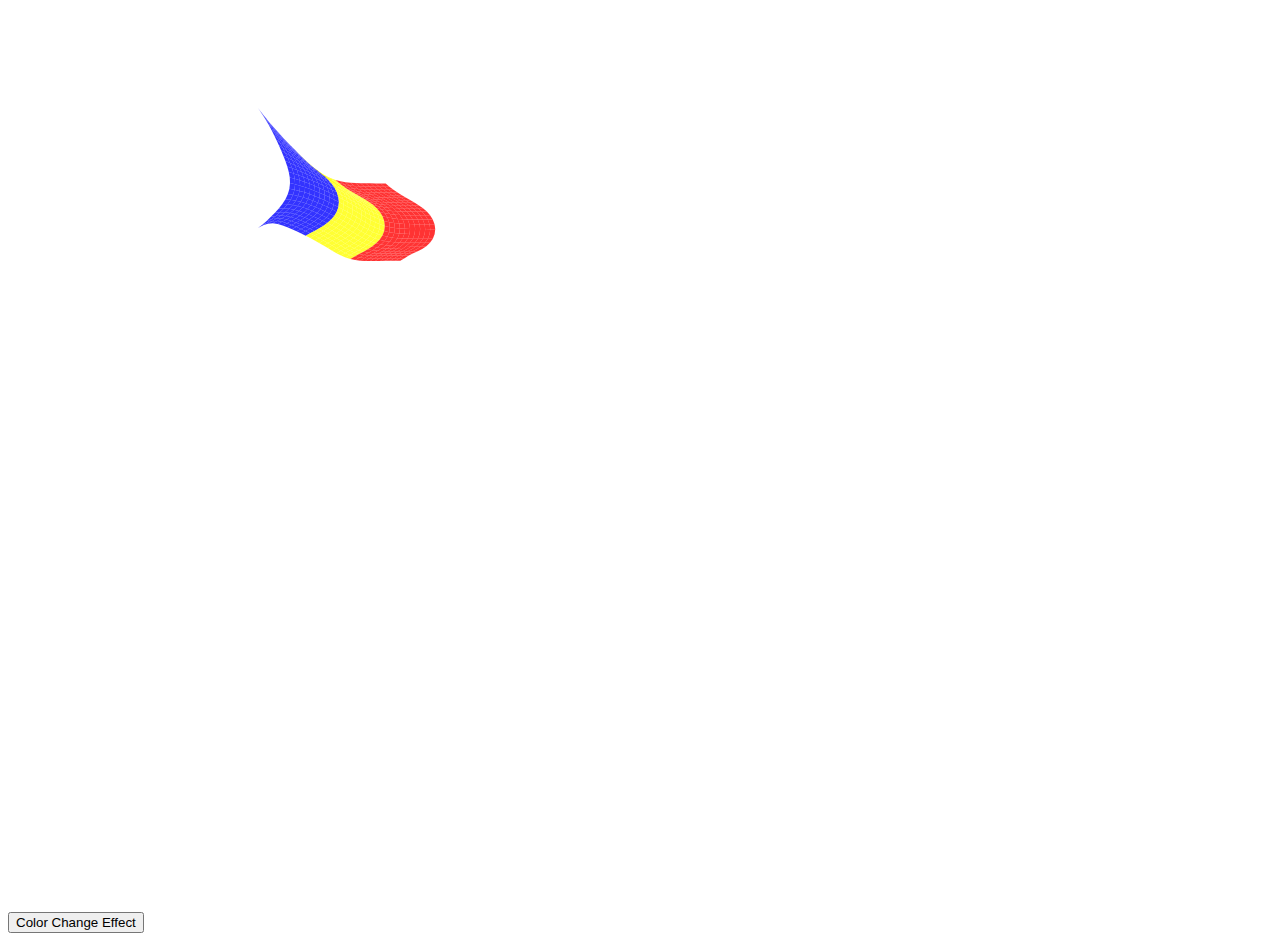
<file: Color_changing_flags/index.html>
<!DOCTYPE html>
<html lang="en">
<head>
    <meta charset="UTF-8">
    <meta name="viewport" content="width=device-width, initial-scale=1.0">
    <title>Color Changing Flag</title>
</head>
<body>
    <canvas id="myCanvas"></canvas>
      <button onClick="colorChangeEffect()">Color Change Effect</button>
      <script src="math.js"></script>
      <script src="segment.js"></script>
      <script src="particle.js"></script>
      <script src="flag.js"></script>
      <script>
         myCanvas.width=window.innerWidth;
         myCanvas.height=window.innerHeight;
         const ctx=myCanvas.getContext("2d");

         const G={x:0,y:0.05};
         const maxWindStrength=0.04;
         const W={x:maxWindStrength,y:0};
         const flag=new Flag({});

         let isDragging=false;
         
         let selectedParticle=null;

         myCanvas.onmousedown=function(evt){
            isDragging=true;
            selectedParticle=flag.getNearestParticle(evt);
            selectedParticle.fixed=true;
         }
         myCanvas.onmousemove=function(evt){
            if(isDragging){
               selectedParticle.loc.x=evt.x;
               selectedParticle.loc.y=evt.y;
            }
         }
         myCanvas.onmouseup=function(evt){
            isDragging=false;
         }

         animate();

         setInterval(function(){
            W.x=lerp(
               -maxWindStrength,
               maxWindStrength,
               Math.random()
            );
         },1000);

         function animate(){
            ctx.clearRect(0,0,
               myCanvas.width,myCanvas.height);
            flag.update();
            flag.draw(ctx);
            requestAnimationFrame(animate);
         }

         function colorChangeEffect(){
            for(const patch of flag.patches){
               setTimeout(function(){
                  patch.selColor=
                     patch.selColor=="fi"?"ro":"fi";
               },Math.random()*2000);
            }
         }
      </script>
</body>
</html>
</file>
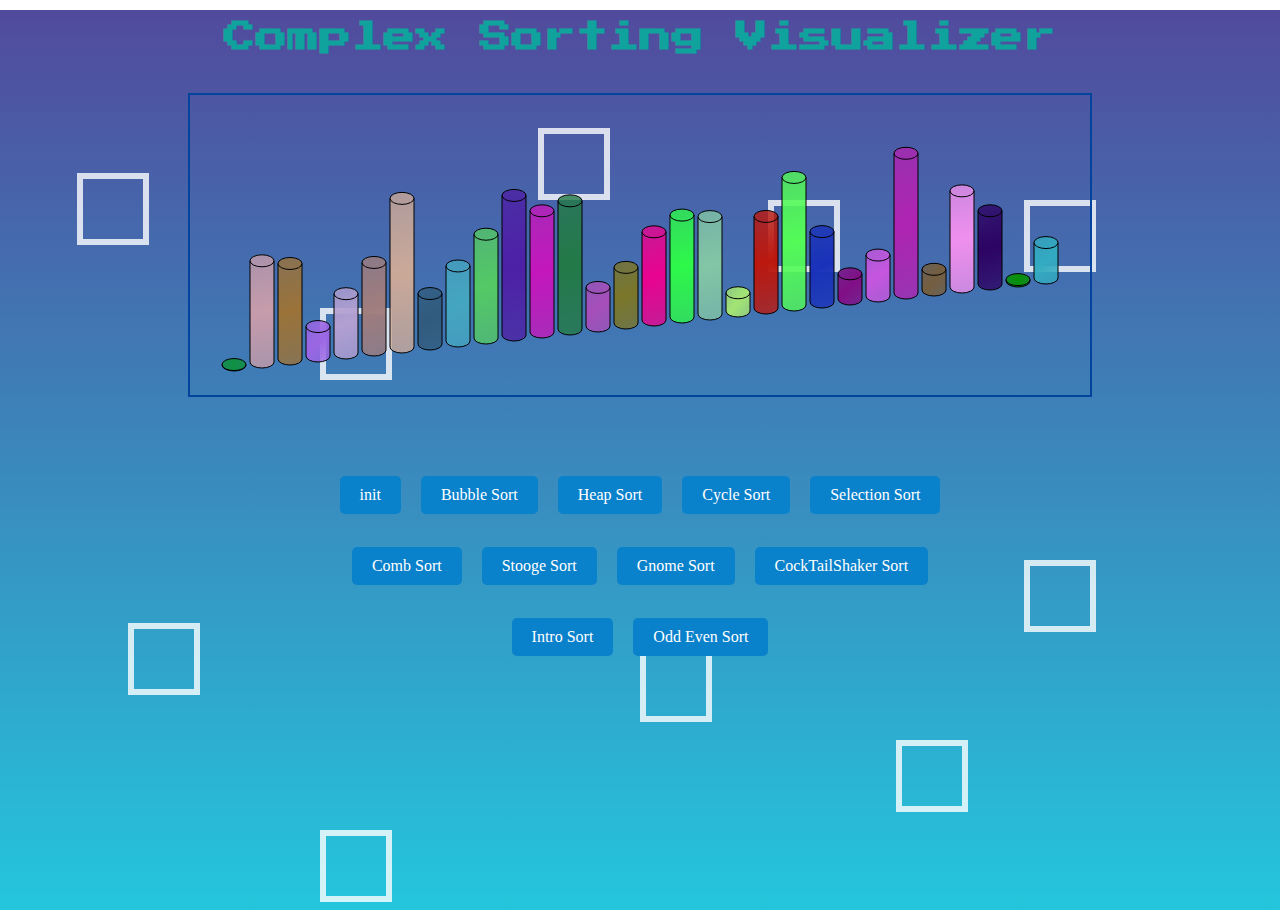
<file: Complex Sort/index.html>
<!DOCTYPE html>
<html lang="en">

<head>
    <meta charset="UTF-8">
    <meta name="viewport" content="width=device-width, initial-scale=1.0">
    <link rel="stylesheet" href="https://fonts.googleapis.com/css2?family=Press+Start+2P&display=swap" />
    <link rel="stylesheet" href="style.css">

    <title>Complex Sorting Visualizer</title>
</head>

<body>

    <h1>Complex Sorting Visualizer</h1>
    <canvas id="myCanvas"></canvas>
    <div id="algorithmInfo"></div>


    <div>
        <button onClick="init()">init</button>
        <button id="bubbleSortButton">Bubble Sort</button>
        <button id="heapSortButton">Heap Sort</button>
        <button id="cycleSortButton">Cycle Sort</button>
        <button id="selectionSortButton">Selection Sort</button>
    </div>
    <div>
        <button id="combSortButton">Comb Sort</button>
        <button id="stoogeSortButton">Stooge Sort</button>
        <button id="gnomeSortButton">Gnome Sort</button>
        <button id="cocktailShakerSortButton">CockTailShaker Sort</button>
    </div>
    <div>
        <button id="introsortButton">Intro Sort</button>
        <button id="oddEvenSortButton">Odd Even Sort</button>

    </div>

    <div class="wrapper">
        <div class="box">
          <div></div>
          <div></div>
          <div></div>
          <div></div>
          <div></div>
          <div></div>
          <div></div>
          <div></div>
          <div></div>
          <div></div>
        </div>

    </div>

    <script src="math.js"></script>
    <script src="column.js"></script>
    <script src="script.js"></script>
</body>

</html>
</file>
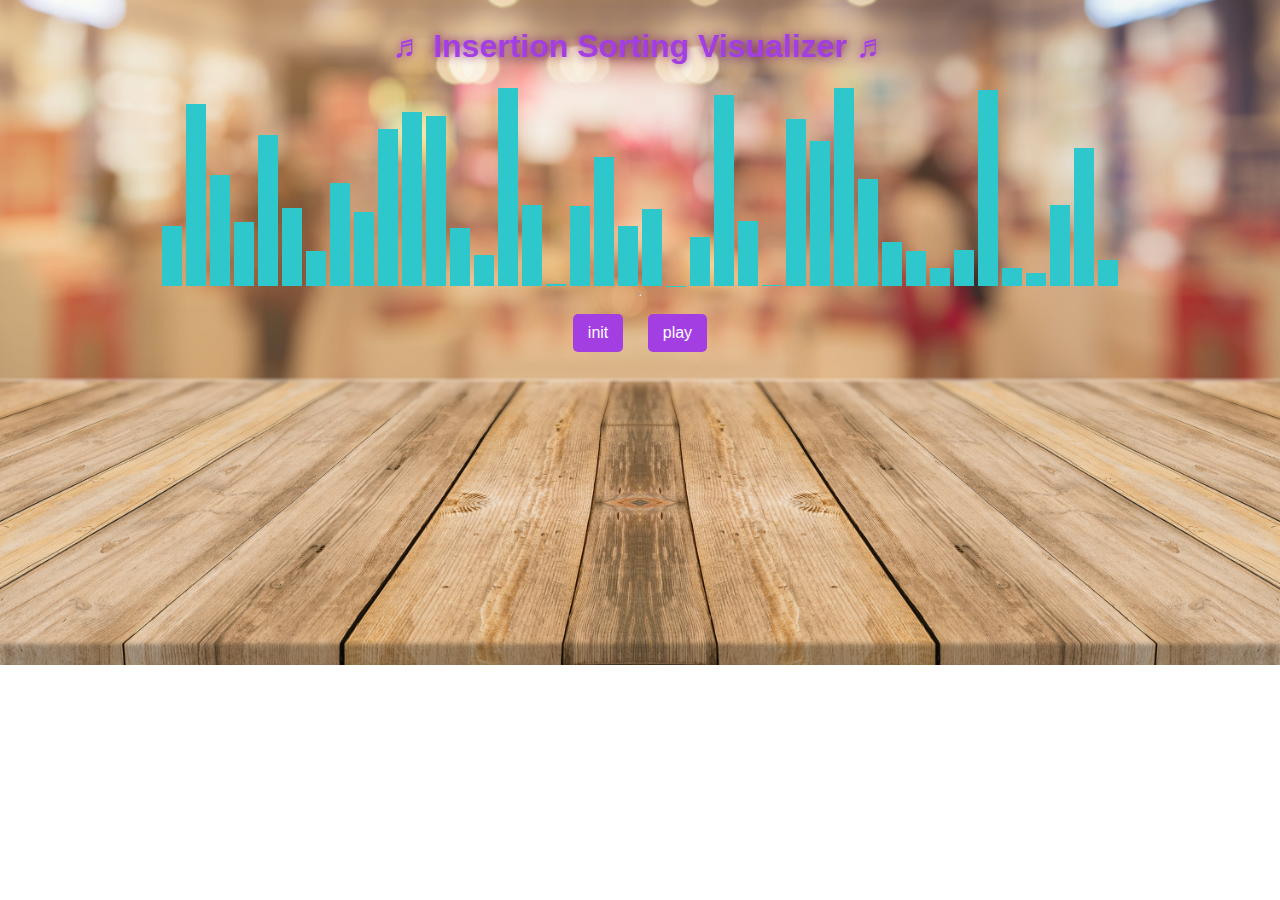
<file: Insertion sort/index.html>
<!DOCTYPE html>

<head>
    <title>Sorting Visualizer</title>
    <link rel="stylesheet" href="style.css"/>
</head>

<body>
    <h1>♬ Insertion Sorting Visualizer ♬</h1>
    <div id="container"></div>

    <hr>

    <div>
        <button onClick="initializeArray()">init</button>
        <button onClick="playSorting()">play</button>
    </div>

    <script src="script.js"></script>
</body>

</html>
</file>
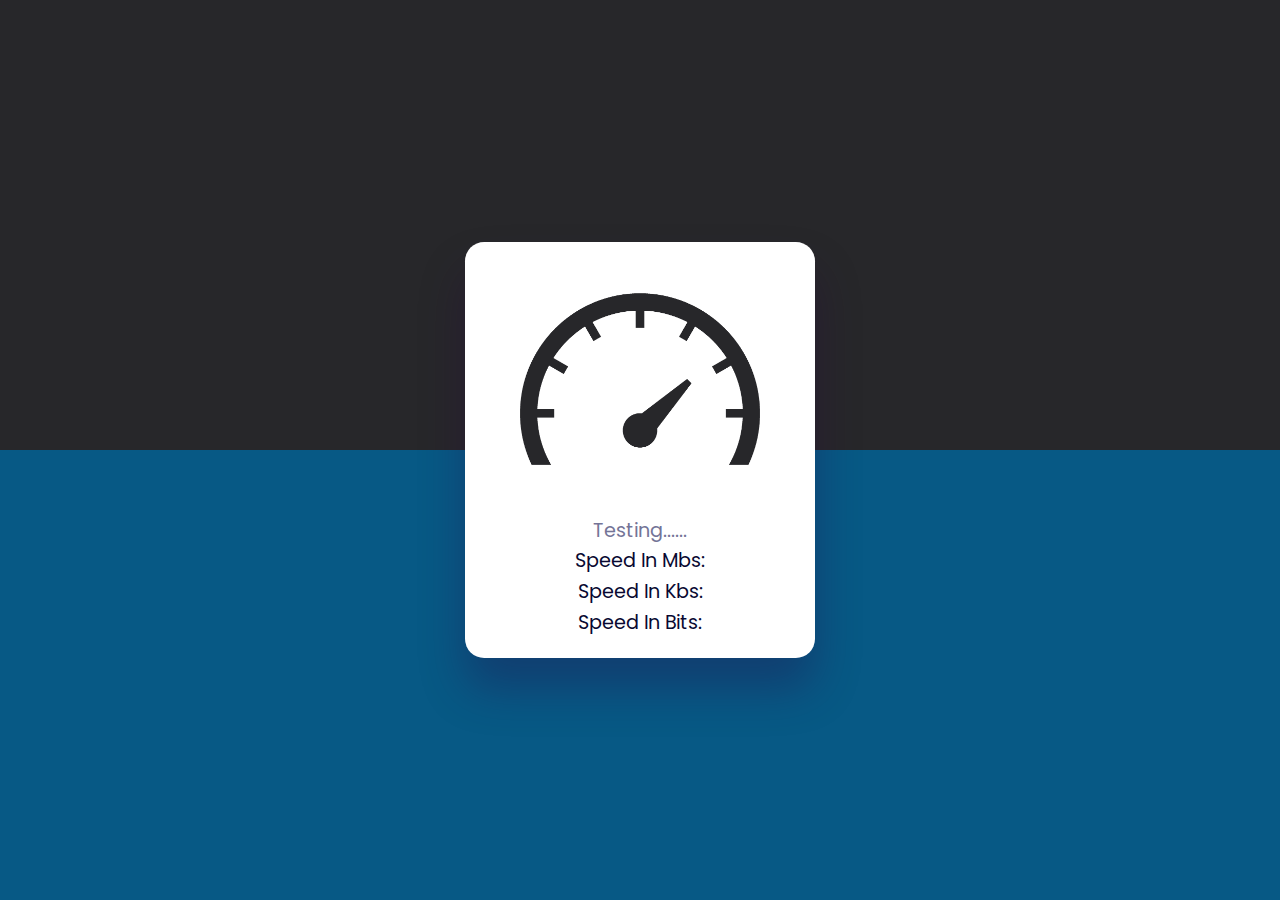
<file: Internet speed tester/index.html>
<!DOCTYPE html>
<html lang="en">
<head>
    <meta charset="UTF-8">
    <meta name="viewport" content="width=device-width, initial-scale=1.0">
    <link rel="stylesheet" href="style.css">
    <title>Internet Speed</title>
</head>
<body>
    
    <div class="container">
        <img src="speedometer.png">
        <p id="info"><span>...</span></p>
        <p id="mbs"><span>Speed In Mbs: </span></p>
        <p id="kbs"><span>Speed In Kbs: </span></p>
        <p id="bits"><span>Speed In Bits: </span></p>
    </div>

    <script src="script.js"></script>
</body>
</html>

<!-- this is my comment -->
</file>
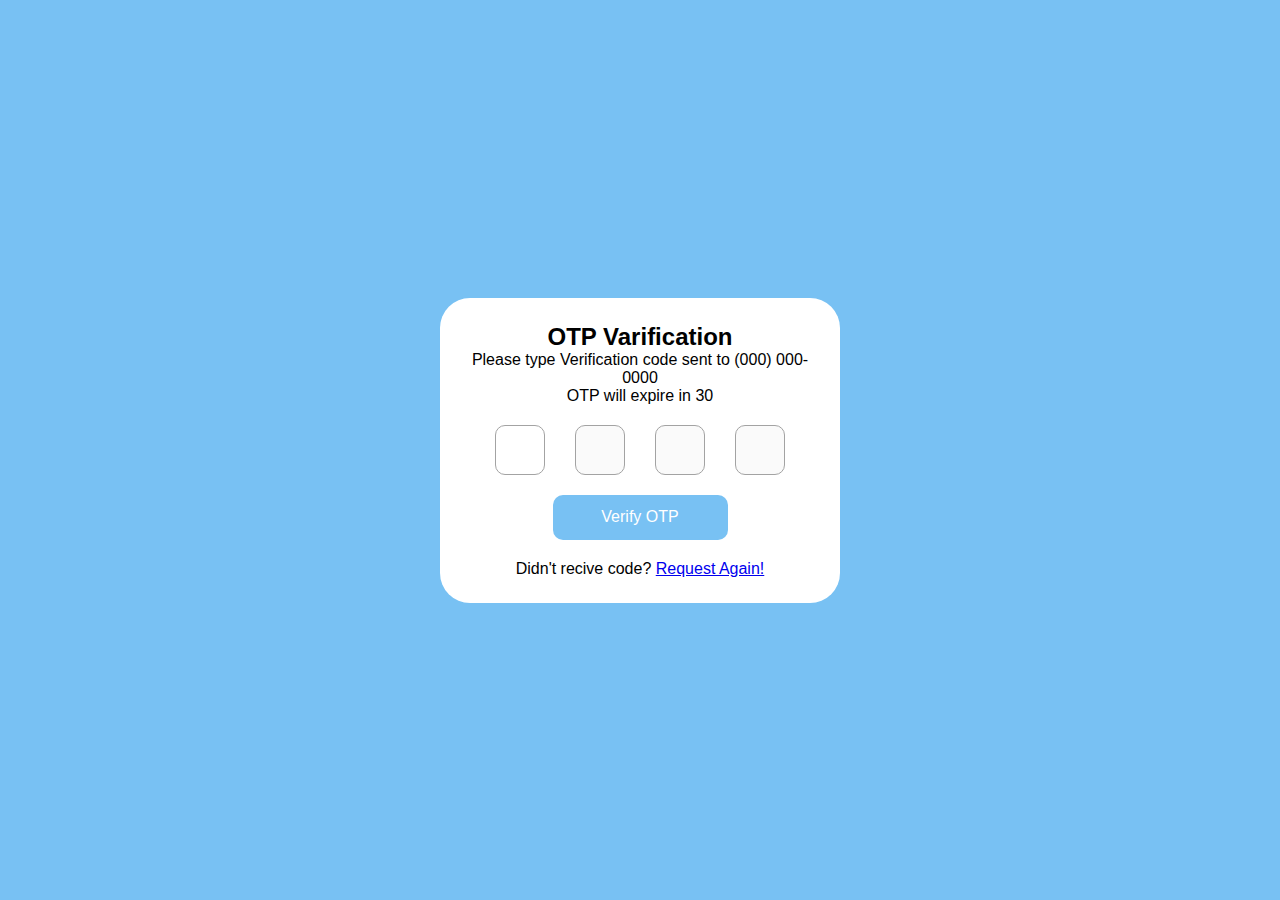
<file: OTP Genarator/index.html>
<!DOCTYPE html>
<html lang="en">
<head>
    <meta charset="UTF-8">
    <meta name="viewport" content="width=device-width, initial-scale=1.0">
    <title>OTP Generator/Validator</title>
    <link rel="stylesheet" href="style.css">
</head>
<body>
    <div class="container">
        <h2>OTP Varification</h2>

        <p>Please type Verification code sent to
            <span id="mobile">(000) 000-0000</span>
        </p>
        <p>OTP will expire in <span id="expire">30</span></p>
        <div class="row">
            <input type="number" />
            <input type="number" disabled/>
            <input type="number" disabled/>
            <input type="number" disabled/>
        </div>
        <button type="button">Verify OTP</button>

        <p>
            Didn't recive code?
            <a href="javascript:void(0)" id="request" onclick="generateOTPs()">Request Again!</a>
        </p>
    </div>

    <script src="script.js"></script>
</body>
</html>
</file>
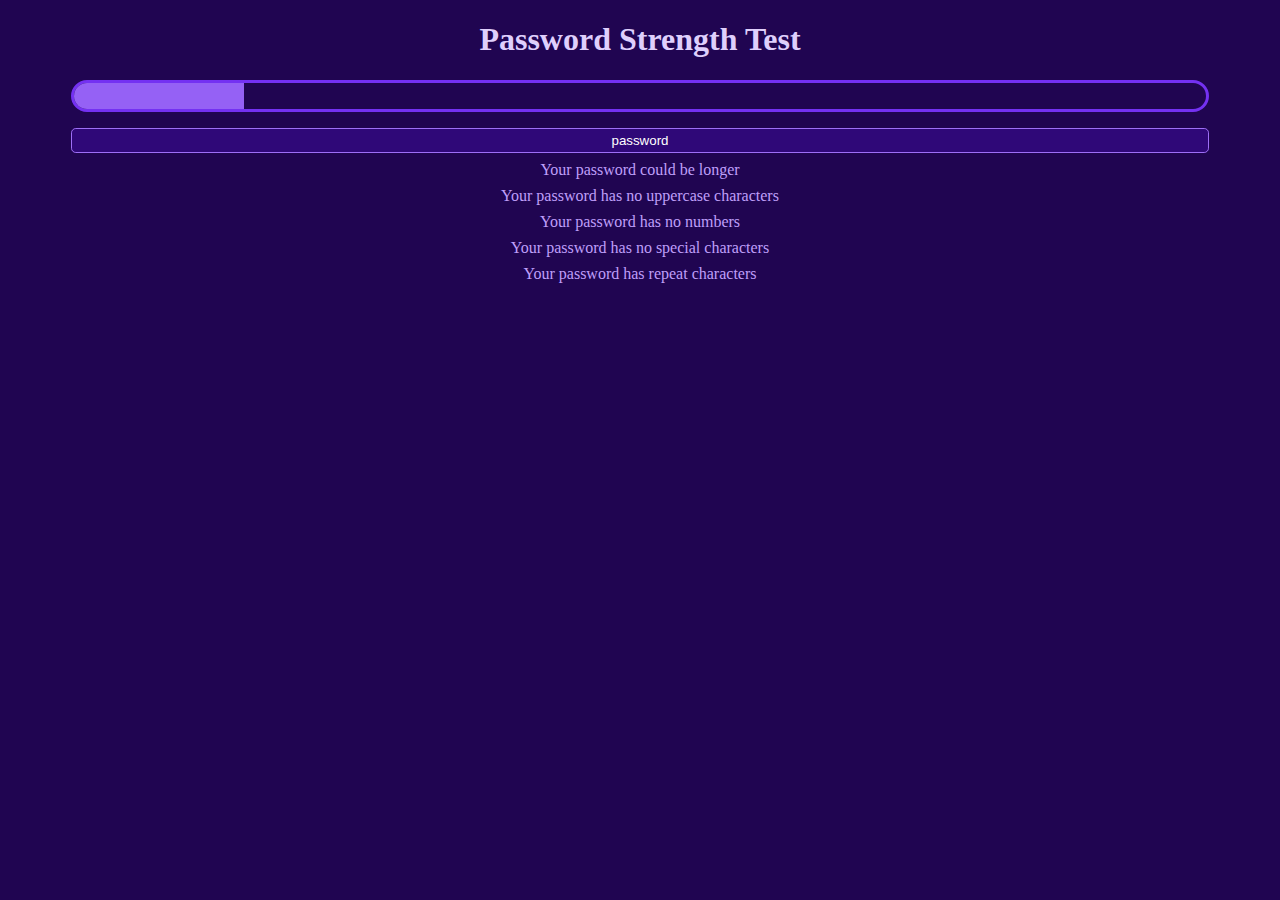
<file: Pssword_strength_test/index.html>
<!DOCTYPE html>
<html lang="en">
<head>
  <meta charset="UTF-8">
  <meta name="viewport" content="width=device-width, initial-scale=1.0">
  <meta http-equiv="X-UA-Compatible" content="ie=edge">
  <title>Password Strength</title>
  <style>
    *::before, *::after, * {
      box-sizing: border-box;
    }

    body {
      background-color: hsl(261, 88%, 17%);
      color: hsl(261, 88%, 90%);
      text-align: center;
    }

    .strength-meter {
      position: relative;
      height: 2rem;
      width: 90%;
      border: 3px solid hsl(261, 88%, 57%);
      border-radius: 1rem;
      margin: 0 auto;
      overflow: hidden;
    }

    .strength-meter::before {
      content: '';
      position: absolute;
      left: 0;
      height: 100%;
      width: calc(1% * var(--strength, 0));
      background-color: hsl(261, 88%, 67%);

      transition: width 200ms;
    }

    .password-input {
      margin-top: 1rem;
      width: 90%;
      padding: .25rem .75rem;
      background-color: hsl(261, 88%, 25%);
      color: white;
      border: 1px solid hsl(261, 88%, 57%);
      outline: none;
      text-align: center;
      border-radius: .3rem;
    }

    .password-input:focus {
      border-color: hsl(261, 88%, 70%);
    }

    .reasons > * {
      margin-top: .5rem;
      color: hsl(261, 88%, 80%);
    }
  </style>
  <script src="script.js" defer></script>
</head>
<body>
  <h1>Password Strength Test</h1>
  <div class="strength-meter" id="strength-meter"></div>
  <input class="password-input" id="password-input" value="password" type="text" autofocus aria-laballedby="password">
  <div id="reasons" class="reasons"></div>
</body>
</html>
</file>
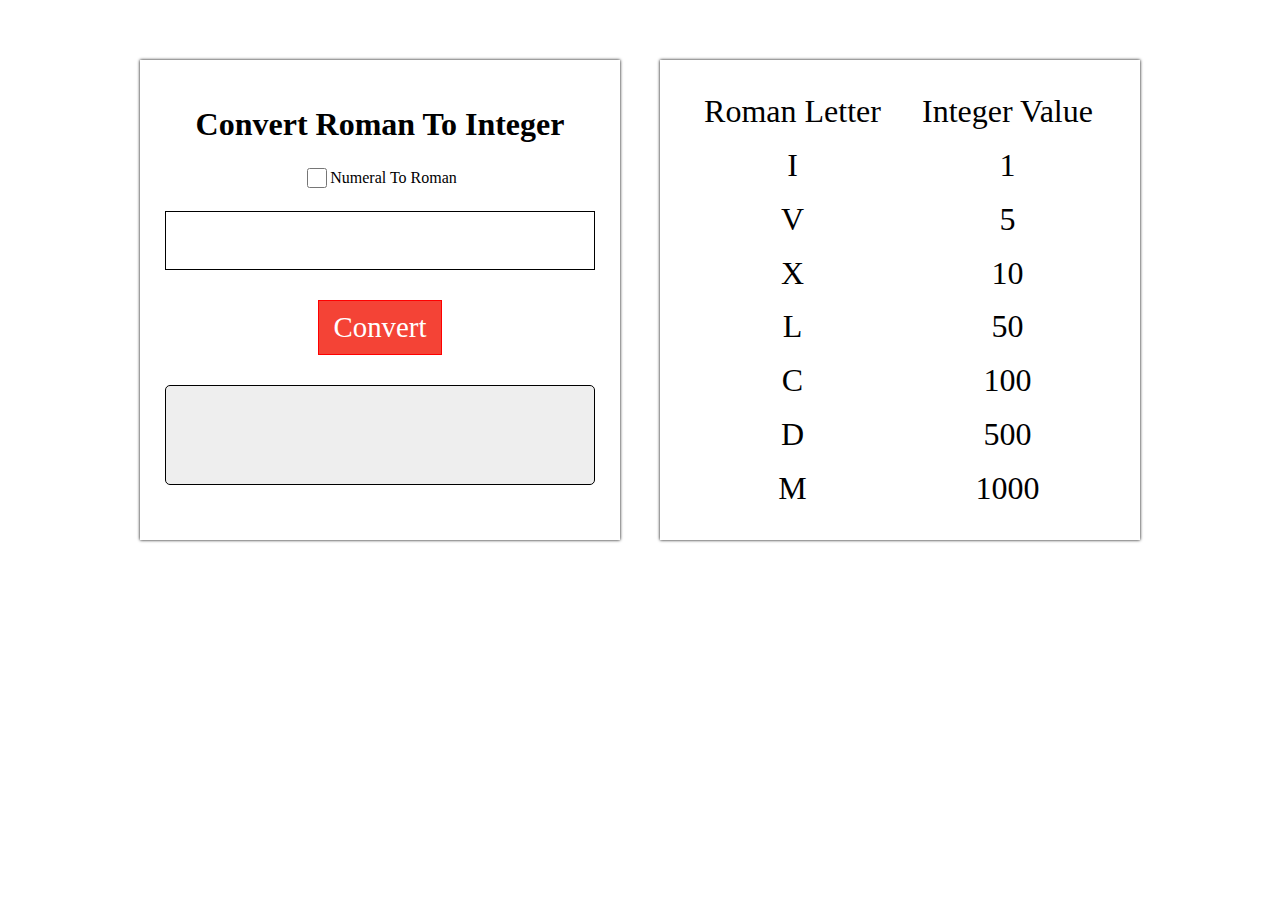
<file: Roman_calculator/index.html>
<!DOCTYPE html>
<html lang="en">
  <head>
    <meta charset="UTF-8" />
    <meta name="viewport" content="width=device-width, initial-scale=1.0" />
    <title>Roman To Numeral Calculator</title>
    <link rel="stylesheet" href="index.css" />
  </head>
  <body>
    <!-- Wrapper -->
    <main class="wrapper">
      <!-- Converter -->
      <section class="calc box">
        <h1>Convert Roman To Integer</h1>

        <!-- Checkbox -->
        <div class="field-group">
          <input type="checkbox" name="roman" />
          <label for="roman">Numeral To Roman</label>
        </div>

        <!-- Input area -->
        <div class="field-group">
          <input type="text" name="conversion-input" />
        </div>

        <!-- Button -->
        <span class="btn">Convert</span>

        <!-- Output area -->
        <p class="output"></p>
      </section>

      <!-- Info chart -->
      <section class="info box">
        <div class="rows">
          <span>Roman Letter</span>
          <span>Integer Value</span>
        </div>
        <div class="rows">
          <span>I</span>
          <span>1</span>
        </div>
        <div class="rows">
          <span>V</span>
          <span>5</span>
        </div>
        <div class="rows">
          <span>X</span>
          <span>10</span>
        </div>
        <div class="rows">
          <span>L</span>
          <span>50</span>
        </div>
        <div class="rows">
          <span>C</span>
          <span>100</span>
        </div>
        <div class="rows">
          <span>D</span>
          <span>500</span>
        </div>
        <div class="rows">
          <span>M</span>
          <span>1000</span>
        </div>
      </section>
    </main>
    <script src="./index.js"></script>
  </body>
</html>
</file>
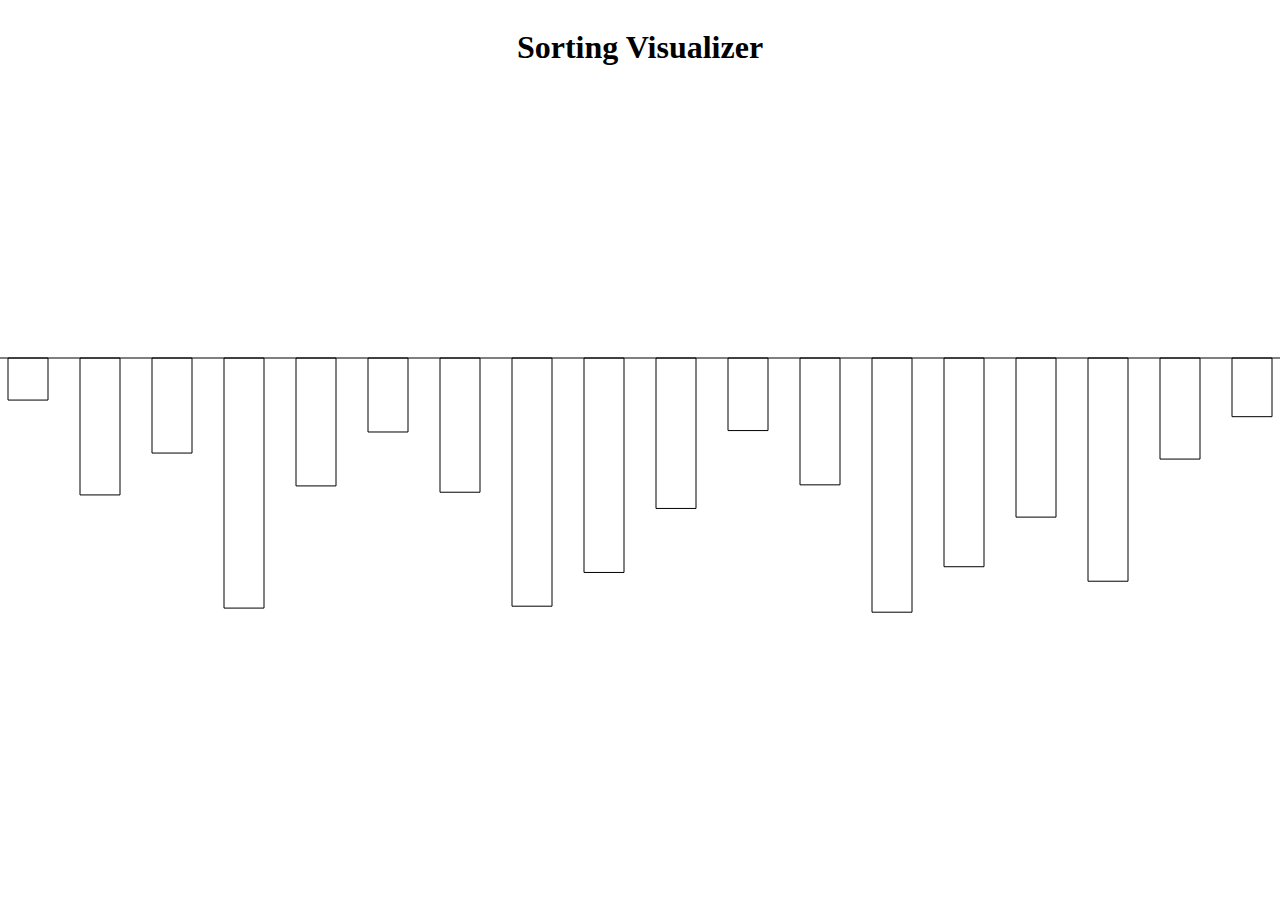
<file: Sorting anime/index.html>
<!DOCTYPE html>
<html lang="en">
<head>
    <meta charset="UTF-8">
    <meta name="viewport" content="width=device-width, initial-scale=1.0">
    <link rel="stylesheet" href="style.css">
    <title>Sorting Visualizer</title>
</head>
<body>
    <h1>Sorting Visualizer</h1>
    <canvas id="myCanvas"></canvas>



    <script src="math.js"></script>
    <script src="sock.js"></script>
    <script src="script.js"></script>
</body>
</html>
</file>
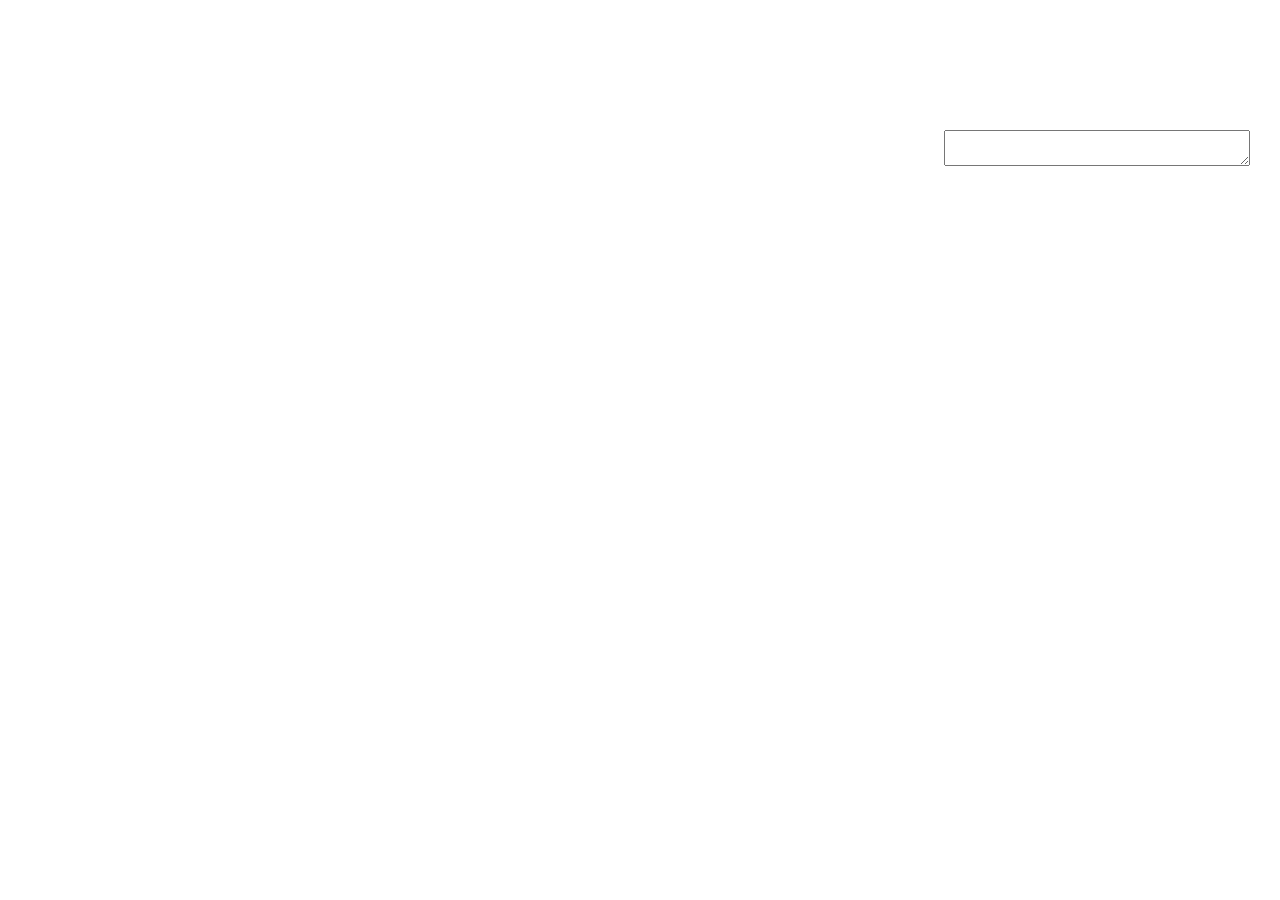
<file: virtual keyboard/index.html>
<!DOCTYPE html>
<html lang="en">

<head>
    <meta charset="UTF-8">
    <meta name="viewport" content="width=device-width, initial-scale=1.0">
    <link rel="stylesheet" href="style.css">
    <link href="https://fonts.googleapis.com/icon?family=Material+Icons" rel="stylesheet">
    <title>Keyboard</title>
</head>

<body>

    <textarea class="use-keyboard-input" style="position: absolute; top: 130px; right: 30px; width: 300px;"></textarea>

    <script src="script.js"></script>
</body>

</html>
</file>
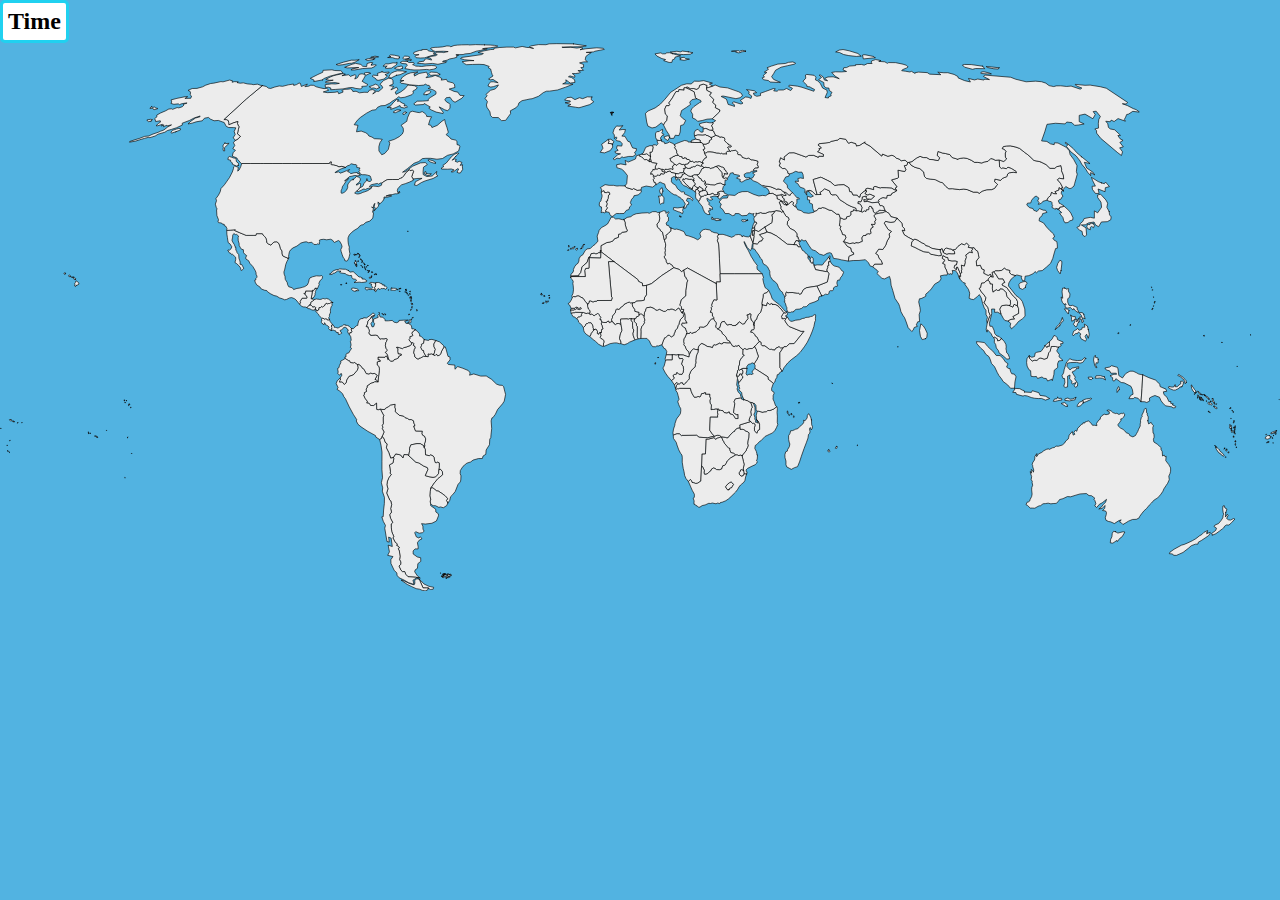
<file: World svg map/index.html>
<!DOCTYPE html>
<html lang="en">
<head>
    <meta charset="UTF-8">
    <meta name="viewport" content="width=device-width, initial-scale=1.0">
    <link rel="stylesheet" href="style.css">
    <title>World map svg</title>
</head>
<body>

    <?xml version="1.0"?>

    <div id="name">
        <p id="namep">Name</p>
    </div>

    <div id="timeCont">
        <div id="time">Time</div>
    </div>
    

    <svg id="allSvg" baseprofile="tiny" fill="#ececec" stroke="black" stroke-linecap="round" stroke-linejoin="round"
    version="1.2" viewbox="0 0 2000 857" xmlns="http://www.w3.org/2000/svg">
    <path class="allPaths"
        d="M1383 261.6l1.5 1.8-2.9 0.8-2.4 1.1-5.9 0.8-5.3 1.3-2.4 2.8 1.9 2.7 1.4 3.2-2 2.7 0.8 2.5-0.9 2.3-5.2-0.2 3.1 4.2-3.1 1.7-1.4 3.8 1.1 3.9-1.8 1.8-2.1-0.6-4 0.9-0.2 1.7-4.1 0-2.3 3.7 0.8 5.4-6.6 2.7-3.9-0.6-0.9 1.4-3.4-0.8-5.3 1-9.6-3.3 3.9-5.8-1.1-4.1-4.3-1.1-1.2-4.1-2.7-5.1 1.6-3.5-2.5-1 0.5-4.7 0.6-8 5.9 2.5 3.9-0.9 0.4-2.9 4-0.9 2.6-2-0.2-5.1 4.2-1.3 0.3-2.2 2.9 1.7 1.6 0.2 3 0 4.3 1.4 1.8 0.7 3.4-2 2.1 1.2 0.9-2.9 3.2 0.1 0.6-0.9-0.2-2.6 1.7-2.2 3.3 1.4-0.1 2 1.7 0.3 0.9 5.4 2.7 2.1 1.5-1.4 2.2-0.6 2.5-2.9 3.8 0.5 5.4 0z" "AF"
        id="Afghanistan">
    </path>
    <path class="allPaths" id="Angola"
        d="M 1121.2 572 1121.8 574 1121.1 577.1 1122 580.1 1121.1 582.5 1121.5 584.7 1109.8 584.6 1109 605.1 1112.6 610.3 1116.2 614.3 1105.8 616.9 1092.3 616 1088.5 613 1065.8 613.2 1065 613.7 1061.7 610.8 1058.1 610.6 1054.7 611.7 1052 612.9 1051.5 608.9 1052.4 603.2 1054.4 597.3 1054.7 594.6 1056.6 588.8 1058 586.2 1061.3 582 1063.2 579.1 1063.8 574.4 1063.5 570.7 1061.9 568.4 1060.4 564.5 1059.1 560.7 1059.4 559.3 1061.1 556.8 1059.5 550.6 1058.3 546.3 1055.5 542.2 1056.1 541 1058.4 540.1 1060.1 540.2 1062.1 539.5 1078.8 539.6 1080.1 544.3 1081.7 548.2 1083 550.3 1085.1 553.6 1088.9 553.1 1090.7 552.2 1093.8 553.1 1094.7 551.5 1096.2 547.8 1099.7 547.5 1100 546.4 1102.9 546.4 1102.4 548.7 1109.2 548.6 1109.3 552.7 1110.4 555.1 1109.5 559 1109.9 563 1111.7 565.4 1111.3 573 1112.7 572.4 1115.1 572.6 1118.6 571.6 1121.2 572 Z">
    </path>
    <path class="allPaths" id="Angola"
        d="M 1055.3 539 1053.8 534.2 1056.1 531.4 1057.8 530.3 1059.9 532.5 1057.9 533.9 1056.9 535.5 1056.7 538.3 1055.3 539 Z">
    </path>
    <path class="allPaths"
        d="M1088 228l0.4 1.2 1.4-0.6 1.2 1.7 1.3 0.7 0.6 2.3-0.5 2.2 1 2.7 2.3 1.5 0.1 1.7-1.7 0.9-0.1 2.1-2.2 3.1-0.9-0.4-0.2-1.4-3.1-2.2-0.7-3 0.1-4.4 0.5-1.9-0.9-1-0.5-2.1 1.9-3.1z" "AL"
        id="Albania">
    </path>
    <path class="allPaths"
        d="M1296.2 336.7l1.3 5.1-2.8 0 0 4.2 1.1 0.9-2.4 1.3 0.2 2.6-1.3 2.6 0 2.6-1 1.4-16.9-3.2-2.7-6.6-0.3-1.4 0.9-0.4 0.4 1.8 4.2-1 4.6 0.2 3.4 0.2 3.3-4.4 3.7-4.1 3-4 1.3 2.2z" "AE"
        id="United Arab Emirates">
    </path>
    <path class="allPaths" id="Argentina"
        d="M 669.1 851.7 666.1 851.5 661.1 851.5 655.1 837.9 658.2 840.7 662.5 845.3 670.3 849 677.6 850.5 676.8 853.5 672.4 853.8 669.1 851.7 Z">
    </path>
    <path class="allPaths" id="Argentina"
        d="M 638.6 644.7 649.9 655.1 654.5 656.1 661.8 660.9 667.7 663.4 668.8 666.2 664.6 676 670.4 677.7 676.7 678.7 680.9 677.7 685.2 672.7 685.5 667.1 688.1 665.8 691.3 669.6 691.7 674.7 687.5 678.2 684.2 680.8 678.9 687.1 672.9 695.8 672.4 701 672 707.6 673.2 714 672.3 715.4 672.7 719.5 673 722.9 680.8 728.4 681 732.8 684.9 735.6 685.2 738.7 681.9 746.9 674.9 750.4 664.7 751.7 658.7 751 660.8 754.9 660.9 759.6 662.7 762.8 660.2 765.1 655.1 766 649.5 763.6 648 765.3 650.5 771.6 654.5 773.5 656.8 771.5 659.3 774.8 655.1 776.8 652.2 780.8 653.4 787.1 653.3 790.5 648.5 790.5 645.5 793.7 645.6 798.5 652.1 803.1 657.3 804.3 657.5 810 652.9 813.5 652.3 820.8 648.8 823.2 647.9 826.1 652.1 832.6 656.7 836.1 654.6 835.8 649.7 834.8 637.6 834 634.1 830.4 632.2 825.8 629.1 826.2 626.5 823.9 623.4 817.4 626.1 814.6 626.2 810.7 624.4 807.5 625.1 802.1 624 793.8 622.2 790.1 624 788.9 622.6 786.5 619.8 785.3 620.6 782.6 617.5 780.2 613.8 772.9 615.5 771.6 612.2 763.8 611.4 757.3 611.2 751.6 613.7 749.3 610.4 743 608.8 737.2 611.8 733 610.4 727.6 612 721.4 610.6 715.5 609 714.3 604.1 703.2 606.2 696.6 604.5 690.4 605.4 684.5 608 678.5 611.3 674.5 609.3 672 610.1 669.9 608.5 659.2 614.1 656.1 615.3 649.4 614.4 647.8 618.4 642 625.9 643.6 629.6 648.2 631.2 643 637.6 643.3 638.6 644.7 Z">
    </path>
    <path class="allPaths"
        d="M1230.8 253l-1.8 0.2-2.8-3.7-0.2-1-2.3 0-1.9-1.7-1 0.1-2.4-1.8-4.2-1.6-0.1-3.1-1.3-2.2 7-1 1.4 1.6 2.2 1.1-0.7 1.6 3.2 2.2-1.1 2.1 2.6 1.7 2.5 1 0.9 4.5z" "AM"
        id="Armenia">
    </path>
    <path class="allPaths" id="Australia"
        d="M 1743 763.6 1746.7 765.8 1750 764.9 1754.9 763.7 1757.7 764.1 1753.2 771.7 1749.9 773.8 1745.9 779 1745.3 777.2 1738.7 781.6 1737.9 781.3 1734.9 781.1 1735.4 775.7 1737.4 771.5 1738 765.9 1740 763 1743 763.6 Z">
    </path>
    <path class="allPaths" id="Australia"
        d="M 1793.5 590.2 1794.7 595.2 1798.7 592.8 1800.1 595.5 1802.4 598 1801.3 600.9 1801.5 606.4 1801.7 609.6 1803 610.4 1803.4 615.9 1802.2 619.2 1803 623.5 1808.4 626.9 1811.6 629.9 1814.8 632.7 1813.7 634.3 1816 638.3 1816.5 645.3 1819.1 643.9 1820.6 646.6 1822.2 645.7 1821.5 652.5 1824.4 656.4 1826.3 658.8 1829.1 664 1829.1 669.2 1828.1 672.9 1826.3 676.8 1827 682.3 1824.5 688 1822.4 691 1818.6 696.7 1817.1 700.4 1814 705 1809 710.8 1803.5 714 1799.1 718.9 1795.8 722.1 1791.4 727.6 1787.7 730.8 1783.8 735.6 1780.7 740 1779.9 742.1 1775.6 744.3 1769.5 744.5 1763.2 747.2 1759.4 749.6 1754.6 752.4 1751.9 749.5 1749.3 748.4 1751.9 745.1 1748.4 746.3 1741.2 750.9 1737.6 749.2 1735.2 748.2 1732.4 747.7 1728.3 745.9 1727 741.9 1728.5 737.1 1728.9 733.8 1727.5 731.2 1722.8 730.5 1726 727.3 1726.9 722.6 1722.2 727 1716.9 728.2 1721.4 724.7 1723.9 721 1727.4 717.8 1729 713.1 1722.2 718.5 1717.9 720.7 1713.6 725.8 1710.6 723.2 1712.3 719.8 1710.9 715.1 1709.1 712.7 1710.7 711.2 1705.4 707.3 1701.6 707.2 1697.6 704 1687.7 704.6 1679.8 706.9 1672.9 709.1 1667.9 708.7 1660.9 712 1655.6 713.4 1653.3 716.8 1650.3 719.4 1645.6 719.6 1642 720.1 1637.8 719 1633.6 719.7 1629.8 720 1625.3 723.4 1623.8 723.1 1620.4 724.9 1617 726.9 1613.2 726.7 1609.7 726.7 1605.6 722.6 1603.2 721.4 1604.7 717.7 1607.6 716.8 1609.1 715.4 1609.7 713.1 1612 708.6 1612.7 704.8 1612 698.3 1612.2 694.6 1613.6 691 1612.7 686.8 1613 684.9 1611.3 682.3 1612 677.3 1610.1 672.2 1610 669.5 1611.8 672.3 1611.3 666.3 1613.6 668.2 1614.7 670.7 1615.3 667.4 1613.7 662.3 1613.6 660.3 1612.8 658.4 1614.1 654.7 1615.6 653.1 1616.9 649.9 1617 646.1 1620.1 641.5 1619.7 646.4 1622.8 642 1627.7 639.8 1630.9 637.1 1635.6 634.7 1638.2 634.2 1639.6 635 1644.4 632.6 1647.9 631.9 1649 630.5 1650.5 629.9 1653.6 630.1 1659.8 628.2 1663.3 625.3 1665.3 621.9 1669.2 618.7 1669.9 616.1 1670.6 612.6 1675.5 607.1 1676.9 612.7 1679.5 611.4 1678 608.4 1680.3 605.3 1682.5 606.7 1684 601.8 1687.5 598.6 1689.3 596.1 1692.2 595 1692.6 593.2 1694.9 593.9 1695.3 592.3 1697.9 591.4 1700.7 590.5 1704.4 593.5 1707 597.3 1710.5 597.3 1714 597.9 1713.3 594.4 1716.8 589.3 1719.5 587.6 1718.9 586 1721.8 582.3 1725.5 580 1728.2 580.8 1733.1 579.6 1733.4 576.3 1729.5 574.2 1732.6 573.3 1736.2 574.9 1738.9 577.5 1743.4 579.1 1745.1 578.5 1748.4 580.5 1751.9 578.6 1753.9 579.2 1755.4 577.9 1757.6 581.1 1755.6 584.6 1753.1 587.2 1751.2 587.4 1751.5 589.9 1749.3 593.1 1746.8 596.3 1747 598.1 1750.8 601.7 1754.8 603.7 1757.3 605.9 1760.6 609.7 1762.2 609.7 1764.8 611.4 1765.3 613.4 1770.2 615.5 1774.3 613.3 1776.1 609.9 1777.8 607 1779.1 603.5 1781.7 598.4 1781.5 595.3 1782.2 593.4 1782.1 589.8 1783.5 584.9 1784.8 583.6 1784.2 581.5 1786 578.1 1787.5 574.6 1787.9 572.7 1790.2 570.3 1791.5 573.5 1791.4 577.5 1792.7 578.3 1792.6 581 1794.2 584.2 1794.1 587.9 1793.5 590.2 Z">
    </path>
    <path class="allPaths"
        d="M1070.6 190.8l-0.3 0.8 0.7 2.1-0.2 2.6-2.8 0 1.1 1.4-1.3 4-0.9 1.1-4.4 0.1-2.4 1.5-4.2-0.5-7.3-1.7-1.3-2.1-4.9 1.1-0.5 1.2-3.1-0.9-2.6-0.2-2.3-1.2 0.7-1.5-0.2-1.1 1.4-0.3 2.7 1.7 0.6-1.7 4.4 0.3 3.5-1.1 2.4 0.2 1.7 1.3 0.4-1.1-1-4.1 1.7-0.8 1.6-2.9 3.8 2.1 2.6-2.6 1.7-0.5 4 1.9 2.3-0.3 2.4 1.2z" "AT"
        id="Austria">
    </path>
    <path class="allPaths" id="Azerbaijan"
        d="M 1229 253.2 1225.2 252.3 1222 249.4 1220.8 246.9 1221.8 246.8 1223.7 248.5 1226 248.5 1226.2 249.5 1229 253.2 Z">
    </path>
    <path class="allPaths" id="Azerbaijan"
        d="M 1235.3 236.2 1237.8 233.6 1241.3 236.9 1244.9 241.5 1247.4 241.8 1249.3 243.5 1245.1 244 1245.2 249 1244.8 251.2 1243.1 252.7 1243.9 255.8 1242.6 256.2 1238.7 252.8 1239.9 249.7 1238 247.8 1236.1 248.3 1230.8 253 1229.9 248.5 1227.4 247.5 1224.8 245.8 1225.9 243.7 1222.7 241.5 1223.4 239.9 1221.2 238.8 1219.8 237.2 1220.9 236.1 1225.1 238 1228 238.3 1228.6 237.6 1225.3 234.1 1226.5 233.3 1228 233.5 1232.3 237.3 1234.7 237.8 1235.3 236.2 Z">
    </path>
    <path class="allPaths"
        d="M1154.9 530.4l-0.6 0.1 0-0.3-2-6.1-0.01-0.06-0.09-1.04-1.4-2.9 3.5 0.5 1.7-3.7 3.1 0.4 0.3 2.5 1.2 1.5 0 2.1-1.4 1.3-2.3 3.4-2 2.3z" "BI"
        id="Burundi">
    </path>
    <path class="allPaths"
        d="M1016.5 177.1l-0.4 4.2-1.3 0.2-0.4 3.5-4.4-2.9-2.5 0.5-3.5-2.9-2.4-2.5-2.2-0.1-0.8-2.2 3.9-1.2 3.6 0.5 4.5-1.3 3.1 2.7 2.8 1.5z" "BE"
        id="Belgium">
    </path>
    <path class="allPaths"
        d="M1006.7 427l-0.2 2.1 1.3 3.8-1.1 2.6 0.6 1.7-2.8 4-1.7 2-1.1 4 0.2 4.1-0.3 10.3-4.7 0.8-1.4-4.4 0.3-14.8-1.2-1.3-0.2-3.2-2-2.2-1.7-1.9 0.7-3.4 2-0.7 1.1-2.8 2.8-0.6 1.2-1.9 1.9-1.9 2 0 4.3 3.7z" "BJ"
        id="Benin">
    </path>
    <path class="allPaths"
        d="M988.5 406l-0.5 3.1 0.8 2.9 3.1 4.2 0.2 3.1 6.5 1.5-0.1 4.4-1.2 1.9-2.8 0.6-1.1 2.8-2 0.7-4.9-0.1-2.6-0.5-1.8 1-2.5-0.5-9.8 0.3-0.2 3.7 0.8 4.8-3.9-1.6-2.6 0.2-2 1.6-2.5-1.3-1-2.2-2.5-1.4-0.4-3.7 1.6-2.7-0.2-2.2 4.5-5.3 0.9-4.4 1.5-1.6 2.7 0.9 2.4-1.3 0.8-1.7 4.3-2.8 1.1-2 5.3-2.7 3.1-0.9 1.4 1.2 3.6 0z" "BF"
        id="Burkina Faso">
    </path>
    <path class="allPaths"
        d="M1500.6 360.3l0.6 4.6-2.1-1 1.1 5.2-2.1-3.3-0.8-3.3-1.5-3.1-2.8-3.7-5.2-0.3 0.9 2.7-1.2 3.5-2.6-1.3-0.6 1.2-1.7-0.7-2.2-0.6-1.6-5.3-2.6-4.8 0.3-3.9-3.7-1.7 0.9-2.3 3-2.4-4.6-3.4 1.2-4.4 4.9 2.8 2.7 0.3 1.2 4.5 5.4 0.9 5.1-0.1 3.4 1.1-1.6 5.4-2.4 0.4-1.2 3.6 3.6 3.4 0.3-4.2 1.5 0 4.4 10.2z" "BD"
        id="Bangladesh">
    </path>
    <path class="allPaths"
        d="M1132.6 221.6l-2.3 2.6-1.3 4.5 2.1 3.6-4.6-0.8-5 2 0.3 3.2-4.6 0.6-3.9-2.3-4 1.8-3.8-0.2-0.8-4.2-2.8-2.1 0.7-0.8-0.6-0.8 0.6-2 1.8-2-2.8-2.7-0.7-2.4 1.1-1.4 1.8 2.6 1.9-0.4 4 0.9 7.6 0.4 2.3-1.6 5.9-1.5 4 2.3 3.1 0.7z" "BG"
        id="Bulgaria">
    </path>
    <path class="allPaths"
        d="M1083 214.3l1.9-0.1-1.1 2.8 2.7 2.5-0.5 2.9-1.1 0.3-0.9 0.6-1.6 1.5-0.4 3.5-4.8-2.4-2.1-2.7-2.1-1.4-2.5-2.4-1.3-1.9-2.7-3 0.8-2.6 2 1.5 1-1.4 2.3-0.1 4.5 1.1 3.5-0.1 2.4 1.4z" "BA"
        id="Bosnia and Herzegovina">
    </path>
    <path class="allPaths"
        d="M1141.6 162.7l-3.9-0.2-0.8 0.6 1.5 2 2 4-4.1 0.3-1.3 1.4 0.3 3.1-2.1-0.6-4.3 0.3-1.5-1.5-1.7 1.1-1.9-0.9-3.9-0.1-5.7-1.5-4.9-0.5-3.8 0.2-2.4 1.6-2.3 0.3-0.5-2.8-1.9-2.8 2.8-1.3-0.4-2.4-1.7-2.3-0.6-2.7 4.7 0 4.8-2.3 0.5-3.4 3.6-2-1-2.7 2.7-1 4.6-2.3 5.3 1.5 0.9 1.5 2.4-0.7 4.8 1.4 1.1 2.9-0.7 1.6 3.8 4 2.1 1.1 0 1.1 3.4 1.1 1.7 1.6-1.6 1.3z" "BY"
        id="Belarus">
    </path>
    <path class="allPaths"
        d="M487.8 399.8l-1.7 0 1.3-7.2 0.7-5.1 0.1-1 0.7-0.3 0.9 0.8 2.5-3.9 1.1-0.1-0.1 1 1 0-0.3 1.8-1.3 2.7 0.4 1-0.9 2.3 0.3 0.6-1 3.3-1.3 1.7-1.1 0.2-1.3 2.2z" "BZ"
        id="Belize">
    </path>
    <path class="allPaths"
        d="M662.5 631.4l-0.3-2-5.4-3.3-5.2-0.1-9.6 1.9-2.1 5.6 0.2 3.5-1.5 7.7-1-1.4-6.4-0.3-1.6 5.2-3.7-4.6-7.5-1.6-4 5.8-3.9 0.9-3.1-8.9-3.7-7.2 1.1-6.2-3.2-2.7-1.2-4.6-3.2-4.4 2.9-6.9-2.9-5.4 1.1-2.2-1.2-2.4 1.9-3.2-0.3-5.4 0-4.6 1.1-2.1-5.5-10.4 4.2 0.6 2.9-0.2 1.1-1.9 4.8-2.6 2.9-2.4 7.3-1.1-0.4 4.8 0.9 2.5-0.3 4.3 6.5 5.7 6.4 1.1 2.3 2.4 3.9 1.3 2.5 1.8 3.5 0 3.4 1.9 0.5 3.7 1.2 1.9 0.3 2.7-1.7 0.1 2.8 7.5 10.7 0.3-0.5 3.7 0.8 2.5 3.2 1.8 1.7 4-0.6 5.1-1.3 2.8 0.8 3.6-1.6 1.4z" "BO"
        id="Bolivia">
    </path>
    <path class="allPaths"
        d="M665.8 489.6l3.1 0.6 0.6-1.4-1-1.2 0.6-1.9 2.3 0.6 2.7-0.7 3.2 1.4 2.5 1.3 1.7-1.7 1.3 0.2 0.8 1.8 2.7-0.4 2.2-2.5 1.8-4.7 3.4-5.9 2-0.3 1.3 3.6 3 11.2 3.1 1.1 0.1 4.4-4.3 5.3 1.7 1.9 10.1 1 0.2 6.5 4.3-4.2 7.1 2.3 9.5 3.9 2.8 3.7-0.9 3.6 6.6-2 11 3.4 8.5-0.2 8.4 5.3 7.4 7.2 4.4 1.8 4.8 0.3 2.1 2 2 8.2 1.1 3.9-2.1 10.6-2.7 4.2-7.7 8.9-3.4 7.3-4 5.5-1.4 0.2-1.3 4.7 0.9 12-1.1 9.9-0.3 4.2-1.6 2.6-0.5 8.6-5.2 8.3-0.5 6.7-4.3 2.7-1.1 3.9-6 0-8.5 2.4-3.7 2.9-6 1.9-6.1 5.1-4.1 6.4-0.3 4.8 1.3 3.5-0.3 6.5-0.8 3.1-3.4 3.6-4.5 11.3-4 5-3.2 3.1-1.5 6.1-2.9 3.6-2.1-3.6 1.8-3.1-3.8-4.3-4.8-3.6-6.3-4.1-1.9 0.2-6.3-5-3.4 0.7 6-8.7 5.3-6.3 3.3-2.6 4.2-3.5-0.4-5.1-3.2-3.8-2.6 1.3 0.7-3.7 0.3-3.8-0.3-3.6-2.1-1.1-2 1-2.1-0.3-0.8-2.4-1.1-5.9-1.2-1.9-3.9-1.8-2.2 1.3-5.9-1.3-0.4-8.7-2-3.5 1.6-1.4-0.8-3.6 1.3-2.8 0.6-5.1-1.7-4-3.2-1.8-0.8-2.5 0.5-3.7-10.7-0.3-2.8-7.5 1.7-0.1-0.3-2.7-1.2-1.9-0.5-3.7-3.4-1.9-3.5 0-2.5-1.8-3.9-1.3-2.3-2.4-6.4-1.1-6.5-5.7 0.3-4.3-0.9-2.5 0.4-4.8-7.3 1.1-2.9 2.4-4.8 2.6-1.1 1.9-2.9 0.2-4.2-0.6-3.2 1.1-2.6-0.7-0.1-9.7-4.4 3.7-5-0.1-2.3-3.5-3.8-0.3 1-2.8-3.3-3.9-2.6-5.8 1.5-1.1-0.2-2.8 3.4-1.8-0.7-3.5 1.4-2.2 0.3-3 6.3-4.4 4.6-1.2 0.8-1 5.1 0.3 2.2-17.6 0.1-2.8-0.9-3.6-2.6-2.4 0.1-4.7 3.2-1 1.1 0.7 0.2-2.5-3.3-0.7 0-4 11 0.2 1.9-2.3 1.6 2.1 1 3.8 1.1-0.8 3.1 3.4 4.4-0.4 1.1-2 4.2-1.5 2.4-1.1 0.7-2.7 4.1-1.8-0.3-1.4-4.8-0.5-0.7-4.1 0.3-4.3-2.5-1.6 1.1-0.6 4.1 0.8 4.5 1.6 1.7-1.5 4.1-1 6.4-2.4 2.1-2.5-0.7-1.8 3-0.2 1.2 1.4-0.8 2.9 2 0.9 1.2 3-1.6 2.3-1 5.4 1.4 3.3 0.3 3 3.5 3 2.8 0.3 0.6-1.3 1.8-0.3 2.6-1.1 1.8-1.7 3.2 0.6 1.3-0.3z" "BR"
        id="Brazil">
    </path>
    <path class="allPaths" d="M1633.1 472.8l2.2-2.4 4.6-3.6-0.1 3.2-0.1 4.1-2.7-0.2-1.1 2.2-2.8-3.3z" "BN"
        id="Brunei Darussalam">
    </path>
    <path class="allPaths"
        d="M1488.8 323.5l2.6 2.1 0.5 3.9-4.5 0.2-4.7-0.4-3.2 1-5.5-2.5-0.4-1.2 2.6-4.8 2.6-1.6 4.3 1.4 2.9 0.2 2.8 1.7z" "BT"
        id="Bhutan">
    </path>
    <path class="allPaths"
        d="M1127.6 615.7l1.9 5.1 1.1 1.2 1.6 3.7 6.1 7 2.3 0.7-0.1 2.3 1.5 4.1 4.3 1 3.4 2.9-8.1 4.7-5.2 4.8-2 4.3-1.8 2.4-3 0.5-1.2 3.1-0.6 2-3.6 1.4-4.5-0.3-2.5-1.8-2.3-0.7-2.8 1.4-1.5 3.1-2.7 1.9-2.8 2.9-4 0.7-1.1-2.3 0.6-3.9-3-6.1-1.4-1 0.6-18.7 5.5-0.2 0.8-22.9 4.2-0.2 8.7-2.3 2 2.7 3.7-2.5 1.7 0 3.2-1.5 1 0.5z" "BW"
        id="Botswana">
    </path>
    <path class="allPaths"
        d="M1121.3 446.5l3.9 2.5 3.1 2.6 0.1 2.1 3.9 3.3 2.4 2.8 1.4 3.8 4.3 2.6 0.9 2-1.8 0.7-3.7-0.1-4.2-0.7-2.1 0.5-0.9 1.6-1.8 0.2-2.2-1.4-6.3 3.2-2.6-0.6-0.8 0.5-1.6 3.9-4.3-1.3-4.1-0.6-3.6-2.4-4.7-2.2-3 2.1-2.2 3.2-0.5 4.5-3.6-0.3-3.9-1.1-3.3 3.4-3 6-0.6-1.9-0.3-2.9-2.6-2.1-2.1-3.3-0.5-2.3-2.7-3.4 0.5-1.9-0.6-2.7 0.4-5 1.4-1.1 2.8-6.5 4.6-0.5 1-1.7 1 0.2 1.4 1.4 7.1-2.4 2.4-2.5 2.9-2.3-0.6-2.2 1.6-0.6 5.5 0.4 5.2-3 4-7 2.8-2.6 3.6-1.1 0.7 2.7 3.3 4 0 2.7-0.8 2.6 0.4 2 1.9 1.9 0.5 0.3z" "CF"
        id="Central African Republic">
    </path>
    <path class="allPaths" id="Canada"
        d="M 665.9 203.6 669.3 204.5 674 204.3 670.7 206.9 668.7 207.3 663.2 204.6 662.6 202.5 665.1 200.6 665.9 203.6 Z">
    </path>
    <path class="allPaths" id="Canada"
        d="M 680.3 187.6 677.9 187.7 672.1 185.8 668.6 182.8 670.5 182.3 676.4 183.9 680.6 186.5 680.3 187.6 Z">
    </path>
    <path class="allPaths" id="Canada"
        d="M 372.4 191.3 369.3 192.2 363 189.4 363 187.2 360.1 185 360.4 183.2 356.1 182.1 356.7 178.7 358.2 177.3 362.3 178.6 364.7 179.6 368.8 180.2 369 182.4 369.4 185.3 372.6 187.9 372.4 191.3 Z">
    </path>
    <path class="allPaths" id="Canada"
        d="M 711.5 177.8 706.5 183.2 710.4 181.1 713.3 182.5 710.9 184.6 714.7 186.3 717.5 184.8 721.8 186.7 719 191.3 722.8 190.2 722.5 193.5 723 197.4 719.4 203 717 203.2 714.1 202 716.6 196.9 715.4 196.1 708.1 201.5 705.1 201.3 709.5 198.3 705.1 196.8 699.6 197.2 690 197 689.8 195.2 693.6 192.9 691.9 191.3 697.3 187.5 705.5 177.6 709.7 174.1 714.7 172 716.8 172.2 715.3 173.9 711.5 177.8 Z">
    </path>
    <path class="allPaths" id="Canada"
        d="M 351.5 156.4 353 157.2 358 156.7 350.8 163.6 351.1 168.6 349.2 168.6 348.5 165.8 349 162.9 348.2 161 349.5 158.3 351.5 156.4 Z">
    </path>
    <path class="allPaths" id="Canada"
        d="M 634.9 108.9 631.3 111.9 629.6 111.4 629.5 109.7 629.9 109.3 632.7 107.6 634.4 107.7 634.9 108.9 Z">
    </path>
    <path class="allPaths" id="Canada"
        d="M 625.2 105.7 618 108.9 615 108.7 615 107.2 620 104.5 626 104.6 625.2 105.7 Z">
    </path>
    <path class="allPaths" id="Canada"
        d="M 622.1 88.9 621.2 91.4 623.9 90.5 625.4 92 628.9 94 632.7 95.7 631.3 98.4 634.8 98 636.7 99.9 631.7 101.7 625.8 100.3 625 97.7 618.7 100.8 610.5 103.7 611.2 100.4 604.9 100.9 610.6 98.1 614.2 93.6 619.3 88.5 622.1 88.9 Z">
    </path>
    <path class="allPaths" id="Canada"
        d="M 667 80.6 662.1 80.9 662.8 78.2 666.6 75.1 670.9 74.4 673.2 75.9 671.7 78.2 670.8 79 667 80.6 Z">
    </path>
    <path class="allPaths" id="Canada"
        d="M 592.5 69.9 588.4 71.8 584.2 70.2 580.3 70.7 576.9 68.3 581.9 66.6 586.8 64.3 589.8 65.8 591.4 66.8 591.8 67.8 592.5 69.9 Z">
    </path>
    <path class="allPaths" id="Canada"
        d="M 645.5 212.5 643.3 208.9 646.2 200.4 644.6 198.6 640.9 199.6 639.8 198 634.3 202.7 631.1 207.6 628.3 210.5 625.8 211.5 624.1 211.8 623 213.3 613.7 213.3 605.9 213.4 603.2 214.5 596.4 218.9 596.4 218.8 595.5 218.4 593.5 219.3 591.6 220.6 589.8 219.5 585.1 220.3 581.2 221.2 579.3 222 577 224.1 578.8 224.8 580.5 224.4 580.8 224.4 580.5 226.3 575.7 227 572.9 227.8 571.2 228.8 568.6 228.2 567 228.5 564.1 230.3 559.5 232.3 556.8 231.9 558.8 229.7 562.5 226.2 566.6 224.1 567.7 222.3 568.6 219.3 572.4 215.8 573.3 211.8 574.4 215.7 578.2 216.6 580.6 214.5 579.2 209.7 578.3 207.7 574.3 206.5 570.5 205.8 566.6 205.8 563.2 205 562.8 203.6 561.4 204.5 560.2 204.3 562.1 202.2 560.3 201.4 562.2 199 561 197.2 562.7 195.4 557.5 194.5 557.4 190.9 556.6 190.1 553.3 189.9 549.2 188.7 547.7 189.5 545.9 191 542.6 192 539.5 194.5 534.1 192.8 529.7 193.6 525.8 191.7 521.2 190.7 517.9 190.3 516.9 189.3 517.8 185.9 516.1 185.9 514.8 188.3 504.6 188.3 487.6 188.3 470.8 188.3 455.9 188.3 441.1 188.3 426.4 188.3 411.3 188.3 406.5 188.3 391.8 188.3 377.7 188.3 377 188.3 371.6 182.2 370 179.5 363 176.9 364.3 171.4 367.9 167.7 363.8 165 366.9 160.1 364.8 155.7 367.3 152.5 372.4 149.6 375.6 145.8 371 142 372.4 135.1 373.5 130.9 371.9 128.2 371.1 125.8 371.7 122.7 365.2 124.6 357.6 127.9 357.3 124.1 356.8 121.5 354 119.9 349.8 119.7 385.4 87 410 66.6 416 67.9 419.3 70.5 423 71 429.3 68.8 436.3 67.1 441.6 67.7 450.5 65.4 458.7 64.1 458.9 66.3 463.4 65 467.3 62.5 469.4 63.1 470.8 67.9 480.3 64.2 476.4 68.3 482.4 67.4 485.6 65.9 490.2 66.2 494.1 68.4 501.6 70.4 506.3 71.3 510.7 71 513.6 73.8 505.1 76.5 511.5 77.6 523.4 77 527.8 76 529.2 79.3 536.3 76.6 534.2 74.2 538.7 72.4 543.9 72.1 547.8 71.6 549.9 72.9 551.4 75.8 556.4 75.4 561.7 77.9 568.9 77 574.9 77.1 577.3 73.7 581.8 72.8 586.7 74.6 582.4 79.8 588.6 75.4 591.8 75.6 598.2 70.1 596.6 66.8 593.7 64.6 599.2 58.7 607.4 54.9 611.9 55.8 613.9 58.1 614.3 64.1 608.5 66.7 615.2 67.8 610.8 73.3 619.7 69.1 621.9 72.6 617.6 76.6 618.9 80.3 626.2 76.4 632.7 71.6 637.4 65.7 642.9 66.1 648.3 66.9 651.9 69.6 650.2 72.3 645.1 75.2 646 78.1 643.6 80.8 632.7 84.7 626.2 85.6 623 83.9 619.7 86.7 612.3 91.4 609.3 93.9 601.6 97.7 595.1 98.1 590 100.5 587.1 104.3 581.4 105 572.7 109.7 563.3 116.2 558.3 120.8 553.4 127.7 559.4 128.7 557.9 134.2 557.1 138.8 564.4 137.6 571.4 140.2 574.7 142.5 576.4 145.3 581.3 147 584.9 149.5 592.5 149.9 597.3 150.5 593.7 155.7 592 161.8 592.1 168.7 596.5 174.6 601.2 172.6 606.8 166.2 609.1 156.6 607.4 153.4 616.4 150.5 623.9 146.3 628.7 142.1 630.4 138.1 630 133 626.8 128.5 635.7 122.3 636.7 117 640.6 108 644.4 106.6 651.1 108.2 655.3 108.8 659.8 107.2 662.9 109.2 666.5 112.6 666.7 114.8 674.4 115.3 671.8 120.2 669.5 127.6 673.3 128.6 674.9 132.1 683.1 128.8 690.6 122.2 694.8 119.5 695.9 124.8 698.5 132.3 700.5 139.5 697.1 143.3 701.9 146.7 704.8 150.1 711.7 151.7 714.1 153.6 714.1 158.8 717.5 159.6 718.6 161.9 716.6 168.8 712.3 171.1 708.1 173.3 699.3 175.5 691.4 180.5 682.8 181.6 672.7 180.2 665.4 180.2 660.1 180.6 654.4 185.1 647 187.9 636.9 196.1 629 201.9 633.7 200.9 644.6 192.6 656.9 187.4 664.5 186.8 667.8 189.9 661.7 194.1 661.1 200.8 661.2 205.6 666.8 208.7 675.4 207.8 682.6 200.7 681.6 205.3 684.1 207.6 676.7 211.7 664.3 215.5 658.5 218 651.3 222.6 647.6 222.1 649.1 216.8 659.5 211.5 651.4 211.7 645.5 212.5 Z">
    </path>
    <path class="allPaths" id="Canada"
        d="M 539 48.7 534.3 51.1 544.8 49.6 547.4 52.2 554.7 49.5 556.5 51.2 554.3 56.3 558.6 54.2 561.4 48.9 565.7 48.1 568.7 48.9 570.9 51 568.2 56.1 565.8 59.8 570 62.4 575 65 572.4 67.3 565.3 67.8 566.1 69.8 562.9 71.8 556.2 71 550.5 69.5 545.4 69.8 535.9 71.7 524.6 72.5 516.7 73 517 70.4 512.9 69 508.6 69.6 508 65.3 511.3 64.7 518.6 63.8 524.1 64.1 530.3 63.1 523.8 61.9 514.7 62.3 509 62.2 509 60.3 520.7 58.1 514.4 58.2 509 56.8 516.8 52.9 522 50.8 536.2 47.7 539 48.7 Z">
    </path>
    <path class="allPaths" id="Canada" d="M 578.5 47.2 571.5 50.6 569.2 47 571.3 46.2 576.8 46 578.5 47.2 Z">
    </path>
    <path class="allPaths" id="Canada"
        d="M 687.1 48.8 686.4 50.2 682.3 50.1 678.2 50 673.3 50.7 672.4 50.3 670.3 47.6 672 45.8 674.2 45.4 682.6 46 687.1 48.8 Z">
    </path>
    <path class="allPaths" id="Canada"
        d="M 647.3 48.5 647.6 51.7 654.8 47.6 666.5 45.5 668.8 50.8 665.6 54.2 674.6 52.7 679.9 50.6 686.7 53.2 690.4 55.7 689.3 58 697.5 56.8 699.4 60.2 707.8 62.3 710 64.4 710.9 69.5 701.8 72 709.5 75.6 715.4 76.8 718.7 81.8 725.2 82.2 721.9 86.1 711 92.6 707 90.2 703.2 84.8 697.3 85.5 695 88.8 697.7 92 702.2 94.6 703.2 96.1 703.1 101.8 699.5 105.9 694.8 104.3 686.2 99.8 689.8 104.7 692.6 108.2 692.3 110.2 681.4 107.9 673.8 104.5 670 101.8 672.4 100.1 667.6 97.2 662.9 94.5 662 96.1 648.9 97 646.5 95.1 651.9 90.9 660 90.8 669.3 90.1 669.1 88.1 672.2 85.3 681 79.9 681.4 77.4 680.9 75.6 676.2 72.9 669.1 71.1 672.6 69.7 670.6 66.3 667.2 66 665.3 64.2 662 65.8 654.1 66.5 640.1 65.3 632.7 63.7 626.8 62.9 624.9 61 631.2 58.6 625.5 58.6 628.8 53.3 635.9 48.7 641.9 46.6 653.1 45.2 647.3 48.5 Z">
    </path>
    <path class="allPaths" id="Canada"
        d="M 596.9 45 600.5 46.1 608.1 45.4 607.6 46.9 601.5 49.4 605.3 51.6 600.1 56.3 591.7 58.3 588.3 57.9 587.4 55.9 581.5 51.9 583.2 50.2 590.6 50.8 589.7 47.5 596.9 45 Z">
    </path>
    <path class="allPaths" id="Canada"
        d="M 619.5 50.5 611.7 54.4 607.3 54.2 609.1 49.6 611.7 47.1 615.9 44.9 621.1 43.5 629 43.7 635.2 44.9 625.1 49.5 619.5 50.5 Z">
    </path>
    <path class="allPaths" id="Canada"
        d="M 503.7 57.7 490.2 60.3 490.8 58 484.8 55.2 489.2 53 496.7 49.2 504.3 45.8 504.7 42.7 518.7 41.9 522.9 43 532.4 43.3 534.3 44.7 535.9 46.9 529.4 48.2 515.5 51.8 506.3 55.5 503.7 57.7 Z">
    </path>
    <path class="allPaths" id="Canada"
        d="M 628.9 39.3 624.8 41.2 619.6 40.8 616.4 39.5 620.9 37.3 627.8 35.9 629.2 37.7 628.9 39.3 Z">
    </path>
    <path class="allPaths" id="Canada"
        d="M 620.1 30.6 620.3 32.9 617.5 35.4 611.7 39.2 604.8 39.7 601.6 38.9 605 36 598.4 36.3 602.7 32.5 606.5 32.7 614.2 31 619.1 31.3 620.1 30.6 Z">
    </path>
    <path class="allPaths" id="Canada"
        d="M 580.7 33.2 580 34.9 584.4 34.1 588 34.3 585.7 36.8 580.6 39.1 566.7 39.9 554.4 42.1 548.4 42.2 549.9 40.6 560.6 38.3 542.7 38.9 538.5 38 550.2 33.2 555.6 31.8 563.9 33.5 566.8 36.4 572.9 36.8 573.6 32.1 579.4 30.3 582.5 30.8 580.7 33.2 Z">
    </path>
    <path class="allPaths" id="Canada"
        d="M 636.4 28.8 638.7 30.4 646.1 30.4 647.5 32 644.7 33.8 647.8 34.9 649 36.1 653.9 36.3 659 36.7 666.1 35.7 674.2 35.2 680 35.6 682.3 37.5 681.3 39.5 677.7 40.9 671 42 666.7 41.3 654.9 42.1 646.9 42.2 641.3 41.6 632.7 40 634.3 37.2 636.4 34.8 635 32.6 628 32 625.4 30.5 629.2 28.5 636.4 28.8 Z">
    </path>
    <path class="allPaths" id="Canada"
        d="M 560.7 26.2 554.9 29.9 549.6 31.6 545.8 31.8 535.9 33.9 528.8 34.7 525.2 33.6 536.9 29.9 549.1 26.8 554.6 26.9 560.7 26.2 Z">
    </path>
    <path class="allPaths" id="Canada"
        d="M 641.9 26.8 640.1 26.9 633.5 26.6 634.2 25.3 641.4 25.4 643 26.2 641.9 26.8 Z">
    </path>
    <path class="allPaths" id="Canada"
        d="M 583.1 25.9 574.3 27.3 571 25.8 576.1 24.3 582.1 23.8 586.2 24.5 583.1 25.9 Z">
    </path>
    <path class="allPaths" id="Canada"
        d="M 590.9 21.7 585.2 22.6 579.2 22.6 580.2 21.9 585.9 20.6 587.6 20.8 590.9 21.7 Z">
    </path>
    <path class="allPaths" id="Canada"
        d="M 637.7 24.2 631.1 25.2 629.5 24.1 630.1 22.4 632.3 20.5 636.7 20.7 638.4 21 640.7 22.6 637.7 24.2 Z">
    </path>
    <path class="allPaths" id="Canada"
        d="M 623.9 23 622.8 24.9 617.5 24.4 613.5 22.9 605.7 22.7 611 21.4 608.2 20.3 610.4 18.5 616.5 19.1 624 20.8 623.9 23 Z">
    </path>
    <path class="allPaths" id="Canada"
        d="M 678 16.9 680.7 18.4 674.2 19.7 663.6 23.2 656.8 23.5 650 22.9 648.4 21 650.5 19.4 654.8 18.2 648.2 18.2 646.2 16.7 646.6 14.8 651.5 12.9 655.6 11.6 659.6 11.3 659.3 10.3 667.6 10.1 669.2 12.3 673.9 13.2 678.7 14.1 678 16.9 Z">
    </path>
    <path class="allPaths" id="Canada"
        d="M 757.2 2.9 765.9 3.2 772.6 3.7 777.8 4.7 776.7 5.7 766.9 7.4 757.9 8.2 753.9 9.1 761.4 9.1 750.9 11.6 744.1 12.8 734.8 16.3 726.7 17 723.6 18 712.3 18.4 716.7 19 713.4 19.8 714.1 22.1 709.1 23.7 702.2 25 698.7 26.8 692.1 28.3 691.6 29.4 698.1 29.2 697 30.4 684.3 33.3 675.8 31.9 664.1 32.7 659.1 32.1 652.3 31.8 654.4 29.5 662.4 28.4 664.4 25 667 24.7 674.5 26.7 672.8 23.7 667.9 22.8 672.9 21 680.5 19.9 683.3 18.3 680.3 16.6 681.4 14.4 690.8 14.5 693 15 700.3 13.4 693 12.9 680.4 13.2 676 11.8 675.2 10.1 672.7 8.9 673.8 7.6 679.8 6.8 684 6.7 691.4 6.1 698.2 4.6 702.1 4.8 704.5 5.9 709.5 3.9 714.7 3.3 721.2 2.9 731.6 2.7 732.9 3.1 743.2 2.5 750.2 2.7 757.2 2.9 Z">
    </path>
    <path class="allPaths"
        d="M1034.4 197.5l0.2 1.1-0.7 1.5 2.3 1.2 2.6 0.2-0.3 2.5-2.1 1.1-3.8-0.8-1 2.5-2.4 0.2-0.9-1-2.7 2.2-2.5 0.3-2.2-1.4-1.8-2.7-2.4 1 0-2.9 3.6-3.5-0.2-1.6 2.3 0.6 1.3-1.1 4.2 0 1-1.3 5.5 1.9z" "CH"
        id="Switzerland">
    </path>
    <path class="allPaths" id="China"
        d="M 1602.2 381.9 1597.9 385 1593 383 1592 377.5 1594.2 374.6 1600 372.8 1603.3 372.9 1604.9 375.4 1602.9 378.2 1602.2 381.9 Z">
    </path>
    <path class="allPaths" id="China"
        d="M 1625.6 185.5 1634.6 190 1640.6 195.8 1648.2 195.8 1650.8 193.4 1657.7 191.5 1659 197.2 1658.7 199.5 1661.5 206.3 1662.1 212.5 1655.2 211.4 1652.3 213.6 1657 219 1660.9 226.5 1658.4 226.6 1660.3 229.9 1654.8 226.1 1654.8 229.7 1648.4 232.4 1651.2 235.8 1646.6 235.5 1643 233.5 1641.9 238.1 1638 241.5 1635.9 245.6 1629.6 247.4 1627.2 250.4 1622.4 252.2 1623.7 249.2 1621.4 246.7 1623.4 242.4 1618.9 239.1 1615.5 241.3 1611.9 245.8 1610.6 249.9 1605.6 250.2 1604.3 253.2 1609.1 257.5 1613.9 258.6 1615.3 261.4 1620.4 263.3 1624.2 258.7 1630.1 261.2 1633.6 261.4 1635.9 264.7 1629.2 266.5 1628.2 270 1624.4 273.2 1623.5 277.7 1630.6 281.2 1635.2 287.5 1640.7 293.4 1646.2 298.3 1647.8 303.1 1645 304.9 1647.4 308.3 1651.3 310.3 1652.1 315.5 1652.2 320.6 1649.4 321.2 1647.3 328.1 1645 336.6 1641.6 344.2 1635.2 350.1 1628.6 355.6 1622.5 356.3 1619.6 359.1 1617.3 357.1 1614.8 360.2 1607.6 363.5 1601.8 364.4 1601.1 371.2 1598 371.6 1595.8 366.9 1596.7 364.5 1588.9 362.4 1586.5 363.5 1580.6 361.8 1577.5 359.2 1577.8 355.5 1572.5 354.3 1569.4 351.9 1565.3 355.3 1560 356.1 1555.6 356 1552.9 357.6 1550.2 358.5 1552.2 365.9 1549.2 365.7 1548.4 364.2 1547.9 361.5 1544.1 363.4 1541.5 362.2 1537 359.8 1537.8 354.5 1534.1 353.2 1531.7 347.3 1526.1 348.4 1525.4 340.8 1529.6 335.4 1528.7 330.1 1527.4 325.2 1524.7 323.7 1522 319.9 1518.9 320.4 1512.8 319.4 1514 316.7 1510.4 312.7 1507.2 315.4 1502.3 313.9 1496.9 317.9 1493 322.7 1488.8 323.5 1486 321.8 1483.1 321.6 1478.8 320.2 1476.2 321.8 1473.6 326.6 1472.1 321.5 1469 322.9 1462.5 322.2 1456 320.8 1451 317.9 1446.5 316.7 1444 313.6 1440.7 312.7 1434.3 308.5 1429.5 306.5 1427.6 308 1419 303.5 1412.8 299.5 1409.6 292.4 1413.7 293.3 1413.1 290 1410.1 286.7 1409.3 281.5 1401.6 273.9 1392.1 271.4 1389.2 266.4 1384.5 263.4 1383 261.6 1381.2 258 1380.7 255.5 1377 254 1375.5 254.7 1372.4 248.7 1373.5 247.3 1372.3 245.8 1376.4 242.8 1379.6 241.5 1385.4 242.4 1386 238.3 1392.4 237.6 1393.4 235 1400.3 231.6 1400.5 230.2 1398.8 226.5 1401.7 224.9 1392.9 213.9 1402 211.4 1404 210 1403 198.7 1413.8 200.8 1415.4 197.9 1412.9 191.7 1416.7 191.1 1418.6 186.9 1420.3 186.4 1423.6 190.8 1429.3 194.1 1437.5 196.4 1443.3 201.5 1444.7 208.8 1447.7 211.6 1454.2 212.7 1461.4 213.5 1469.4 217.5 1472.8 218.2 1477.8 224 1482.5 227.8 1488.1 227.6 1499.4 229.1 1505.8 228.2 1511.4 229.1 1520.8 233 1527 233 1530.3 234.9 1534.7 231.5 1541.9 229.3 1549.5 229.1 1554.4 226.9 1556.4 223.5 1558.8 221.3 1556.9 219.2 1554 216.8 1554.5 212.7 1557.7 213.3 1563.6 214.6 1566.8 211.2 1573.2 208.8 1574.5 204.6 1577 202.8 1583.8 202 1588.2 202.7 1587.4 200.5 1580.2 196.1 1575 194.1 1572.5 196.4 1567 195.4 1564.7 196.2 1561.9 193.7 1561.6 187.4 1561 182.7 1568.4 185.1 1572.8 181.2 1570.9 178.4 1570.7 171.9 1572 169.9 1569.5 166.5 1565.8 165.1 1567.5 162 1572.6 160.9 1578.8 160.7 1587.4 162.6 1593.4 164.8 1601.1 171 1604.9 173.7 1609.4 177.5 1615.6 183.5 1625.6 185.5 Z">
    </path>
    <path class="allPaths"
        d="M955.9 435.2l2.5 1.4 1 2.2 2.5 1.3 2-1.6 2.6-0.2 3.9 1.6 1.5 9.2-2.4 5.3-1.5 7.3 2.4 5.5-0.2 2.6-2.6 0-3.9-1.2-3.7 0-6.7 1.2-3.9 1.8-5.6 2.4-1.1-0.2 0.4-5.3 0.6-0.8-0.2-2.5-2.4-2.7-1.8-0.4-1.6-1.8 1.2-2.9-0.5-3.1 0.2-1.8 0.9 0 0.4-2.8-0.4-1.3 0.5-0.9 2.1-0.7-1.4-5.2-1.3-2.6 0.5-2.2 1.1-0.5 0.8-0.6 1.5 1 4.4 0 1-1.8 1 0.1 1.6-0.7 0.9 2.7 1.3-0.8 2.4-1z" "CI"
        id="Côte d'Ivoire">
    </path>
    <path class="allPaths"
        d="M1072.8 454.2l-2.8 6.5-1.4 1.1-0.4 5 0.6 2.7-0.5 1.9 2.7 3.4 0.5 2.3 2.1 3.3 2.6 2.1 0.3 2.9 0.6 1.9-0.4 3.4-4.5-1.5-4.6-1.7-7.1-0.2-0.7-0.4-3.4 0.8-3.4-0.8-2.7 0.4-9.3-0.1 0.9-5.1-2.3-4.3-2.6-1-1.1-2.9-1.5-0.9 0.1-1.8 1.4-4.6 2.7-6.2 1.6 0 3.4-3.8 2.1-0.1 3.2 2.7 3.9-2.2 0.5-2.7 1.3-2.6 0.8-3.2 3-2.6 1.1-4.5 1.2-1.5 0.8-3.3 1.4-4.1 4.7-5 0.3-2.1 0.6-1.2-2.3-2.5 0.2-2.1 1.5-0.3 2.3 4.1 0.5 4.2-0.2 4.3 3.2 5.8-3.2 0-1.6 0.4-2.6-0.6-1.2 3 3.4 3.8 2.5 1.1 0.8 2.6 1.8 4.4-0.8 1.8z" "CM"
        id="Cameroon">
    </path>
    <path class="allPaths"
        d="M1141.3 468.2l3.5 5.3 2.6 0.8 1.5-1.1 2.6 0.4 3.1-1.3 1.4 2.7 5.1 4.3-0.3 7.5 2.3 0.9-1.9 2.2-2.1 1.8-2.2 3.3-1.2 3-0.3 5.1-1.3 2.5-0.1 4.8-1.6 1.8-0.2 3.8-0.8 0.5-0.6 3.6 1.4 2.9 0.1 1-1.2 10.3 1.5 3.6-1 2.7 1.8 4.6 3.4 3.5 0.7 3.5 1.6 1.7-0.3 1.1-0.9-0.3-7.7 1.1-1.5 0.8-1.7 4.1 1.2 2.8-1.1 7.6-0.9 6.4 1.5 1.2 3.9 2.5 1.6-1.2 0.2 6.9-4.3 0-2.2-3.5-2-2.8-4.3-0.9-1.2-3.3-3.5 2-4.4-0.9-1.9-2.9-3.5-0.6-2.7 0.1-0.3-2-1.9-0.1-2.6-0.4-3.5 1-2.4-0.2-1.4 0.6 0.4-7.6-1.8-2.4-0.4-4 0.9-3.9-1.1-2.4-0.1-4.1-6.8 0.1 0.5-2.3-2.9 0-0.3 1.1-3.5 0.3-1.5 3.7-0.9 1.6-3.1-0.9-1.8 0.9-3.8 0.5-2.1-3.3-1.3-2.1-1.6-3.9-1.3-4.7-16.7-0.1-2 0.7-1.7-0.1-2.3 0.9-0.8-2 1.4-0.7 0.2-2.8 1-1.6 2-1.4 1.5 0.7 2-2.5 3.1 0.1 0.3 1.8 2.1 1.1 3.4-4 3.3-3.1 1.4-2.1-0.1-5.3 2.5-6.2 2.6-3.3 3.7-3.1 0.7-2 0.1-2.4 0.9-2.2-0.3-3.7 0.7-5.7 1.1-4 1.7-3.4 0.3-3.9 0.5-4.5 2.2-3.2 3-2.1 4.7 2.2 3.6 2.4 4.1 0.6 4.3 1.3 1.6-3.9 0.8-0.5 2.6 0.6 6.3-3.2 2.2 1.4 1.8-0.2 0.9-1.6 2.1-0.5 4.2 0.7 3.7 0.1 1.8-0.7z" "CD"
        id="Democratic Republic of the Congo">
    </path>
    <path class="allPaths"
        d="M1090.9 479.3l-0.3 3.9-1.7 3.4-1.1 4-0.7 5.7 0.3 3.7-0.9 2.2-0.1 2.4-0.7 2-3.7 3.1-2.6 3.3-2.5 6.2 0.1 5.3-1.4 2.1-3.3 3.1-3.4 4-2.1-1.1-0.3-1.8-3.1-0.1-2 2.5-1.5-0.7-2.1-2.2-1.7 1.1-2.3 2.8-4.6-6.8 4.3-3.6-2.1-4.2 2-1.6 3.8-0.8 0.4-2.9 3.1 3.1 5 0.3 1.7-3 0.7-4.3-0.6-5-2.7-3.8 2.5-7.5-1.4-1.2-4.2 0.5-1.6-3.3 0.4-2.8 7.1 0.2 4.6 1.7 4.5 1.5 0.4-3.4 3-6 3.3-3.4 3.9 1.1 3.6 0.3z" "CG"
        id="Republic of Congo">
    </path>
    <path class="allPaths"
        d="M584.4 426.2l-3.7 1.1-1.6 3.2-2.3 1.8-1.8 2.4-0.9 4.6-1.8 3.8 2.9 0.4 0.6 2.9 1.2 1.5 0.3 2.5-0.7 2.4 0.1 1.4 1.4 0.5 1.2 2.2 7.3-0.6 3.3 0.8 3.8 5.6 2.3-0.7 4.1 0.3 3.2-0.7 2 1.1-1.2 3.4-1.3 2.2-0.6 4.6 1.1 4.3 1.5 1.9 0.2 1.4-2.9 3.2 2 1.4 1.5 2.3 1.6 6.4-1.1 0.8-1-3.8-1.6-2.1-1.9 2.3-11-0.2 0 4 3.3 0.7-0.2 2.5-1.1-0.7-3.2 1-0.1 4.7 2.6 2.4 0.9 3.6-0.1 2.8-2.2 17.6-2.9-3.4-1.7-0.1 3.5-6.6-4.4-3-3.4 0.6-2.1-1.1-3.1 1.7-4.2-0.9-3.5-6.7-2.6-1.6-1.8-3.1-3.8-3-1.5 0.6-2.4-1.5-2.8-2.1-1.6 1-4.8-0.9-1.4-2.8-1.1 0.1-5.6-3.6-0.7-2 2.1-0.5-0.2-3.2 1.4-2.4 2.8-0.4 2.5-4 2.2-3.4-2-1.5 1.2-3.7-1.1-5.9 1.3-1.7-0.7-5.4-2.2-3.5 0.9-3.1 1.8 0.5 1.1-1.9-1.1-3.8 0.7-0.9 2.9 0.2 4.5-4.5 2.4-0.7 0.1-2.1 1.4-5.5 3.4-2.9 3.5-0.2 0.6-1.3 4.4 0.5 4.6-3.2 2.3-1.4 2.9-3.1 2 0.4 1.3 1.7-1.2 2.1z" "CO"
        id="Colombia">
    </path>
    <path class="allPaths"
        d="M514.6 431.6l1.2 3.5 2 2.6 2.5 2.7-2.2 0.6-0.1 2.6 1.1 0.9-0.9 0.8 0.2 1.1-0.6 1.3-0.3 1.3-3-1.4-1.1-1.4 0.7-1.1-0.1-1.4-1.5-1.5-2.2-1.3-1.8-0.8-0.3-1.9-1.4-1.1 0.2 1.8-1.2 1.6-1.2-1.8-1.7-0.7-0.7-1.2 0.1-2 0.9-2-1.5-0.9 1.4-1.3 0.9-0.8 3.6 1.7 1.3-0.8 1.8 0.5 0.8 1.3 1.7 0.5 1.4-1.4z" "CR"
        id="Costa Rica">
    </path>
    <path class="allPaths"
        d="M544.8 355.7l1.9 2.3 5.2-0.7 1.8 1.5 4.2 4 3.2 2.9 1.8-0.1 3.2 1.3-0.6 1.8 4 0.3 3.9 2.6-0.8 1.5-3.8 0.8-3.8 0.3-3.7-0.5-8.1 0.6 4.2-3.5-2.1-1.7-3.6-0.4-1.7-1.9-0.8-3.6-3.2 0.2-5-1.7-1.5-1.4-7.1-1-1.8-1.2 2.3-1.6-5.4-0.3-4.4 3.3-2.3 0.1-1 1.6-2.8 0.7-2.3-0.7 3.2-1.9 1.5-2.4 2.7-1.4 3-1.2 4.3-0.6 1.4-0.8 4.7 0.5 4.4 0.1 4.9 2.2z" "CU"
        id="Cuba">
    </path>
    <path class="allPaths"
        d="M1059.7 175.2l2.5 2 3.7 0.5-0.2 1.7 2.8 1.3 0.6-1.6 3.4 0.7 0.7 2 3.7 0.3 2.6 3.1-1.5 0-0.7 1.1-1.1 0.3-0.2 1.4-0.9 0.3-0.1 0.6-1.6 0.6-2.2-0.1-0.6 1.4-2.4-1.2-2.3 0.3-4-1.9-1.7 0.5-2.6 2.6-3.8-2.1-3-2.6-2.6-1.5-0.7-2.7-1-1.8 3.4-1.3 1.7-1.6 3.5-1.2 1.1-1.2 1.3 0.7 2.2-0.6z" "CZ"
        id="Czech Republic">
    </path>
    <path class="allPaths"
        d="M1053.9 158.9l1.4 3.1-1.2 1.7 1.9 2.1 1.5 3.3-0.2 2.2 2.4 3.9-2.2 0.6-1.3-0.7-1.1 1.2-3.5 1.2-1.7 1.6-3.4 1.3 1 1.8 0.7 2.7 2.6 1.5 3 2.6-1.6 2.9-1.7 0.8 1 4.1-0.4 1.1-1.7-1.3-2.4-0.2-3.5 1.1-4.4-0.3-0.6 1.7-2.7-1.7-1.4 0.3-5.5-1.9-1 1.3-4.2 0 0.4-4.5 2.4-4.2-7.2-1.2-2.4-1.6 0.2-2.7-1-1.4 0.4-4.2-1.1-6.5 2.9 0 1.2-2.3 0.9-5.6-0.9-2.1 0.8-1.3 4-0.3 1 1.3 3.1-3-1.3-2.3-0.4-3.4 3.7 0.8 2.9-0.9 0.3 2.3 4.9 1.4 0.1 2.2 4.7-1.2 2.6-1.6 5.6 2.4 2.4 1.9z" "DE"
        id="Germany">
    </path>
    <path class="allPaths"
        d="M1229.5 428.2l-1.9 3.5-1.3-1.2-1.3 0.5-3.2-0.1-0.2-2-0.5-1.8 1.8-3 1.9-2.8 2.4 0.6 1.7-1.6 1.4 2-0.1 2.6-3.1 1.6 2.4 1.7z" "DJ"
        id="Djibouti">
    </path>
    <path class="allPaths" id="Denmark"
        d="M 1046.1 147.7 1043.7 152.6 1038.5 149.1 1037.6 146.6 1044.4 144.6 1046.1 147.7 Z">
    </path>
    <path class="allPaths" id="Denmark"
        d="M 1033.3 151.5 1030.4 152.4 1026.7 151.6 1024.6 148.2 1024.2 142.1 1024.8 140.4 1026.1 138.6 1030.1 138.3 1031.7 136.6 1035.3 134.9 1035.3 138 1034.1 140 1034.8 141.6 1037.4 142.5 1036.4 144.8 1035 144.2 1031.9 148.5 1033.3 151.5 Z">
    </path>
    <path class="allPaths"
        d="M585.7 386l0.3-1.8-1.3-1.9 1.5-1.1 0.7-2.5-0.1-3.4 0.8-1.1 4.3 0 3.2 1.6 1.5-0.1 0.7 2.3 3.1-0.2-0.4 1.9 2.5 0.3 2.5 2.3-2.3 2.6-2.6-1.4-2.6 0.3-1.8-0.3-1.1 1.2-2.2 0.4-0.7-1.6-1.9 0.9-2.7 4.4-1.3-1-0.1-1.8z" "DO"
        id="Dominican Republic">
    </path>
    <path class="allPaths"
        d="M1031 264.6l-1 3.3 1 6.1-1.1 5.3-3.2 3.6 0.6 4.8 4.5 3.9 0.1 1.5 3.4 2.6 2.6 11.5 1.9 5.7 0.4 3-0.8 5.2 0.4 3-0.6 3.5 0.6 4-2.2 2.7 3.4 4.7 0.2 2.7 2.1 3.6 2.5-1.2 4.5 3 2.5 4-18.8 12.3-16 12.6-7.8 2.8-6.2 0.7-0.1-4.1-2.6-1.1-3.5-1.8-1.3-3-18.7-14-18.6-14-20.5-15.6 0.1-1.2 0.1-0.4 0.1-7.6 8.9-4.8 5.4-1 4.5-1.7 2.1-3.2 6.4-2.5 0.3-4.8 3.1-0.6 2.5-2.3 7.1-1.1 1-2.5-1.4-1.4-1.9-6.8-0.3-3.9-1.9-4.1 5.1-3.5 5.8-1.1 3.3-2.6 5.1-2 9-1.1 8.8-0.5 2.7 0.9 4.9-2.5 5.7-0.1 2.2 1.5 3.6-0.4z" "DZ"
        id="Algeria">
    </path>
    <path class="allPaths"
        d="M559 502.8l0.8 4.9-1.7 4.1-6.1 6.8-6.7 2.5-3.4 5.6-0.9 4.3-3.1 2.7-2.5-3.3-2.3-0.7-2.3 0.5-0.3-2.3 1.6-1.5-0.7-2.7 2.9-4.8-1.3-2.8-2.1 3-3.5-2.9 1.1-1.8-1-5.8 2-1 1-4 2.1-4.1-0.3-2.6 3.1-1.4 3.9-2.5 5.6 3.6 1.1-0.1 1.4 2.8 4.8 0.9 1.6-1 2.8 2.1 2.4 1.5z" "EC"
        id="Ecuador">
    </path>
    <path class="allPaths"
        d="M1172.1 301.4l3.9 9.4 0.7 1.6-1.3 2.6-0.7 4.8-1.2 3.4-1.2 1.1-2-2.1-2.7-2.8-4.7-9.2-0.5 0.6 2.8 6.7 3.9 6.5 4.9 10 2.3 3.5 2 3.6 5.4 7.1-1 1.1 0.4 4.2 6.8 5.8 1.1 1.3-22.1 0-21.5 0-22.3 0-1-23.7-1.3-22.8-2-5.2 1.1-3.9-1-2.8 1.7-3.1 7.2-0.1 5.4 1.7 5.5 1.9 2.6 1 4-2 2.1-1.8 4.7-0.6 3.9 0.8 1.8 3.2 1.1-2.1 4.4 1.5 4.3 0.4 2.5-1.6z" "EG"
        id="Egypt">
    </path>
    <path class="allPaths"
        d="M1228.9 420.3l-1.7 1.6-2.4-0.6-2-2.1-2.5-3.7-2.6-2.1-1.5-2.2-5-2.6-3.9-0.1-1.4-1.3-3.2 1.5-3.6-2.9-1.5 4.8-6.6-1.4-0.7-2.5 2-9.5 0.3-4.2 1.7-2 4-1.1 2.7-3.6 3.6 7.4 1.9 5.9 3.2 3.1 8 6.1 3.3 3.6 3.2 3.8 1.8 2.2 2.9 1.9z" "ER"
        id="Eritrea">
    </path>
    <path class="allPaths"
        d="M1113.7 124.6l0.9 1-2.6 3.4 2.4 5.6-1.6 1.9-3.8-0.1-4.4-2.2-2.1-0.7-3.8 1-0.1-3.5-1.5 0.8-3.3-2.1-1-3.4 5.5-1.7 5.6-0.8 5.1 0.9 4.7-0.1z" "EE"
        id="Estonia">
    </path>
    <path class="allPaths"
        d="M1207.3 408.5l3.9 0.1 5 2.6 1.5 2.2 2.6 2.1 2.5 3.7 2 2.1-1.9 2.8-1.8 3 0.5 1.8 0.2 2 3.2 0.1 1.3-0.5 1.3 1.2-1.2 2.2 2.2 3.6 2.2 3.1 2.2 2.3 18.7 7.6 4.8-0.1-15.6 19.3-7.3 0.3-5 4.5-3.6 0.1-1.5 2.1-3.9 0-2.3-2.2-5.2 2.7-1.6 2.7-3.8-0.6-1.3-0.7-1.3 0.2-1.8-0.1-7.2-5.4-4 0-1.9-2.1-0.1-3.6-2.9-1.1-3.5-7-2.6-1.5-1-2.6-3-3.1-3.5-0.5 1.9-3.6 3-0.2 0.8-1.9-0.2-5 0-0.8 1.5-6.7 2.6-1.8 0.5-2.6 2.3-5 3.3-3.1 2-6.4 0.7-5.5 6.6 1.4 1.5-4.8 3.6 2.9 3.2-1.5 1.4 1.3z" "ET"
        id="Ethiopia">
    </path>
    <path class="allPaths"
        d="M1104.1 70.1l0.4 3.8 7.3 3.7-2.9 4.2 6.5 6.3-1.7 4.8 4.9 4.2-0.9 3.8 7.4 3.9-0.9 2.9-3.4 3.4-8 7.4-8 0.5-7.6 2.1-7.1 1.3-3.2-3.2-4.7-1.9 0.1-5.8-3-5.2 1.6-3.4 3.3-3.5 8.8-6.2 2.6-1.2-0.9-2.4-6.5-2.6-1.8-2.2-1.8-8.5-7.2-3.7-6-2.7 2.2-1.4 5.1 2.8 5.3-0.2 4.7 1.3 3.4-2.4 1.1-4 5.9-1.8 5.8 2.1-0.8 3.8z" "FI"
        id="Finland">
    </path>
    <path class="allPaths"
        d="M1060.5 487.3l-0.4 2.8 1.6 3.3 4.2-0.5 1.4 1.2-2.5 7.5 2.7 3.8 0.6 5-0.7 4.3-1.7 3-5-0.3-3.1-3.1-0.4 2.9-3.8 0.8-2 1.6 2.1 4.2-4.3 3.6-5.8-6.5-3.7-5.3-3.5-6.6 0.2-2.2 1.3-2 1.3-4.7 1.2-4.8 1.9-0.3 8.2 0 0-7.7 2.7-0.4 3.4 0.8 3.4-0.8 0.7 0.4z" "GA"
        id="Gabon">
    </path>
    <path class="allPaths" id="United Kingdom"
        d="M 956.7 158.2 953.2 157 950.2 157.1 951.4 153.8 950.5 150.6 954.5 150.3 959.4 154.1 956.7 158.2 Z">
    </path>
    <path class="allPaths" id="United Kingdom"
        d="M 972.6 129.5 967.5 136 972.2 135.2 977.3 135.2 976 140.1 971.7 145.5 976.6 145.8 976.9 146.5 981.1 153.6 984.3 154.6 987.2 161.6 988.6 164 994.5 165.1 993.9 169.1 991.5 170.9 993.4 174.1 989 177.3 982.5 177.2 974.1 179 971.9 177.7 968.6 180.6 964.1 179.9 960.5 182.3 958 181.1 965.3 174.6 969.7 173.2 962.1 172.2 960.8 169.7 965.9 167.8 963.4 164.5 964.4 160.5 971.5 161.1 972.3 157.5 969.2 153.8 969.1 153.7 963.4 152.6 962.3 151 964.1 148.3 962.6 146.6 960 149.5 959.9 143.6 957.7 140.6 959.6 134.4 963.4 129.6 967 130 972.6 129.5 Z">
    </path>
    <path class="allPaths"
        d="M1215.7 227.9l5.1 1.3 2.1 2.6 3.6 1.5-1.2 0.8 3.3 3.5-0.6 0.7-2.9-0.3-4.2-1.9-1.1 1.1-7 1-5.6-3.2-5.5 0.3 0.3-2.7-2.1-4.3-3.4-2.4-3-0.7-2.2-1.9 0.4-0.8 4.6 1.1 7.7 1 7.6 3.1 1.2 1.2 2.9-1z" "GE"
        id="Georgia">
    </path>
    <path class="allPaths"
        d="M986.5 431.1l-0.4 2 2.3 3.3 0 4.7 0.6 5 1.4 2.4-1.3 5.7 0.5 3.2 1.5 4.1 1.3 2.3-8.9 3.7-3.2 2.2-5.1 1.9-5-1.8 0.2-2.6-2.4-5.5 1.5-7.3 2.4-5.3-1.5-9.2-0.8-4.8 0.2-3.7 9.8-0.3 2.5 0.5 1.8-1 2.6 0.5z" "GH"
        id="Ghana">
    </path>
    <path class="allPaths"
        d="M921.5 421.9l0.3 2.4 0.9 0 1.5-0.9 0.9 0.2 1.6 1.7 2.4 0.5 1.5-1.4 1.9-0.9 1.3-0.9 1.1 0.2 1.3 1.4 0.6 1.8 2.3 2.7-1.1 1.6-0.3 2.1 1.2-0.6 0.7 0.7-0.3 1.9 1.7 1.9-1.1 0.5-0.5 2.2 1.3 2.6 1.4 5.2-2.1 0.7-0.5 0.9 0.4 1.3-0.4 2.8-0.9 0-1.6-0.2-1.1 2.6-1.6 0-1.1-1.4 0.4-2.6-2.4-3.9-1.4 0.7-1.3 0.2-1.5 0.3 0.1-2.3-0.9-1.7 0.2-1.9-1.2-2.7-1.6-2.3-4.5 0-1.3 1.2-1.6 0.2-1 1.4-0.6 1.7-3.1 2.9-2.4-3.8-2.2-2.5-1.4-0.9-1.4-1.3-0.6-2.8-0.8-1.4-1.7-1.1 2.6-3.1 1.7 0.1 1.5-1 1.2-0.1 0.9-0.8-0.4-2.1 0.6-0.7 0.1-2.2 2.7 0.1 4.1 1.5 1.2-0.1 0.4-0.7 3.1 0.5 0.8-0.4z" "GN"
        id="Guinea">
    </path>
    <path class="allPaths"
        d="M891.6 417.4l0.8-2.9 6.1-0.1 1.3-1.6 1.8-0.1 2.2 1.6 1.7 0 1.9-1 1.1 1.8-2.5 1.5-2.4-0.2-2.4-1.3-2.1 1.5-1 0-1.4 0.9-5.1-0.1z" "GM"
        id="The Gambia">
    </path>
    <path class="allPaths"
        d="M909.2 421l-0.1 2.2-0.6 0.7 0.4 2.1-0.9 0.8-1.2 0.1-1.5 1-1.7-0.1-2.6 3.1-2.9-2.6-2.4-0.5-1.3-1.8 0.1-1-1.7-1.3-0.4-1.4 3-1 1.9 0.2 1.5-0.8 10.4 0.3z" "GW"
        id="Guinea-Bissau">
    </path>
    <path class="allPaths" d="M1050.3 487.3l0 7.7-8.2 0-1.9 0.3-1.1-0.9 1.9-7.2 9.3 0.1z" "GQ"
        id="Equatorial Guinea">
    </path>
    <path class="allPaths" id="Greece"
        d="M 1112.7 272.6 1115.8 274.8 1119.9 274.4 1123.9 274.8 1123.9 276 1126.7 275.2 1126.2 277.1 1118.6 277.6 1118.5 276.6 1111.9 275.3 1112.7 272.6 Z">
    </path>
    <path class="allPaths" id="Greece"
        d="M 1121.9 239.9 1118.7 239.7 1116 239.1 1109.8 240.7 1113.8 244.3 1111.3 245.4 1108.4 245.4 1105.3 242.1 1104.4 243.5 1106 247.3 1108.9 250.3 1107 251.7 1110.2 254.6 1113 256.5 1113.4 260.1 1108.4 258.4 1110.2 261.7 1106.9 262.3 1109.4 268 1105.9 268.1 1101.3 265.3 1098.9 260.2 1097.6 255.9 1095.3 253 1092.3 249.3 1091.8 247.5 1094 244.4 1094.1 242.3 1095.8 241.4 1095.7 239.7 1099.1 239.2 1100.9 237.8 1103.7 237.9 1104.5 236.8 1105.5 236.6 1109.3 236.8 1113.3 235 1117.2 237.3 1121.8 236.7 1121.5 233.5 1124.2 235.2 1123.1 239.2 1121.9 239.9 Z">
    </path>
    <path class="allPaths"
        d="M896.3 1.4l19.9 3-6.7 1.4-13 0.2-18.5 0.4 1.4 0.7 12.3-0.5 9.7 1.4 7-1.2 2.4 1.4-4.5 2.4 9.2-1.6 17.1-1.5 10 0.8 1.7 1.7-14.8 2.9-2.2 1-11.4 0.8 8.1 0.2-4.9 3.2-3.6 2.9-1.2 5.2 3.7 3.2-5.9 0.1-6.5 1.6 6.3 2.6-0.1 4.2-4.2 0.5 4.1 4.3-8.7 0.4 4 2-1.6 1.8-5.7 0.8-5.5 0.1 4.2 3.4-0.5 2.4-7.3-2.2-2.4 1.4 5 1.3 4.6 3.2 0.6 4.3-7.4 1-2.7-2.1-4.2-3 0.5 3.6-5.4 2.8 10.7 0.2 5.5 0.3-11.9 4.7-12.2 4.3-12.7 1.8-4.6 0.1-4.9 2.1-7.5 5.8-10.2 3.9-3 0.3-6.1 1.3-6.6 1.4-4.8 3.4-1.4 4-3.4 3.8-8.6 4.6 0.3 4.5-3.6 4.8-4.1 5.7-6.5 0.4-5-4.8-9-0.1-3.2-3.2-0.8-5.6-4.8-7.2-0.7-3.7 1.5-5.1-3.7-5.1 3.3-4.1-1.9-2 7-6.4 7.2-2.1 2.6-2.2 2.8-4.2-5.5 1.9-2.6 0.8-4.1 0.7-4.2-1.7 1.5-3.7 3-2.8 3.8-0.1 7.6 1.5-5.3-3.4-2.7-1.8-4.4 0.7-2.6-1.3 7-4.8-1.3-2-1.1-3.5-1.4-5.4-3.6-1.9 1.4-2.1-8.1-2.9-7.7-0.4-10.1 0.2-9.5 0.4-3.1-1.6-3.8-3.1 11-1.5 7.6-0.2-14.6-1.3-6.5-1.9 2.2-1.8 15.7-2.2 15-2.2 2.8-1.6-8.1-1.6 4.6-1.7 14.7-2.9 5.4-0.4 0.2-1.8 9-1.1 11-0.6 10.4 0 2.8 1.2 10.6-2.2 7.1 1.5 4.6 0.3 6.2 1.3-6.7-2.1 1.6-1.7 12.7-2.2 11.6 0.2 5.1-1.4 11.9-0.3 26.3 0.4z" "GL"
        id="Greenland">
    </path>
    <path class="allPaths"
        d="M488.1 387.5l-0.7 5.1-1.3 7.2 1.7 0 1.7 1.2 0.6-1 1.5 0.8-2.8 2.5-2.9 1.8-0.5 1.2 0.3 1.3-1.3 1.6-1.4 0.4 0.3 0.8-1.2 0.7-2 1.6-0.3 0.9-2.8-1.1-3.5-0.1-2.4-1.3-2.8-2.6 0.4-1.9 0.8-1.5-0.7-1.2 3.3-5.2 7.2 0 0.4-2.2-0.8-0.4-0.5-1.4-1.9-1.5-1.8-2.1 2.5-0.1 0.5-3.6 5.2 0 5.2 0.1z" "GT"
        id="Guatemala">
    </path>
    <path class="allPaths"
        d="M662.9 463.5l-1 5.8-3.5 1.6 0.3 1.5-1.1 3.4 2.4 4.6 1.8 0 0.7 3.6 3.3 5.6-1.3 0.3-3.2-0.6-1.8 1.7-2.6 1.1-1.8 0.3-0.6 1.3-2.8-0.3-3.5-3-0.3-3-1.4-3.3 1-5.4 1.6-2.3-1.2-3-2-0.9 0.8-2.9-1.2-1.4-3 0.2-3.7-4.8 1.6-1.8 0-3 3.5-1 1.4-1.2-1.8-2.4 0.5-2.3 4.7-3.8 3.6 2.4 3.3 4.1 0.1 3.4 2.1 0.1 3 3.1 2.1 2.3z" "GY"
        id="Guyana">
    </path>
    <path class="allPaths"
        d="M519.6 405.5l-1.9-0.1-0.9 0.9-2 0.8-1.4 0-1.3 0.8-1.1-0.2-0.9-1-0.6 0.2-0.9 1.5-0.5-0.1-0.2 1.4-2.1 1.7-1.2 0.8-0.6 0.8-1.5-1.3-1.4 1.7-1.2 0-1.3 0.1-0.2 3.2-0.8 0-0.8 1.5-1.8 0.3-0.8-2-1.7-0.6 0.7-2.6-0.7-0.7-1.2-0.4-2.5 0.7-0.1-0.8-1.6-1.1-1.1-1.2-1.6-0.6 1.3-1.6-0.3-1.3 0.5-1.2 2.9-1.8 2.8-2.5 0.6 0.3 1.3-1.1 1.6-0.1 0.5 0.5 0.9-0.3 2.6 0.6 2.6-0.2 1.8-0.7 0.8-0.7 1.7 0.3 1.3 0.4 1.5-0.1 1.2-0.6 2.5 0.9 0.8 0.2 1.6 1.2 1.5 1.4 1.9 1 1.3 1.7z" "HN"
        id="Honduras">
    </path>
    <path class="allPaths"
        d="M1081.5 207.6l1.5 2.5 1.7 1.8-1.7 2.4-2.4-1.4-3.5 0.1-4.5-1.1-2.3 0.1-1 1.4-2-1.5-0.8 2.6 2.7 3 1.3 1.9 2.5 2.4 2.1 1.4 2.1 2.7 4.8 2.4-0.5 1-5-2.3-3.2-2.3-4.8-1.9-4.7-4.6 1-0.5-2.5-2.7-0.3-2.1-3.3-1-1.4 2.7-1.6-2.1 0-2.2 0.1-0.1 3.6 0.2 0.8-1 1.8 1 2 0.1-0.1-1.7 1.7-0.7 0.3-2.5 3.9-1.7 1.6 0.8 4 2.7 4.3 1.2 1.8-1z" "HR"
        id="Croatia">
    </path>
    <path class="allPaths"
        d="M586.8 375.3l0.1 3.4-0.7 2.5-1.5 1.1 1.3 1.9-0.3 1.8-3.6-1.1-2.7 0.4-3.4-0.4-2.7 1.2-2.8-2 0.7-2.1 5.1 0.9 4.1 0.5 2.2-1.4-2.3-2.8 0.4-2.5-3.5-1 1.5-1.7 3.4 0.2 4.7 1.1z" "HT"
        id="Haiti">
    </path>
    <path class="allPaths"
        d="M1096.2 191.9l3 1.7 0.5 1.7-2.9 1.3-1.9 4.2-2.6 4.3-3.9 1.2-3.2-0.3-3.7 1.6-1.8 1-4.3-1.2-4-2.7-1.6-0.8-1.2-2.1-0.8-0.1 1.3-4-1.1-1.4 2.8 0 0.2-2.6 2.7 1.7 1.9 0.6 4.1-0.7 0.3-1.3 1.9-0.2 2.3-0.9 0.6 0.4 2.3-0.8 1-1.5 1.6-0.4 5.5 1.9 1-0.6z" "HU"
        id="Hungary">
    </path>
    <path class="allPaths" id="Indonesia"
        d="M 1667.5 567.6 1665.1 567.7 1658 563.2 1663.4 561.9 1666.2 563.9 1668 565.8 1667.5 567.6 Z">
    </path>
    <path class="allPaths" id="Indonesia"
        d="M 1692.3 558.9 1692.8 560.2 1692.7 562.1 1688.6 566.9 1683.6 568.3 1683 567.6 1683.7 565.4 1686.5 561.5 1692.3 558.9 Z">
    </path>
    <path class="allPaths" id="Indonesia"
        d="M 1652.7 553.8 1654.6 555.5 1658.2 555 1659.4 557.7 1652.7 559 1648.8 559.9 1645.7 559.8 1647.9 556.1 1651.1 556.1 1652.7 553.8 Z">
    </path>
    <path class="allPaths" id="Indonesia"
        d="M 1681 553.8 1679.9 557.4 1671.3 559.2 1663.8 558.4 1664 556 1668.6 554.7 1672 556.6 1675.8 556.1 1681 553.8 Z">
    </path>
    <path class="allPaths" id="Indonesia"
        d="M 1600.8 545.3 1611.6 546 1613 543.3 1623.3 546.4 1625.1 550.6 1633.5 551.8 1640.2 555.6 1633.6 558 1627.5 555.4 1622.4 555.6 1616.6 555.1 1611.4 554 1605 551.5 1600.9 550.9 1598.5 551.7 1588.3 549 1587.5 546.3 1582.4 545.8 1586.6 539.7 1593.4 540.1 1597.8 542.6 1600.2 543.1 1600.8 545.3 Z">
    </path>
    <path class="allPaths" id="Indonesia"
        d="M 1748.7 541.7 1745.5 546.1 1745.3 541.3 1746.4 539 1747.7 536.8 1748.9 538.7 1748.7 541.7 Z">
    </path>
    <path class="allPaths" id="Indonesia"
        d="M 1707.3 524 1705.1 526.2 1701.3 525 1700.3 522.2 1706 521.9 1707.3 524 Z">
    </path>
    <path class="allPaths" id="Indonesia"
        d="M 1725.7 521.7 1727.5 526.6 1722.9 523.9 1718.2 523.4 1714.9 523.8 1711 523.6 1712.5 520.1 1719.5 519.8 1725.7 521.7 Z">
    </path>
    <path class="allPaths" id="Indonesia"
        d="M 1785.5 518.5 1784.5 539.4 1782.9 560.4 1778.3 555.1 1772.7 553.8 1771.2 555.6 1764 555.8 1766.8 550.6 1770.5 548.8 1769.5 541.8 1767.2 536.5 1756.5 531 1751.9 530.5 1743.6 524.5 1741.8 527.7 1739.6 528.2 1738.5 525.9 1738.6 523.1 1734.4 519.9 1740.6 517.6 1744.6 517.7 1744.2 516 1735.9 516 1733.7 512.2 1728.7 511 1726.4 507.8 1734 506.3 1736.9 504.2 1746 506.8 1746.9 509.2 1748.2 519.6 1753.9 523.4 1758.9 516.6 1765.5 512.8 1770.5 512.8 1775.3 515 1779.4 517.3 1785.5 518.5 Z">
    </path>
    <path class="allPaths" id="Indonesia"
        d="M 1696.4 492.7 1691.9 499.1 1687.6 500.3 1682.2 499.1 1672.7 499.4 1667.8 500.3 1667 505.2 1672 510.9 1675.1 508 1685.7 505.8 1685.2 508.7 1682.7 507.8 1680.2 511.6 1675.1 514.1 1680.2 522.3 1679.1 524.5 1683.9 531.9 1683.6 536.1 1680.5 538 1678.4 535.7 1681.4 530.5 1675.7 533 1674.4 531.2 1675.2 528.7 1671.3 524.9 1672 518.7 1668.1 520.6 1668.3 528.1 1668.1 537.3 1664.4 538.2 1662.1 536.4 1664 530.5 1663.4 524.3 1661 524.2 1659.4 519.8 1661.9 515.6 1662.8 510.5 1665.8 500.8 1666.9 498.2 1671.7 493.4 1676.2 495.3 1683.3 496.2 1689.8 495.9 1695.4 491.3 1696.4 492.7 Z">
    </path>
    <path class="allPaths" id="Indonesia"
        d="M 1716 494.6 1715.7 500.2 1712.8 499.5 1711.9 503.4 1714.2 506.8 1712.6 507.6 1710.4 503.5 1708.7 495.3 1709.7 490.2 1711.5 487.9 1712 491.4 1715.4 491.9 1716 494.6 Z">
    </path>
    <path class="allPaths" id="Indonesia"
        d="M 1608 488.9 1609 493.2 1612.9 496.9 1616.6 495.6 1620.2 496 1623.5 492.8 1626.2 492.2 1631.6 494 1636.2 492.6 1638.8 483.7 1640.9 481.5 1642.6 474.2 1649.1 474.2 1654.1 475.3 1651.1 481.1 1655.5 487.1 1654.6 490.1 1661 496 1654.3 496.8 1652.5 501.2 1652.7 507 1647.2 511.4 1646.8 517.8 1644.3 527.6 1643.6 525.3 1637 528.2 1634.9 524.3 1630.9 523.9 1628.1 521.8 1621.3 524.2 1619.4 521 1615.6 521.4 1611 520.7 1610.4 512.1 1607.6 510.3 1604.9 504.8 1604.1 499.2 1604.7 493.2 1608 488.9 Z">
    </path>
    <path class="allPaths" id="Indonesia"
        d="M 1585.2 539.4 1579 539.5 1574.5 534.2 1567.4 528.9 1565.1 525 1561 519.8 1558.3 515 1554.1 506 1549.2 500.6 1547.5 495.1 1545.3 490.1 1540.1 486.1 1537 480.6 1532.6 477 1526.4 469.9 1525.8 466.6 1529.4 466.9 1538.3 468.1 1543.5 474.4 1548.1 478.8 1551.3 481.4 1556.8 488.3 1562.6 488.4 1567.4 492.8 1570.8 498.2 1575.1 501.2 1572.8 506.4 1576.1 508.6 1578.1 508.8 1579 513.3 1580.9 516.8 1585 517.4 1587.6 521.5 1585.9 529.5 1585.2 539.4 Z">
    </path>
    <path class="allPaths"
        d="M1427.6 308l-2.8 3-0.9 6 5.8 2.4 5.8 3.1 7.8 3.6 7.7 0.9 3.8 3.2 4.3 0.6 6.9 1.5 4.6-0.1 0.1-2.5-1.5-4.1-0.2-2.7 3.1-1.4 1.5 5.1 0.4 1.2 5.5 2.5 3.2-1 4.7 0.4 4.5-0.2-0.5-3.9-2.6-2.1 4.2-0.8 3.9-4.8 5.4-4 4.9 1.5 3.2-2.7 3.6 4-1.2 2.7 6.1 1 1 2.4-1.7 1.2 1.4 3.9-4.2-1.1-6.2 4.4 0.9 3.7-2 5.4 0.3 3.1-1.6 5.3-4.6-1.5 0.9 6.7-1 2.2 1 2.7-2.5 1.5-4.4-10.2-1.5 0-0.3 4.2-3.6-3.4 1.2-3.6 2.4-0.4 1.6-5.4-3.4-1.1-5.1 0.1-5.4-0.9-1.2-4.5-2.7-0.3-4.9-2.8-1.2 4.4 4.6 3.4-3 2.4-0.9 2.3 3.7 1.7-0.3 3.9 2.6 4.8 1.6 5.3-0.5 2.4-3.8-0.1-6.6 1.3 0.9 4.8-2.4 3.8-7.5 4.4-5.3 7.5-3.8 4.1-5 4.2 0.3 2.9-2.6 1.6-4.8 2.3-2.6 0.3-1.2 4.9 1.9 8.4 0.7 5.3-1.9 6.1 0.7 10.9-2.9 0.3-2.3 4.9 1.9 2.2-5.1 1.8-1.7 4.3-2.2 1.9-5.6-6-3.1-9-2.5-6.5-2.2-3-3.4-6.2-2-8-1.4-4-5.9-8.8-3.5-12.5-2.6-8.2-0.8-7.8-1.7-6-7.7 3.9-4-0.8-8.1-7.8 2.4-2.3-1.9-2.5-7.1-5.5 3.2-4.3 12.1 0-1.8-5.5-3.5-3.2-1.4-5-4-2.8 4.9-6.8 6.5 0.5 4.5-6.7 2.2-6.5 3.9-6.5-1-4.6 3.8-3.7-5.1-3.1-2.9-4.4-3.3-5.6 2-2.8 8.5 1.6 5.7-1 3.8-5.4 7.7 7.6 0.8 5.2 3 3.3 0.6 3.3-4.1-0.9 3.2 7.1 6.2 4 8.6 4.5z" "IN"
        id="India">
    </path>
    <path class="allPaths"
        d="M956.7 158.2l0.7 4.4-3.9 5.5-8.8 3.6-6.8-0.9 4.3-6.4-2.1-6.2 6.7-4.8 3.7-2.8 0.9 3.2-1.2 3.3 3-0.1 3.5 1.2z" "IE"
        id="Ireland">
    </path>
    <path class="allPaths"
        d="M1229 253.2l1.8-0.2 5.3-4.7 1.9-0.5 1.9 1.9-1.2 3.1 3.9 3.4 1.3-0.4 2.5 4.8 5.3 1.3 4.3 3.2 7.7 1.1 8-1.7 0.2-1.5 4.4-1.2 3-3.7 3.6 0.2 2-1.2 3.9 0.6 6.6 3.3 4.3 0.7 7.3 5.6 4 0.3 1.7 5.3-0.6 8-0.5 4.7 2.5 1-1.6 3.5 2.7 5.1 1.2 4.1 4.3 1.1 1.1 4.1-3.9 5.8 3.2 3.4 2.8 3.9 5.7 2.8 1 5.6 2.7 1.1 0.9 2.9-7.5 3.4-1.1 7.4-10.6-1.9-6.2-1.5-6.3-0.8-3.3-7.9-2.8-1.1-4.1 1.1-5.1 3.1-7-2.1-6.1-5-5.5-1.8-4.4-6.1-5.2-8.5-2.8 1-3.7-2.1-1.7 2.5-3.5-3.4-0.5-3.4-1.7 0 0.2-4.7-3.5-4.8-7.1-3.6-4.6-6.1 0.5-5 2.3-2.2-0.9-3.7-3.8-2-4.7-7.6-3.8-5.1 0.7-2-2.9-7.3 3.3-1.9 1.2 2.5 3.2 2.9 3.8 0.9z" "IR"
        id="Iran">
    </path>
    <path class="allPaths"
        d="M1223.5 263.2l4.7 7.6 3.8 2 0.9 3.7-2.3 2.2-0.5 5 4.6 6.1 7.1 3.6 3.5 4.8-0.2 4.7 1.7 0 0.5 3.4 3.5 3.4-3.3-0.3-3.7-0.6-3.3 6.2-10.2-0.5-16.8-12.9-8.6-4.5-6.8-1.8-3.1-7.8 11-6.7 1-7.7-1.2-4.7 2.7-1.6 2.1-4 2.1-1 6.3 0.9 2.1 1.6 2.4-1.1z" "IQ"
        id="Iraq">
    </path>
    <path class="allPaths"
        d="M924.8 84.5l-1.4 3.6 4.4 3.8-6.1 4.3-13.1 3.9-3.9 1.1-5.6-0.9-11.9-1.8 4.8-2.5-9-2.7 7.9-1.1 0.1-1.7-8.8-1.3 3.6-3.7 6.6-0.8 6 3.8 7-3 5.1 1.5 7.3-2.9 7 0.4z" "IS"
        id="Iceland">
    </path>
    <path class="allPaths"
        d="M1179.1 288.2l0.4 2.6-0.6 1 0.1 0-0.7 2-2.1-0.8-0.7 4.2 1.5 0.7-1.3 0.9-0.1 1.7 2.5-0.8 0.4 2.5-1.8 10.2-0.7-1.6-3.9-9.4 1.4-2.1-0.4-0.4 1.1-3 0.6-4.8 0.6-1.7 0.1 0 1.8 0 0.4-1.1 1.4-0.1z" "IL"
        id="Israel">
    </path>
    <path class="allPaths" id="Italy"
        d="M 1068.2 256.4 1066.5 261.5 1067.4 263.4 1066.5 266.7 1062.3 264.3 1059.6 263.6 1052.1 260.4 1052.6 257.1 1058.8 257.7 1064.2 257 1068.2 256.4 Z">
    </path>
    <path class="allPaths" id="Italy"
        d="M 1034.2 237.4 1037.5 241.9 1037.1 250.4 1034.7 250 1032.6 252.1 1030.6 250.4 1030.1 242.7 1028.8 239.1 1031.7 239.4 1034.2 237.4 Z">
    </path>
    <path class="allPaths" id="Italy"
        d="M 1055.9 203.9 1055.5 207 1056.9 209.7 1052.8 208.7 1048.9 211 1049.3 214.1 1048.8 215.9 1050.7 219.1 1055.7 222.3 1058.6 227.6 1064.7 232.7 1068.7 232.6 1070.1 234 1068.7 235.3 1073.5 237.6 1077.5 239.5 1082.2 242.9 1082.8 244 1082 246.3 1078.9 243.3 1074.3 242.3 1072.4 246.4 1076.3 248.8 1075.9 252.1 1073.8 252.5 1071.3 258 1069.1 258.5 1069 256.5 1069.9 253.1 1071 251.7 1068.7 248 1066.9 244.8 1064.7 244 1062.9 241.3 1059.5 240.1 1057.1 237.5 1053.3 237.1 1049 234.3 1044.1 230.1 1040.4 226.5 1038.5 220.2 1035.9 219.5 1031.7 217.4 1029.4 218.2 1026.5 221.2 1024.4 221.6 1024.9 218.9 1022.1 218.1 1020.6 213.2 1022.3 211.3 1020.8 208.9 1020.9 207.1 1023.1 208.5 1025.6 208.2 1028.3 206 1029.2 207 1031.6 206.8 1032.6 204.3 1036.4 205.1 1038.5 204 1038.8 201.5 1041.9 202.4 1042.4 201.2 1047.3 200.1 1048.6 202.2 1055.9 203.9 Z">
    </path>
    <path class="allPaths"
        d="M556.5 387.1l-1.8 1.1-3-1.1-2.9-2.3 0.8-1.5 2.4-0.4 1.3 0.2 3.7 0.6 2.7 1.5 0.8 1.8-4 0.1z" "JM"
        id="Jamaica">
    </path>
    <path class="allPaths"
        d="M1198.1 295.3l-0.9 1-10.4 3.2 6 6.5-1.6 1-0.7 2.2-4.1 0.9-1.1 2.3-2.1 2-6.2-1.1-0.3-0.9 1.8-10.2-0.4-2.5 0.6-1.9-0.4-4 0.7-2 6.3 2.6 9.7-6.9 3.1 7.8z" "JO"
        id="Jordan">
    </path>
    <path class="allPaths" id="Japan"
        d="M 1708.5 282.6 1710.1 284.8 1708.8 288.7 1705.7 286.6 1703.6 288.1 1703.7 291.8 1699.4 290 1698.2 287 1699.5 283.1 1702.9 283.9 1703.9 281.2 1708.5 282.6 Z">
    </path>
    <path class="allPaths" id="Japan"
        d="M 1733.1 263.4 1733.7 268.5 1736.2 271.7 1735.6 276.2 1730.2 279.2 1721 279.6 1716.6 287 1711.9 284.5 1709.5 279.7 1700.9 281.1 1695.8 284.1 1689.6 284.3 1697 289 1697.8 299.9 1695.3 302.6 1691.7 300.1 1690.8 294.3 1686.7 292.5 1682.7 288.1 1687 286.1 1688.1 282 1692 278.7 1694 274.3 1703.7 272.4 1710 273.7 1710 262.3 1715.1 265.4 1719.6 259 1721.3 256.5 1720.3 248.7 1715.2 241.5 1715 237.5 1719.8 236.3 1728 245.2 1730.8 250.3 1729.5 256.8 1733.1 263.4 Z">
    </path>
    <path class="allPaths" id="Japan"
        d="M 1721.2 218.6 1725.7 219.9 1727.5 217.3 1733.5 224.4 1727.1 226.1 1726.7 232.4 1715.8 228.1 1717.4 235 1711.7 235.1 1707 228.8 1706.4 223.9 1711.6 223.6 1707.2 214.8 1705.4 209.9 1715.9 216.5 1721.2 218.6 Z">
    </path>
    <path class="allPaths"
        d="M1338.3 160.5l4.4-0.3 9.2-5.8-0.8 2 8.4 4.7 18.3 15.6 1.1-3.2 8.4 3.5 6.2-1.6 3.3 1.1 4.1 3.6 4 1.2 3.3 2.7 6-0.9 4.4 3.8-1.9 4.2-3.8 0.6 2.5 6.2-1.6 2.9-10.8-2.1 1 11.3-2 1.4-9.1 2.5 8.8 11-2.9 1.6 1.7 3.7-3.5-1-3.4-2.3-7.9-0.6-8.6-0.2-1.6 0.7-8.2-2.7-2.5 1.4 0.5 3.7-9.2-2.2-3.1 0.9-0.3 2.8-2.6 1.2-5.4 4.4-0.9 4.6-2 0-2.3-3-6.7-0.2-2.5-5.2-2.6-0.1-1.5-6.4-7.6-4.6-8.6 0.5-5.7 0.9-6.6-5.7-4.8-2.4-9.2-4.5-1.1-0.5-12 3.7 6.2 23.4-2.6 0.3-4.8-5-3.9-1.8-5.6 1.3-1.8 2.2-0.6-1.6 0.6-2.6-1.5-2.2-6.5-2.2-3.7-5.7-3.2-1.6-0.6-2.1 5.1 0.6-1-4.6 4.1-1 4.7 0.9-0.7-6.1-1.9-3.9-5 0.3-4.7-1.5-5.1 2.7-4.4 1.4-2.8-1.1-0.2-3.2-4.3-4.2-3.6 0.2-5.3-4.2 1.7-4.8-1.8-1.2 2.2-6.9 6 3.6-0.6-4.5 8.1-6.7 7.6-0.2 12 4.3 6.6 2.5 4.4-2.6 7.7-0.1 7.3 3.2 0.8-1.9 7 0.3 0.2-2.9-9.4-4.3 3.5-3-1.5-1.6 4-1.6-5.1-4.2 1.4-2.1 17-2.1 1.7-1.5 10.9-2.3 3.1-2.5 9.1 1.3 4.4 6.3 4.3-1.5 7.1 2.1 1.1 3.3z" "KZ"
        id="Kazakhstan">
    </path>
    <path class="allPaths"
        d="M1223.5 476.7l-4.9 7.2 0.2 23.4 3.3 5.3-4 2.6-1.4 2.7-2.2 0.4-0.8 4.6-1.9 2.6-1.1 4.2-2.3 2.1-8.1-6.4-0.3-3.7-20.5-13.1 0.4-4.7-1.4-2.5 0-0.3 1.6-2.6 2.8-4.2 2.1-4.7-2.6-7.4-0.7-3.2-2.7-4.5 3.4-3.8 3.8-4.2 2.9 1.1 0.1 3.6 1.9 2.1 4 0 7.2 5.4 1.8 0.1 1.3-0.2 1.3 0.7 3.8 0.6 1.6-2.7 5.2-2.7 2.3 2.2 3.9 0z" "KE"
        id="Kenya">
    </path>
    <path class="allPaths"
        d="M1400.5 230.2l-0.2 1.4-6.9 3.4-1 2.6-6.4 0.7-0.6 4.1-5.8-0.9-3.2 1.3-4.1 3 1.2 1.5-1.1 1.4-9.6 1-7.1-2.1-5.5 0.5-0.6-3.6 6 1 1.4-1.9 4.1 0.6 5.3-4.6-7.2-3.4-3.2 1.6-4.6-2.4 3-4.1-1.7-0.6 0.3-2.8 3.1-0.9 9.2 2.2-0.5-3.7 2.5-1.4 8.2 2.7 1.6-0.7 8.6 0.2 7.9 0.6 3.4 2.3 3.5 1z" "KG"
        id="Kyrgyzstan">
    </path>
    <path class="allPaths"
        d="M1589.8 410.6l1.8 4.3 0.1 7.7-9 5 2.8 3.8-5.9 0.5-4.6 2.6-4.8-0.9-2.6-3.4-3.5-6.6-2.1-7.8 3.1-5.3 7.1-1.2 5.3 0.9 5 2.5 2-4.4 5.3 2.3z" "KH"
        id="Cambodia">
    </path>
    <path class="allPaths"
        d="M1652.9 259.5l0-0.6 2.5 0.2 0.6-2.8 3.6-0.4 2-0.4 0-1.5 8.3 7.5 3.3 4.2 3.4 7.4-0.5 3.5-4.3 1.2-3.1 2.7-4.6 0.5-2.1-3.5-1.1-4.8-5.3-6.6 3.4-1.1-6.1-5.5z" "KR"
        id="South Korea ">
    </path>
    <path class="allPaths" d="M1247.5 309.4l1.5 2.8-0.3 1.5 2.4 4.8-3.9 0.2-1.7-3.1-5-0.6 3.3-6.2 3.7 0.6z" "KW"
        id="Kuwait">
    </path>
    <path class="allPaths"
        d="M1589.8 410.6l-5.3-2.3-2 4.4-5-2.5 1.5-2.9-0.4-5.4-5.3-5.6-1.3-6.4-5-5.2-4.3-0.4-0.8 2.2-3.2 0.2-1.9-1.1-5.3 3.8-1-5.8 0.4-6.7-3.8-0.3-0.9-3.9-2.7-2 0.8-2.3 4.1-4.2 0.8 1.5 3 0.2-2-7.4 2.7-0.9 4 5.1 3.5 5.8 6.8 0 3 5.6-3.3 1.7-1.2 2.3 7.3 3.9 5.7 7.6 4.4 5.6 4.9 4.5 2 4.5-0.2 6.4z" "LA"
        id="Lao PDR">
    </path>
    <path class="allPaths"
        d="M1179.1 288.2l-1.4 0.1-0.4 1.1-1.8 0 1.3-5.3 2.2-4.5 0-0.2 2.5 0.3 1.2 2.5-2.7 2.5-0.9 3.5z" "LB"
        id="Lebanon">
    </path>
    <path class="allPaths"
        d="M938.6 452.5l-0.2 1.8 0.5 3.1-1.2 2.9 1.6 1.8 1.8 0.4 2.4 2.7 0.2 2.5-0.6 0.8-0.4 5.3-1.5 0.1-5.8-3.1-5.2-4.9-4.8-3.5-3.8-4.1 1.4-2.1 0.3-1.9 2.6-3.4 2.6-3 1.3-0.2 1.4-0.7 2.4 3.9-0.4 2.6 1.1 1.4 1.6 0 1.1-2.6 1.6 0.2z" "LR"
        id="Liberia">
    </path>
    <path class="allPaths"
        d="M1122.6 299.1l-1.7 3.1 1 2.8-1.1 3.9 2 5.2 1.3 22.8 1 23.7 0.5 12.8-6.4 0 0 2.7-22.6-12.3-22.5-12.3-5.5 3.5-3.8 2.4-3.2-3.5-8.8-2.8-2.5-4-4.5-3-2.5 1.2-2.1-3.6-0.2-2.7-3.4-4.7 2.2-2.7-0.6-4 0.6-3.5-0.4-3 0.8-5.2-0.4-3-1.9-5.7 2.6-1.4 0.4-2.8-0.6-2.6 3.6-2.5 1.6-2.1 2.6-1.8 0.1-4.9 6.4 2.2 2.3-0.6 4.5 1.1 7.3 2.9 2.8 5.7 4.9 1.2 7.8 2.7 6 3.2 2.5-1.7 2.5-2.9-1.6-4.9 1.5-3.2 3.7-3 3.7-0.8 7.4 1.3 2 2.8 2 0.1 1.8 1.1 5.4 0.7 1.5 2.1z" "LY"
        id="Libya">
    </path>
    <path class="allPaths"
        d="M1445.9 462l-4.8 1.5-2.9-5.1-1.4-9.2 2-10.4 4.1 3.5 2.8 4.5 3.1 6.7-0.6 6.7-2.3 1.8z" "LK"
        id="Sri Lanka">
    </path>
    <path class="allPaths"
        d="M1139.1 697.9l-2 0.7-3.7-5 3.2-4 3.1-2.5 2.7-1.4 2.2 2 1.7 2-1.9 3.1-1.1 2.1-3.1 1-1.1 2z" "LS"
        id="Lesotho">
    </path>
    <path class="allPaths"
        d="M1111.1 147.6l1 2.7-3.6 2-0.5 3.4-4.8 2.3-4.7 0-1.4-1.9-2.5-0.7-0.6-1.5 0.2-1.7-2.2-0.9-5.1-1.1-1.7-5.1 5.1-1.8 7.9 0.4 4.5-0.6 0.9 1.2 2.5 0.4 5 2.9z" "LT"
        id="Lithuania">
    </path>
    <path class="allPaths" d="M1016.9 185.4l-1.4 0.1-1.1-0.5 0.4-3.5 1.3-0.2 1 1.4-0.2 2.7z" "LU" id="Luxembourg">
    </path>
    <path class="allPaths"
        d="M1112.8 136.5l2.5 1.3 1 2.9 2.1 3.6-4.6 2.3-2.7 1-5-2.9-2.5-0.4-0.9-1.2-4.5 0.6-7.9-0.4-5.1 1.8-0.5-4.5 1.7-3.8 4.1-2 4.4 4.5 3.7-0.2 0.1-4.6 3.8-1 2.1 0.7 4.4 2.2 3.8 0.1z" "LV"
        id="Latvia">
    </path>
    <path class="allPaths"
        d="M974.8 276l1.9 4.1 0.3 3.9 1.9 6.8 1.4 1.4-1 2.5-7.1 1.1-2.5 2.3-3.1 0.6-0.3 4.8-6.4 2.5-2.1 3.2-4.5 1.7-5.4 1-8.9 4.8-0.1 7.6-0.9 0 0.1 3.4-3.4 0.2-1.8 1.5-2.5 0-2-0.9-4.6 0.7-1.9 5-1.8 0.5-2.7 8.1-7.9 6.9-2 8.9-2.4 2.9-0.7 2.3-12.5 0.5-0.1 0 0.3-3 2.2-1.7 1.9-3.4-0.3-2.2 2-4.5 3.2-4.1 1.9-1 1.6-3.7 0.2-3.5 2.1-3.9 3.8-2.4 3.6-6.5 0.1-0.1 2.9-2.5 5.1-0.7 4.4-4.4 2.8-1.7 4.7-5.4-1.2-7.9 2.2-5.6 0.9-3.4 3.6-4.3 5.4-2.9 4.1-2.7 3.7-6.6 1.8-4 3.9 0.1 3.1 2.7 5.1-0.4 5.5 1.4 2.4 0z" "MA"
        id="Morocco">
    </path>
    <path class="allPaths"
        d="M1129.4 210.3l-1.3-2.9 0.2-2.7-0.6-2.7-3.4-3.8-2-2.6-1.8-1.8-1.6-0.7 1.1-0.9 3.2-0.6 4 1.9 2 0.3 2.6 1.7-0.1 2.1 2 1 1.1 2.6 2 1.6-0.2 1 1 0.6-1.3 0.5-3-0.2-0.6-0.9-1 0.5 0.6 1.1-1.1 2.1-0.6 2.1-1.2 0.7z" "MD"
        id="Moldova">
    </path>
    <path class="allPaths"
        d="M1267.9 588.9l0.4 7.7 1.3 3-0.7 3.1-1.2 1.8-1.6-3.7-1.2 1.9 0.8 4.7-0.7 2.8-1.7 1.4-0.7 5.5-2.7 7.5-3.4 8.8-4.3 12.2-2.9 8.9-3.1 7.5-4.6 1.5-5.1 2.7-3-1.6-4.2-2.3-1.2-3.4 0-5.7-1.5-5.1-0.2-4.7 1.3-4.6 2.6-1.1 0.2-2.1 2.9-4.9 0.8-4.1-1.1-3-0.8-4.1-0.1-5.9 2.2-3.6 1-4.1 2.8-0.2 3.2-1.3 2.2-1.2 2.4-0.1 3.4-3.6 4.9-4 1.8-3.2-0.6-2.8 2.4 0.8 3.3-4.4 0.3-3.9 2-2.9 1.8 2.8 1.4 2.7 1.2 4.3z" "MG"
        id="Madagascar">
    </path>
    <path class="allPaths"
        d="M449.3 335.9l2.2-0.2-3.2 5.7-1.8 4.6-1.8 8.6-1.1 3.1 0.4 3.5 1.3 3.2 0.4 4.9 3 4.8 0.8 3.7 1.7 3.1 5.7 1.7 1.9 2.7 5.2-1.8 4.3-0.6 4.4-1.2 3.6-1.1 3.9-2.6 1.8-3.7 1.2-5.4 1.2-1.9 4-1.7 6.1-1.5 4.9 0.3 3.4-0.6 1.2 1.4-0.6 3.1-3.5 3.8-1.8 3.9 0.9 1.1-1.2 2.8-2.1 5-1.2-1.7-1.1 0.1-1.1 0.1-2.5 3.9-0.9-0.8-0.7 0.3-0.1 1-5.2-0.1-5.2 0-0.5 3.6-2.5 0.1 1.8 2.1 1.9 1.5 0.5 1.4 0.8 0.4-0.4 2.2-7.2 0-3.3 5.2 0.7 1.2-0.8 1.5-0.4 1.9-5.6-6.9-2.6-2.1-4.4-1.7-3.2 0.5-4.8 2.4-2.9 0.6-3.7-1.7-4.1-1.2-4.8-2.9-4.1-0.9-5.9-3-4.3-3.1-1.1-1.7-3.1-0.4-5.4-2-1.9-2.9-5.4-3.7-2.2-4-0.8-3.2 1.9-0.6-0.3-1.8 1.6-1.7 0.4-2.2-1.5-2.9 0-2.5-1.3-3.3-3.8-6.4-4.6-5-1.9-4-4.1-2.6-0.7-1.6 1.7-3.9-2.4-1.5-2.5-3.2-0.2-4.4-2.8-0.6-2.3-3.3-1.7-3.2 0.3-2-1.5-4.8-0.3-4.9 0.8-2.5-3.1-2.6-1.9 0.3-2.4-1.7-1.8 2.6-0.1 3-1 4.9 1 2.6 2.8 4.4 0.4 1.6 0.7 0.4 0.1 2.2 1-0.1 0 4.2 1.3 1.6 0.5 2.3 2.7 3.2 0.4 6 1 2.8 0.9 3-0.3 3.4 2.6 0.2 1.6 2.9 1.5 2.9-0.3 1.2-2.8 2.3-1 0-0.7-3.9-2.9-3.7-3.4-3.1-2.5-1.6 1.2-4.7-0.1-3.5-2.1-2-3.1-2.8-0.9 0.8-1-1.7-3-1.5-2.2-3.8 0.5-0.4 2.1 0.3 2.7-2.4 1-2.9-2.9-4.6-2.6-1.7-0.8-4-0.6-4.3-0.8-5.1-0.2-5.8 6.3-0.5 7.1-0.7-0.9 1.3 7 3.1 10.9 4.5 10.8 0 4.3 0 0.8-2.7 9.4 0 1.3 2.3 2.1 2.1 2.4 2.8 0.8 3.3 0.4 3.6 2.3 1.9 4 1.9 4.8-5 4.5-0.2 3.2 2.6 1.6 4.4 0.9 3.8 2.4 3.6 0.2 4.5 0.9 3 3.9 2 3.6 1.4z" "MX"
        id="Mexico">
    </path>
    <path class="allPaths"
        d="M1105.5 236.6l-1 0.2-0.8 1.1-2.8-0.1-1.8 1.4-3.4 0.5-2.3-1.5-1-2.7 0.5-2.2 0.7 0.1 0.1-1.3 2.9-1 1.2-0.3 1.7-0.3 2.4-0.2 2.8 2.1 0.8 4.2z" "MK"
        id="Macedonia">
    </path>
    <path class="allPaths"
        d="M1010.2 378.8l0.1 14.8-3.1 4.3-0.4 4-5 1-7.7 0.5-2 2.3-3.6 0.3-3.6 0-1.4-1.2-3.1 0.9-5.3 2.7-1.1 2-4.3 2.8-0.8 1.7-2.4 1.3-2.7-0.9-1.5 1.6-0.9 4.4-4.5 5.3 0.2 2.2-1.6 2.7 0.4 3.7-2.4 1-1.3 0.8-0.9-2.7-1.6 0.7-1-0.1-1 1.8-4.4 0-1.5-1-0.8 0.6-1.7-1.9 0.3-1.9-0.7-0.7-1.2 0.6 0.3-2.1 1.1-1.6-2.3-2.7-0.6-1.8-1.3-1.4-1.1-0.2-1.3 0.9-1.9 0.9-1.5 1.4-2.4-0.5-1.6-1.7-0.9-0.2-1.5 0.9-0.9 0-0.3-2.4 0.3-2-0.5-2.4-2-1.8-1.1-3.7-0.2-4 1.9-1.2 1-3.8 1.8-0.1 3.9 1.8 3.2-1.3 2.1 0.4 0.9-1.4 22.5-0.1 1.3-4.5-1-0.8-2.5-27.7-2.4-27.7 8.5-0.1 18.6 14 18.7 14 1.3 3 3.5 1.8 2.6 1.1 0.1 4.1 6.2-0.7z" "ML"
        id="Mali">
    </path>
    <path class="allPaths"
        d="M1548.4 364.2l-4.1 4.2-0.8 2.3-3 1.5-2.8 2.8-3.9 0.3-1.5 6.9-2.2 1.2 3.5 5.6 4.1 4.7 2.9 4.3-1.4 5.5-1.8 1.2 1.8 3.2 4.3 5.1 1 3.6 0.2 3 2.7 5.9-2.6 6-2.2 6.6-0.9-4.8 1.3-4.9-2.2-3.8-0.2-7-2.6-3.4-2.7-7.6-2-8.1-3.1-5.4-3.2 3.3-5.8 4.5-3.3-0.5-3.6-1.5 0.9-8-2-6-5.3-7.4 0.3-2.3-3.4-0.9-4.6-5.2-1.1-5.2 2.1 1-0.6-4.6 2.5-1.5-1-2.7 1-2.2-0.9-6.7 4.6 1.5 1.6-5.3-0.3-3.1 2-5.4-0.9-3.7 6.2-4.4 4.2 1.1-1.4-3.9 1.7-1.2-1-2.4 3.1-0.5 2.7 3.8 2.7 1.5 1.3 4.9 0.9 5.3-4.2 5.4 0.7 7.6 5.6-1.1 2.4 5.9 3.7 1.3-0.8 5.3 4.5 2.4 2.6 1.2 3.8-1.9 0.5 2.7z" "MM"
        id="Myanmar">
    </path>
    <path class="allPaths"
        d="M1090.6 227.2l-0.8 1.4-1.4 0.6-0.4-1.2-1.9 3.1 0.5 2.1-1.1-0.5-1.7-2.1-2.3-1.3 0.5-1 0.4-3.5 1.6-1.5 0.9-0.6 1.4 1.1 0.9 0.9 1.7 0.7 2.1 1.3-0.4 0.5z" "ME"
        id="Montenegro">
    </path>
    <path class="allPaths"
        d="M1496.2 181.5l4-1.2 5.7-0.8 5.4 0.9 6.6 2.9 4.9 3.2 4.6 0 6.8 1 3.6-1.6 5.9-1 4.4-4.4 3.4 0.7 3.9 2.1 5.6-0.6 0.6 4.7 0.3 6.3 2.8 2.5 2.3-0.8 5.5 1 2.5-2.3 5.2 2 7.2 4.4 0.8 2.2-4.4-0.7-6.8 0.8-2.5 1.8-1.3 4.2-6.4 2.4-3.2 3.4-5.9-1.3-3.2-0.6-0.5 4.1 2.9 2.4 1.9 2.1-2.4 2.2-2 3.4-4.9 2.2-7.6 0.2-7.2 2.2-4.4 3.4-3.3-1.9-6.2 0-9.4-3.9-5.6-0.9-6.4 0.9-11.3-1.5-5.6 0.2-4.7-3.8-5-5.8-3.4-0.7-8-4-7.2-0.8-6.5-1.1-3-2.8-1.4-7.3-5.8-5.1-8.2-2.3-5.7-3.3-3.3-4.4 4.7-1.1 6.7-5.3 5.9-2.9 5.3 1.9 5.2 0.1 4.8 2.9 5 0.2 8 1.6 2.4-4.4-4-3.6 1.3-6.4 7 2.5 4.8 0.8 6.7 1.6 3.6 4.6 8.5 2.6z" "MN"
        id="Mongolia">
    </path>
    <path class="allPaths"
        d="M1166.7 673.5l-4.1 0-0.3-2.9-0.6-2.9-0.4-2.3 1.4-7.1-1.1-4.6-2.2-9 6.2-7.3 1.7-4.6 0.8-0.6 0.9-3.8-0.8-1.9 0.4-4.8 1.3-4.4 0.4-8.2-2.8-2-2.7-0.5-1.1-1.6-2.6-1.3-4.7 0.1-0.2-2.4-0.4-4.6 17.2-5.3 3.2 3.1 1.5-0.6 2.2 1.6 0.2 2.6-1.3 3 0.2 4.5 3.5 4 1.9-4.5 2.5-1.3-0.1-8.3-2.2-4.6-1.9-2.1-0.4 0-0.6-7.3 1.5-6.1 2.2-0.2 6.7 1.8 1.5-0.8 3.9-0.2 2.1-1.9 3.4 0.1 6.2-2.5 4.6-3.7 0.9 2.8-0.5 6.4 0.5 5.7-0.2 10 0.8 3.1-1.9 4.6-2.4 4.5-3.7 4-5.3 2.4-6.5 3.1-6.6 6.9-2.2 1.2-4.2 4.6-2.3 1.4-0.8 4.6 2.4 4.9 0.9 3.7 0 2 1-0.4-0.5 6.3-1.1 3 1.2 1.1-1 2.7-2.4 2.3-4.7 2.1-6.9 3.5-2.5 2.4 0.3 2.7 1.3 0.4-0.7 3.4z" "MZ"
        id="Mozambique">
    </path>
    <path class="allPaths"
        d="M959.2 341.5l-8.5 0.1 2.4 27.7 2.5 27.7 1 0.8-1.3 4.5-22.5 0.1-0.9 1.4-2.1-0.4-3.2 1.3-3.9-1.8-1.8 0.1-1 3.8-1.9 1.2-3.6-4.4-3.4-4.8-3.6-1.7-2.7-1.8-3.1 0-2.8 1.4-2.7-0.5-2 2-0.4-3.4 1.6-3.2 0.8-6-0.4-6.4-0.6-3.2 0.6-3.2-1.4-3-2.8-2.8 1.3-2.1 21.7 0-0.9-9.3 1.5-3.3 5.2-0.5 0.2-16.5 18 0.4 0.2-9.8 20.5 15.6z" "MR"
        id="Mauritania">
    </path>
    <path class="allPaths"
        d="M1182.3 588.9l0.4 0 1.9 2.1 2.2 4.6 0.1 8.3-2.5 1.3-1.9 4.5-3.5-4-0.2-4.5 1.3-3-0.2-2.6-2.2-1.6-1.5 0.6-3.2-3.1-2.9-1.6 2-6 1.8-2.2-0.9-5.4 1.3-5.2 1-1.7-1.3-5.4-2.6-2.9 5.5 1.2 1 1.7-0.1 0.8 1.8 4.1 0.2 7.7-1.8 3.6 1.6 4.7-0.2 2.8 1.2 1.9-0.1 2.4 0.9 1.4 1-1.6 1.9 2.5 0.2-0.8-1-3.4-1.1-0.3-0.1-0.9z" "MW"
        id="Malawi">
    </path>
    <path class="allPaths" id="Malaysia"
        d="M 1564.3 461.9 1565.7 462.5 1569.2 466.4 1571.7 470.7 1572.3 475 1571.8 477.9 1572.4 480.1 1572.9 483.9 1575 485.7 1577.3 491.4 1577.3 493.5 1573.3 494 1567.8 489.2 1561 484.1 1560.2 480.8 1556.8 476.5 1555.8 471.2 1553.6 467.7 1554 463 1552.6 460.3 1553.5 459.2 1558.3 462 1558.9 465.3 1562.6 464.5 1564.3 461.9 Z">
    </path>
    <path class="allPaths" id="Malaysia"
        d="M 1654.1 475.3 1649.1 474.2 1642.6 474.2 1640.9 481.5 1638.8 483.7 1636.2 492.6 1631.6 494 1626.2 492.2 1623.5 492.8 1620.2 496 1616.6 495.6 1612.9 496.9 1609 493.2 1608 488.9 1612.2 491.1 1616.5 489.9 1617.5 484.5 1619.9 483.3 1626.7 481.9 1630.5 476.8 1633.1 472.8 1635.9 476.1 1637 473.9 1639.7 474.1 1639.8 470 1639.9 466.8 1644 462.4 1646.6 457.4 1648.9 457.3 1652 460.6 1652.4 463.4 1656.2 465.2 1661 467.1 1660.8 469.6 1657 469.9 1658.1 473.1 1654.1 475.3 Z">
    </path>
    <path class="allPaths"
        d="M1116.2 614.3l4.6-1.4 3.6 0.3 2.2 1.5 0 0.5-3.2 1.5-1.7 0-3.7 2.5-2-2.7-8.7 2.3-4.2 0.2-0.8 22.9-5.5 0.2-0.6 18.7-1.1 23.7-5 3.3-2.9 0.5-3.4-1.2-2.5-0.5-0.8-2.7-2-1.8-2.8 3.2-3.9-4.9-2-4.6-1-6.3-1.2-4.6-1.6-9.9 0.1-7.7-0.6-3.5-2.1-2.7-2.8-5.3-2.8-7.7-1.1-4-4.4-6.3-0.3-4.9 2.7-1.2 3.4-1.1 3.6 0.2 3.3 2.9 0.8-0.5 22.7-0.2 3.8 3 13.5 0.9 10.4-2.6z" "NA"
        id="Namibia">
    </path>
    <path class="allPaths"
        d="M1068.6 355l1.6 10 2.2 1.7 0.1 2 2.4 2.2-1.2 2.8-1.8 13-0.2 8.4-7 6-2.3 8.5 2.4 2.4 0 4.1 3.7 0.1-0.6 3.1-1.5 0.3-0.2 2.1-1 0.1-3.9-7-1.4-0.3-4.3 3.6-4.4-1.9-3-0.3-1.6 0.9-3.3-0.2-3.3 2.7-2.9 0.2-6.8-3.3-2.7 1.5-2.9-0.1-2.1-2.4-5.6-2.4-6.1 0.8-1.4 1.3-0.8 3.7-1.6 2.6-0.4 5.8-4.3-3.7-2 0-1.9 1.9 0.1-4.4-6.5-1.5-0.2-3.1-3.1-4.2-0.8-2.9 0.5-3.1 3.6-0.3 2-2.3 7.7-0.5 5-1 0.4-4 3.1-4.3-0.1-14.8 7.8-2.8 16-12.6 18.8-12.3 8.8 2.8 3.2 3.5 3.8-2.4z" "NE"
        id="Niger">
    </path>
    <path class="allPaths"
        d="M1066.2 421.7l2.3 2.5-0.6 1.2-0.3 2.1-4.7 5-1.4 4.1-0.8 3.3-1.2 1.5-1.1 4.5-3 2.6-0.8 3.2-1.3 2.6-0.5 2.7-3.9 2.2-3.2-2.7-2.1 0.1-3.4 3.8-1.6 0-2.7 6.2-1.4 4.6-5.9 2.3-2.1-0.3-2.2 1.4-4.5-0.1-3.1-4.1-1.9-4.6-4-4.2-4.2 0-5 0 0.3-10.3-0.2-4.1 1.1-4 1.7-2 2.8-4-0.6-1.7 1.1-2.6-1.3-3.8 0.2-2.1 0.4-5.8 1.6-2.6 0.8-3.7 1.4-1.3 6.1-0.8 5.6 2.4 2.1 2.4 2.9 0.1 2.7-1.5 6.8 3.3 2.9-0.2 3.3-2.7 3.3 0.2 1.6-0.9 3 0.3 4.4 1.9 4.3-3.6 1.4 0.3 3.9 7 1-0.1z" "NG"
        id="Nigeria">
    </path>
    <path class="allPaths"
        d="M519.6 405.5l-0.5 0.7-0.5 1.4 0.4 2.3-1.5 2.2-0.8 2.6-0.5 2.8 0.2 1.7-0.1 2.9-0.9 0.6-0.7 2.8 0.2 1.7-1.2 1.6 0.1 1.7 0.8 1.1-1.4 1.4-1.7-0.5-0.8-1.3-1.8-0.5-1.3 0.8-3.6-1.7-0.9 0.8-1.8-2-2.5-2.6-1.1-2.1-2.2-2.1-2.5-2.9 0.7-1 0.8 1 0.5-0.4 1.8-0.3 0.8-1.5 0.8 0 0.2-3.2 1.3-0.1 1.2 0 1.4-1.7 1.5 1.3 0.6-0.8 1.2-0.8 2.1-1.7 0.2-1.4 0.5 0.1 0.9-1.5 0.6-0.2 0.9 1 1.1 0.2 1.3-0.8 1.4 0 2-0.8 0.9-0.9 1.9 0.1z" "NI"
        id="Nicaragua">
    </path>
    <path class="allPaths" id="Norway"
        d="M 1113.7 67.5 1107.3 69.6 1104.1 70.1 1104.9 66.3 1099.1 64.2 1093.2 66 1092.1 70 1088.7 72.4 1084 71.1 1078.7 71.3 1073.6 68.5 1071.4 69.9 1068.8 70.1 1068.9 73.7 1060.9 72.8 1060.3 75.9 1056.3 75.9 1054 79.8 1050.6 85.9 1044.9 93.8 1046.7 95.8 1045.4 98 1041.1 97.9 1038.7 103.3 1039.7 111 1042.8 113.9 1042 120.8 1038.6 124.8 1036.8 128.2 1033.5 124.6 1024.9 131.4 1018.8 132.8 1012.3 129.8 1010.5 123.5 1008.5 110 1012.5 106.3 1023.8 101.4 1031.9 95.5 1039.1 87.7 1048 77 1054.4 72.9 1064.7 66.1 1073.2 63.7 1079.9 64 1085.1 59.6 1092.5 59.8 1099.5 58.8 1113.2 62.7 1108.3 64.1 1113.7 67.5 Z">
    </path>
    <path class="allPaths" id="Norway"
        d="M 1076.6 25.2 1069 27.1 1062.2 26 1064.4 24.8 1061.8 23.3 1069.1 22.4 1071 24.1 1076.6 25.2 Z">
    </path>
    <path class="allPaths" id="Norway"
        d="M 1051 16.7 1063.6 20.1 1055 21.9 1053.8 25.3 1050.8 26.2 1049.9 30.2 1045.5 30.4 1037 27.5 1040 25.8 1034.3 24.4 1026.6 20.5 1023.4 17 1032.7 15.4 1035 16.9 1040 16.9 1041 15.4 1046.2 15.2 1051 16.7 Z">
    </path>
    <path class="allPaths" id="Norway"
        d="M 1075.4 13.7 1082.8 15.2 1078.4 17.6 1068.3 18.1 1057.6 17.3 1056.6 16.1 1051.5 16.1 1047.2 14.1 1057.7 12.9 1063.1 13.9 1066.2 12.6 1075.4 13.7 Z">
    </path>
    <path class="allPaths"
        d="M1469 322.9l0.2 2.7 1.5 4.1-0.1 2.5-4.6 0.1-6.9-1.5-4.3-0.6-3.8-3.2-7.7-0.9-7.8-3.6-5.8-3.1-5.8-2.4 0.9-6 2.8-3 1.9-1.5 4.8 2 6.4 4.2 3.3 0.9 2.5 3.1 4.5 1.2 5 2.9 6.5 1.4 6.5 0.7z" "NP"
        id="Nepal">
    </path>
    <path class="allPaths" id="Oman"
        d="M 1283.8 394.9 1281.6 390.4 1276.4 379.8 1292.7 373.4 1295.3 360.6 1292.3 356 1292.3 353.4 1293.6 350.8 1293.4 348.2 1295.8 346.9 1294.7 346 1294.7 341.8 1297.5 341.8 1300.5 346.2 1303.8 348.5 1307.9 349.4 1311.3 350.5 1314.2 354.2 1315.9 356.3 1317.9 357.2 1318.1 358.6 1316.4 362.4 1315.7 364.2 1313.5 366.3 1311.8 370.7 1309.3 370.3 1308.3 371.9 1307.6 375.1 1308.7 379.4 1308.2 380.2 1305.7 380.2 1302.4 382.6 1302.1 385.7 1300.9 387.1 1297.4 387 1295.4 388.6 1295.6 391.2 1293 393 1289.9 392.4 1286.3 394.6 1283.8 394.9 Z">
    </path>
    <path class="allPaths" id="Oman"
        d="M 1296.2 336.7 1294.9 334.5 1296.3 332.4 1297 332.9 1296.8 335.6 1296.2 336.7 Z">
    </path>
    <path class="allPaths"
        d="M1401.6 273.9l-3.8 5.4-5.7 1-8.5-1.6-2 2.8 3.3 5.6 2.9 4.4 5.1 3.1-3.8 3.7 1 4.6-3.9 6.5-2.2 6.5-4.5 6.7-6.5-0.5-4.9 6.8 4 2.8 1.4 5 3.5 3.2 1.8 5.5-12.1 0-3.2 4.3-4.2-1.6-2.2-4.6-4.9-4.9-10 1.2-9 0.1-7.6 0.9 1.1-7.4 7.5-3.4-0.9-2.9-2.7-1.1-1-5.6-5.7-2.8-2.8-3.9-3.2-3.4 9.6 3.3 5.3-1 3.4 0.8 0.9-1.4 3.9 0.6 6.6-2.7-0.8-5.4 2.3-3.7 4.1 0 0.2-1.7 4-0.9 2.1 0.6 1.8-1.8-1.1-3.9 1.4-3.8 3.1-1.7-3.1-4.2 5.2 0.2 0.9-2.3-0.8-2.5 2-2.7-1.4-3.2-1.9-2.7 2.4-2.8 5.3-1.3 5.9-0.8 2.4-1.1 2.9-0.8 4.7 3 2.9 5 9.5 2.5z" "PK"
        id="Pakistan">
    </path>
    <path class="allPaths"
        d="M549.3 446.2l-0.7 0.9 1.1 3.8-1.1 1.9-1.8-0.5-0.9 3.1-1.8-1.8-1-3.5 1.4-1.7-1.4-0.4-0.9-2.1-2.8-1.8-2.4 0.4-1.3 2.2-2.4 1.6-1.2 0.2-0.6 1.4 2.5 3.5-1.6 0.8-0.8 0.9-2.7 0.4-0.8-3.9-0.8 1.1-1.8-0.4-1-2.5-2.3-0.5-1.5-0.7-2.4 0-0.2 1.4-0.6-1 0.3-1.3 0.6-1.3-0.2-1.1 0.9-0.8-1.1-0.9 0.1-2.6 2.2-0.6 1.9 2.3-0.2 1.4 2.2 0.3 0.6-0.6 1.5 1.6 2.8-0.5 2.5-1.6 3.5-1.3 2-1.9 3.1 0.4-0.2 0.6 3.1 0.2 2.4 1.2 1.8 1.9 2 1.8z" "PA"
        id="Panama">
    </path>
    <path class="allPaths"
        d="M590.5 529.4l-5.1-0.3-0.8 1-4.6 1.2-6.3 4.4-0.3 3-1.4 2.2 0.7 3.5-3.4 1.8 0.2 2.8-1.5 1.1 2.6 5.8 3.3 3.9-1 2.8 3.8 0.3 2.3 3.5 5 0.1 4.4-3.7 0.1 9.7 2.6 0.7 3.2-1.1 5.5 10.4-1.1 2.1 0 4.6 0.3 5.4-1.9 3.2 1.2 2.4-1.1 2.2 2.9 5.4-2.9 6.9-1.1 3.3-2.8 1.6-5.9-3.7-0.8-2.6-11.7-6.4-10.7-7.1-4.7-3.9-2.8-5.3 0.8-1.9-5.4-8.4-6.4-11.8-6-12.8-2.4-3-2-4.7-4.6-4.2-4.1-2.6 1.7-2.8-3-6.2 1.7-4.5 4.4-4 0.7 2.7-1.6 1.5 0.3 2.3 2.3-0.5 2.3 0.7 2.5 3.3 3.1-2.7 0.9-4.3 3.4-5.6 6.7-2.5 6.1-6.8 1.7-4.1-0.8-4.9 1.5-0.6 3.8 3 1.8 3.1 2.6 1.6 3.5 6.7 4.2 0.9 3.1-1.7 2.1 1.1 3.4-0.6 4.4 3-3.5 6.6 1.7 0.1 2.9 3.4z" "PE"
        id="Peru">
    </path>
    <path class="allPaths" id="Philippines"
        d="M 1700.5 447.8 1701.4 452.1 1702 455.7 1700.4 461.5 1697.9 455 1695.5 458.3 1697.6 463 1696.2 466 1689.3 462.3 1687.4 457.6 1688.9 454.6 1685.1 451.5 1683.5 454.2 1680.9 453.9 1676.9 457.5 1675.9 455.6 1677.7 450.2 1681.1 448.4 1684 446 1686.2 448.9 1690.4 447.2 1691.1 444.3 1695.1 444.1 1694.3 439.2 1699.2 442.2 1699.9 445.4 1700.5 447.8 Z">
    </path>
    <path class="allPaths" id="Philippines"
        d="M 1685.9 435.8 1684.1 437.9 1682.7 442 1681.1 443.9 1677.2 439.5 1678.2 437.7 1679.5 435.9 1679.7 432 1682.8 431.6 1682.3 435.9 1685.9 429.7 1685.9 435.8 Z">
    </path>
    <path class="allPaths" id="Philippines"
        d="M 1655.6 442 1648.5 448.1 1650.9 443.6 1654.7 439.6 1657.7 435.2 1660 428.8 1661.6 434.1 1658.1 437.6 1655.6 442 Z">
    </path>
    <path class="allPaths" id="Philippines"
        d="M 1673.1 425.5 1676.7 427.5 1680.2 427.5 1680.4 430.1 1678.1 432.9 1674.7 434.8 1674.2 431.8 1674.3 428.5 1673.1 425.5 Z">
    </path>
    <path class="allPaths" id="Philippines"
        d="M 1693.2 423.7 1695.6 430.9 1691.1 429.2 1691.4 431.4 1693.2 435.3 1690.6 436.8 1690 432.2 1688.2 431.9 1687 428 1690.3 428.5 1690 426.1 1686 421.2 1691.4 421.3 1693.2 423.7 Z">
    </path>
    <path class="allPaths" id="Philippines"
        d="M 1670.2 417.9 1669.3 423.5 1666.6 420.3 1663.1 415.4 1667.9 415.6 1670.2 417.9 Z">
    </path>
    <path class="allPaths" id="Philippines"
        d="M 1663.7 383 1667.5 384.9 1668.9 383.2 1669.7 384.8 1669.3 387.5 1671.9 392.1 1671.3 397.4 1668.4 399.5 1668.3 404.7 1670.3 409.8 1673.3 410.5 1675.7 409.8 1683.2 413.3 1683.1 416.8 1685.2 418.4 1684.9 421.3 1680.2 418.2 1677.7 414.8 1676.5 417.2 1672.5 413.3 1667.5 414.3 1664.5 412.9 1664.4 410.2 1666 408.6 1664.1 407.1 1663.7 409.4 1660.4 405.7 1659.1 402.9 1658 396.8 1660.6 398.9 1659.5 388.8 1660.3 383 1663.7 383 Z">
    </path>
    <path class="allPaths" id="Papua New Guinea"
        d="M 1868.1 545.6 1866.5 546.3 1864.2 543.8 1862 539.7 1861.2 534.8 1862 534.2 1862.5 536.1 1864.1 537.6 1866.5 541.6 1869 543.8 1868.1 545.6 Z">
    </path>
    <path class="allPaths" id="Papua New Guinea"
        d="M 1846.7 537 1843.7 537.5 1842.7 539.3 1839.5 540.9 1836.5 542.4 1833.4 542.4 1828.9 540.5 1825.8 538.7 1826.4 536.7 1831.4 537.7 1834.6 537.2 1835.6 534.1 1836.5 533.9 1836.8 537.3 1840 536.9 1841.8 534.7 1845.1 532.4 1844.7 528.6 1848.1 528.5 1849.2 529.5 1848.8 533.1 1846.7 537 Z">
    </path>
    <path class="allPaths" id="Papua New Guinea"
        d="M 1782.9 560.4 1784.5 539.4 1785.5 518.5 1795.1 522.9 1805.4 526.6 1809.1 529.9 1812.1 533.1 1812.7 536.9 1821.9 540.9 1823 544.3 1817.8 545 1818.7 549.3 1823.4 553.5 1826.4 560.3 1829.7 560.1 1829.1 562.9 1833.4 564 1831.6 565.2 1837.3 567.9 1836.4 569.8 1832.6 570.2 1831.4 568.6 1826.7 567.8 1821.1 566.9 1817.1 562.8 1814.3 559.2 1811.8 553.6 1804.7 550.8 1799.8 552.6 1796.1 554.8 1796.4 559.5 1791.8 561.7 1788.7 560.6 1782.9 560.4 Z">
    </path>
    <path class="allPaths" id="Papua New Guinea"
        d="M 1853.6 530.7 1851.8 532.4 1850.9 528.6 1849.8 526.2 1847.3 524.1 1844.2 521.3 1840.2 519.4 1841.8 517.9 1844.8 519.7 1846.7 521.1 1849 522.6 1851.1 525.3 1853.2 527.4 1853.6 530.7 Z">
    </path>
    <path class="allPaths"
        d="M1079.9 154.8l5.9 0.7 8.8-0.1 2.5 0.7 1.4 1.9 0.6 2.7 1.7 2.3 0.4 2.4-2.8 1.3 1.9 2.8 0.5 2.8 3.2 5.4-0.3 1.7-2.3 0.7-3.8 5.2 1.6 2.8-1.1-0.4-5-2.4-3.5 0.9-2.4-0.6-2.8 1.3-2.7-2.2-1.9 0.9-0.3-0.4-2.6-3.1-3.7-0.3-0.7-2-3.4-0.7-0.6 1.6-2.8-1.3 0.2-1.7-3.7-0.5-2.5-2-2.4-3.9 0.2-2.2-1.5-3.3-1.9-2.1 1.2-1.7-1.4-3.1 3.1-1.8 7.1-2.8 5.8-2 4.8 1 0.6 1.5 4.6 0z" "PL"
        id="Poland">
    </path>
    <path class="allPaths"
        d="M1660.3 229.9l1.4 1.1-2.2-0.4-1 2.2-0.3 2.1 2.8 4.6-1.9 1.4-0.3 1.1-0.9 1.9-2.9 1.1-1.4 1.7 1.3 2.7-0.3 0.7 2.6 1.1 4.4 2.8 0 1.5-2 0.4-3.6 0.4-0.6 2.8-2.5-0.2 0 0.6-3.2-1.2-0.1 1.2-1.3 0.5-0.7-1.2-1.7-0.6-1.9-1 0.1-2.8 0.9-0.8-1-1.1-0.4-3.5-0.9-1-3.4-0.7-3.4-1.7 2.1-4.1 3.9-3.4 1.1-4.6 3.6 2 4.6 0.3-2.8-3.4 6.4-2.7 0-3.6 5.5 3.8z" "KP"
        id="North Korea">
    </path>
    <path class="allPaths"
        d="M662.5 631.4l2 3.5 0.4 8.7 5.9 1.3 2.2-1.3 3.9 1.8 1.2 1.9 1.1 5.9 0.8 2.4 2.1 0.3 2-1 2.1 1.1 0.3 3.6-0.3 3.8-0.7 3.7-0.3 5.6-4.3 5-4.2 1-6.3-1-5.8-1.7 4.2-9.8-1.1-2.8-5.9-2.5-7.3-4.8-4.6-1-11.3-10.4 1.5-7.7-0.2-3.5 2.1-5.6 9.6-1.9 5.2 0.1 5.4 3.3 0.3 2z" "PY"
        id="Paraguay">
    </path>
    <path class="allPaths" d="M1178.3 293.8l0.4 4-0.6 1.9-2.5 0.8 0.1-1.7 1.3-0.9-1.5-0.7 0.7-4.2 2.1 0.8z" "PS"
        id="Palestine">
    </path>
    <path class="allPaths" d="M1270.1 343.7l-1.5 0.5-1.8-1.3-0.8-4.7 1.1-3.3 1.5-0.7 1.8 2 0.5 3.7-0.8 3.8z" "QA"
        id="Qatar">
    </path>
    <path class="allPaths"
        d="M1118.9 193.1l1.6 0.7 1.8 1.8 2 2.6 3.4 3.8 0.6 2.7-0.2 2.7 1.3 2.9 2.4 1.2 2.3-1.1 2.4 1.1 0.4 1.7-2.3 1.3-1.6-0.6-0.4 7.7-3.1-0.7-4-2.3-5.9 1.5-2.3 1.6-7.6-0.4-4-0.9-1.9 0.4-1.8-2.6-1-1.1 1-1.1-1.3-0.7-1.5 1.4-3.1-1.9-0.7-2.6-3.2-1.4-0.8-2.1-3-2.4 3.9-1.2 2.6-4.3 1.9-4.2 2.9-1.3 2-1.4 3.2 0.7 3.2 0 2.5 1.6 1.6-1 3.6-0.6 1-1.5 2.1 0z" "RO"
        id="Romania">
    </path>
    <path class="allPaths"
        d="M1158.8 509.1l2.2 3.6-0.3 3.8-1.6 0.8-3.1-0.4-1.7 3.7-3.5-0.5 0.6-3.6 0.8-0.5 0.2-3.8 1.6-1.8 1.4 0.7 3.4-2z" "RW"
        id="Rwanda">
    </path>
    <path class="allPaths"
        d="M938.9 324.3l-0.1 0.4-0.1 1.2-0.2 9.8-18-0.4-0.2 16.5-5.2 0.5-1.5 3.3 0.9 9.3-21.7 0-1.3 2.1 0.3-2.7 0.1 0 12.5-0.5 0.7-2.3 2.4-2.9 2-8.9 7.9-6.9 2.7-8.1 1.8-0.5 1.9-5 4.6-0.7 2 0.9 2.5 0 1.8-1.5 3.4-0.2-0.1-3.4 0.9 0z" "EH"
        id="Western Sahara">
    </path>
    <path class="allPaths"
        d="M1240.5 315l5 0.6 1.7 3.1 3.9-0.2 2.7 5.6 2.9 1.4 1.2 2.3 4 2.7 0.7 2.6-0.4 2.2 0.9 2.1 1.8 1.8 0.9 2.1 1 1.6 1.8 1.3 1.5-0.5 1.3 2.5 0.3 1.4 2.7 6.6 16.9 3.2 1-1.4 3 4.6-2.6 12.8-16.3 6.4-15.9 2.5-5 2.9-3.5 6.7-2.6 1.1-1.5-2.1-2.1 0.3-5.5-0.7-1.1-0.6-6.4 0.1-1.5 0.6-2.4-1.6-1.3 3.1 0.8 2.7-2.4 2.1-0.9-2.8-1.8-1.9-0.5-2.6-3.1-2.3-3.3-5.4-1.9-5.2-4.1-4.4-2.5-1.1-4.1-6.1-0.9-4.4 0-3.8-3.6-7.2-2.8-2.5-3-1.3-2.1-3.7 0.2-1.4-1.8-3.4-1.7-1.4-2.5-4.8-3.8-5.1-3.1-4.4-2.7 0 0.5-3.5 0.1-2.3 0.4-2.6 6.2 1.1 2.1-2 1.1-2.3 4.1-0.9 0.7-2.2 1.6-1-6-6.5 10.4-3.2 0.9-1 6.8 1.8 8.6 4.5 16.8 12.9 10.2 0.5z" "SA"
        id="Saudi Arabia">
    </path>
    <path class="allPaths"
        d="M1191 409.2l-0.7 5.5-2 6.4-3.3 3.1-2.3 5-0.5 2.6-2.6 1.8-1.5 6.7 0 0.8-0.8-0.2 0.1-3.2-0.8-2.2-2.9-2.5-0.9-4.6 0.6-4.8-2.6-0.4-0.4 1.4-3.4 0.4 1.5 1.8 0.5 3.9-3 3.5-2.7 4.6-2.9 0.7-4.8-3.7-2.1 1.3-0.5 1.8-2.9 1.3-0.2 1.3-5.6 0-0.8-1.3-4.1-0.3-2 1.1-1.6-0.5-2.9-3.8-1-1.7-4.1 0.9-1.5 2.9-1.3 5.8-2 1.2-1.7 0.7-0.5-0.3-1.9-1.9-0.4-2 0.8-2.6 0-2.7-3.3-4-0.7-2.7 0-1.6-2.1-1.9-0.1-3.7-1.3-2.5-1.9 0.4 0.5-2.4 1.4-2.6-0.7-2.7 1.8-2-1.2-1.5 1.3-3.9 2.5-4.8 4.8 0.5-1.1-25.5 0-2.7 6.4 0-0.5-12.8 22.3 0 21.5 0 22.1 0 2.1 6.3-1.2 1.1 1.2 6.7 2.5 7.6 2.2 1.6 3.2 2.4-2.7 3.6-4 1.1-1.7 2-0.3 4.2-2 9.5 0.7 2.5z" "SD"
        id="Sudan">
    </path>
    <path class="allPaths"
        d="M1178.1 441.1l0.2 5-0.8 1.9-3 0.2-1.9 3.6 3.5 0.5 3 3.1 1 2.6 2.6 1.5 3.5 7-3.8 4.2-3.4 3.8-3.5 3-4 0-4.5 1.5-3.6-1.5-2.3 1.8-5.1-4.3-1.4-2.7-3.1 1.3-2.6-0.4-1.5 1.1-2.6-0.8-3.5-5.3-0.9-2-4.3-2.6-1.4-3.8-2.4-2.8-3.9-3.3-0.1-2.1-3.1-2.6-3.9-2.5 1.7-0.7 2-1.2 1.3-5.8 1.5-2.9 4.1-0.9 1 1.7 2.9 3.8 1.6 0.5 2-1.1 4.1 0.3 0.8 1.3 5.6 0 0.2-1.3 2.9-1.3 0.5-1.8 2.1-1.3 4.8 3.7 2.9-0.7 2.7-4.6 3-3.5-0.5-3.9-1.5-1.8 3.4-0.4 0.4-1.4 2.6 0.4-0.6 4.8 0.9 4.6 2.9 2.5 0.8 2.2-0.1 3.2 0.8 0.2z" "SS"
        id="South Sudan">
    </path>
    <path class="allPaths"
        d="M918 408l0.2 4 1.1 3.7 2 1.8 0.5 2.4-0.3 2-0.8 0.4-3.1-0.5-0.4 0.7-1.2 0.1-4.1-1.5-2.7-0.1-10.4-0.3-1.5 0.8-1.9-0.2-3 1-0.8-4.9 5.1 0.1 1.4-0.9 1 0 2.1-1.5 2.4 1.3 2.4 0.2 2.5-1.5-1.1-1.8-1.9 1-1.7 0-2.2-1.6-1.8 0.1-1.3 1.6-6.1 0.1-2.3-5-2.7-2.2 2.5-1.3 2.8-4.5 1.4-3.3 2-2 2.7 0.5 2.8-1.4 3.1 0 2.7 1.8 3.6 1.7 3.4 4.8 3.6 4.4z" "SN"
        id="Senegal">
    </path>
    <path class="allPaths"
        d="M928.5 447.9l-2.6 3-2.6 3.4-0.3 1.9-1.4 2.1-1.5-0.5-4-2.6-3-3.4-0.9-2.4-0.7-4.7 3.1-2.9 0.6-1.7 1-1.4 1.6-0.2 1.3-1.2 4.5 0 1.6 2.3 1.2 2.7-0.2 1.9 0.9 1.7-0.1 2.3 1.5-0.3z" "SL"
        id="Sierra Leone">
    </path>
    <path class="allPaths"
        d="M492.5 415.9l-0.7 1.5-3.3-0.1-2-0.6-2.2-1.3-3-0.4-1.5-1.4 0.3-0.9 2-1.6 1.2-0.7-0.3-0.8 1.4-0.4 1.6 0.6 1.1 1.2 1.6 1.1 0.1 0.8 2.5-0.7 1.2 0.4 0.7 0.7-0.7 2.6z" "SV"
        id="El Salvador">
    </path>
    <path class="allPaths"
        d="M1102 218.2l-1.1 1.4 0.7 2.4 2.8 2.7-1.8 2-0.6 2 0.6 0.8-0.7 0.8-2.4 0.2-1.7 0.3-0.3-0.5 0.6-0.7 0.4-1.6-0.7 0.1-1.1-1.2-0.9-0.3-0.8-1-1-0.4-0.8-0.9-0.9 0.4-0.5 2.1-1.2 0.4 0.4-0.5-2.1-1.3-1.7-0.7-0.9-0.9-1.4-1.1 1.1-0.3 0.5-2.9-2.7-2.5 1.1-2.8-1.9 0.1 1.7-2.4-1.7-1.8-1.5-2.5 3.7-1.6 3.2 0.3 3 2.4 0.8 2.1 3.2 1.4 0.7 2.6 3.1 1.9 1.5-1.4 1.3 0.7-1 1.1 1 1.1z" "RS"
        id="Serbia">
    </path>
    <path class="allPaths"
        d="M681 464.9l-3.1 5.5 0.3 4.4 2.2 3.8-1.1 2.7-0.5 3-1.5 2.7-3.2-1.4-2.7 0.7-2.3-0.6-0.6 1.9 1 1.2-0.6 1.4-3.1-0.6-3.3-5.6-0.7-3.6-1.8 0-2.4-4.6 1.1-3.4-0.3-1.5 3.5-1.6 1-5.8 6.8 1.3 0.6-1.2 4.6-0.5 6.1 1.8z" "SR"
        id="Suriname">
    </path>
    <path class="allPaths"
        d="M1098.1 187.7l-1.2 1.7-0.7 2.5-1 0.6-5.5-1.9-1.6 0.4-1 1.5-2.3 0.8-0.6-0.4-2.3 0.9-1.9 0.2-0.3 1.3-4.1 0.7-1.9-0.6-2.7-1.7-0.7-2.1 0.3-0.8 0.6-1.4 2.2 0.1 1.6-0.6 0.1-0.6 0.9-0.3 0.2-1.4 1.1-0.3 0.7-1.1 1.5 0 0.3 0.4 1.9-0.9 2.7 2.2 2.8-1.3 2.4 0.6 3.5-0.9 5 2.4z" "SK"
        id="Slovakia">
    </path>
    <path class="allPaths"
        d="M1069.8 203.9l-3.9 1.7-0.3 2.5-1.7 0.7 0.1 1.7-2-0.1-1.8-1-0.8 1-3.6-0.2 1.1-0.5-1.4-2.7 0.4-3.1 4.2 0.5 2.4-1.5 4.4-0.1 0.9-1.1 0.8 0.1 1.2 2.1z" "SI"
        id="Slovenia">
    </path>
    <path class="allPaths"
        d="M1088.2 87l-7 1.6-3.5 3.9 1.3 3.5-6.2 4.5-7.8 5-2.1 8.1 3.7 4.1 4.8 3.3-3.3 6.6-4.6 1.4-0.6 10-2.1 5.7-5.7-0.6-2.2 4.8-5.5 0.3-1.9-5.7-4.5-6.9-4.2-8.4 1.8-3.4 3.4-4 0.8-6.9-3.1-2.9-1-7.7 2.4-5.4 4.3 0.1 1.3-2.2-1.8-2 5.7-7.9 3.4-6.1 2.3-3.9 4 0 0.6-3.1 8 0.9-0.1-3.6 2.6-0.2 6 2.7 7.2 3.7 1.8 8.5 1.8 2.2z" "SE"
        id="Sweden">
    </path>
    <path class="allPaths"
        d="M1161.7 667.7l0.6 2.9 0.3 2.9-1.4 2.8-3.2 0.7-3.1-3.5 0.1-2.2 1.7-2.4 0.6-1.9 1.7-0.4 2.7 1.1z" "SZ"
        id="Swaziland">
    </path>
    <path class="allPaths"
        d="M1195 287.5l-9.7 6.9-6.3-2.6-0.1 0 0.6-1-0.4-2.6 0.9-3.5 2.7-2.5-1.2-2.5-2.5-0.3-1.1-4.9 1-2.7 1.3-1.4 1.2-1.4-0.2-3.5 1.9 1.2 5.6-1.8 3 1.2 4.4 0 5.7-2.4 2.9 0.1 5.9-1-2.1 4-2.7 1.6 1.2 4.7-1 7.7-11 6.7z" "SY"
        id="Syria">
    </path>
    <path class="allPaths"
        d="M1119.2 376.1l1.1 25.5-4.8-0.5-2.5 4.8-1.3 3.9 1.2 1.5-1.8 2 0.7 2.7-1.4 2.6-0.5 2.4 1.9-0.4 1.3 2.5 0.1 3.7 2.1 1.9 0 1.6-3.6 1.1-2.8 2.6-4 7-5.2 3-5.5-0.4-1.6 0.6 0.6 2.2-2.9 2.3-2.4 2.5-7.1 2.4-1.4-1.4-1-0.2-1 1.7-4.6 0.5 0.8-1.8-1.8-4.4-0.8-2.6-2.5-1.1-3.4-3.8 1.2-3 2.6 0.6 1.6-0.4 3.2 0-3.2-5.8 0.2-4.3-0.5-4.2-2.3-4.1 0.6-3.1-3.7-0.1 0-4.1-2.4-2.4 2.3-8.5 7-6 0.2-8.4 1.8-13 1.2-2.8-2.4-2.2-0.1-2-2.2-1.7-1.6-10 5.5-3.5 22.5 12.3 22.6 12.3z" "TD"
        id="Chad">
    </path>
    <path class="allPaths"
        d="M991.4 431.2l-0.7 3.4 1.7 1.9 2 2.2 0.2 3.2 1.2 1.3-0.3 14.8 1.4 4.4-4.5 1.4-1.3-2.3-1.5-4.1-0.5-3.2 1.3-5.7-1.4-2.4-0.6-5 0-4.7-2.3-3.3 0.4-2 4.9 0.1z" "TG"
        id="Togo">
    </path>
    <path class="allPaths"
        d="M1577.5 410.2l-5.3-0.9-7.1 1.2-3.1 5.3 2.1 7.8-5.3-3-4.8 0.2 0.3-5.1-4.9 0 0.2 7.1-2.2 9.4-1.4 5.7 0.7 4.6 3.7 0.2 2.7 5.9 1.3 5.5 3.4 3.7 3.4 0.7 3.1 3.4-1.7 2.6-3.7 0.8-0.6-3.3-4.8-2.8-0.9 1.1-2.3-2.4-1.2-3.2-3.2-3.6-2.9-3.1-0.7 3.8-1.3-3.6 0.4-4 1.2-6.1 2.2-6.6 2.6-6-2.7-5.9-0.2-3-1-3.6-4.3-5.1-1.8-3.2 1.8-1.2 1.4-5.5-2.9-4.3-4.1-4.7-3.5-5.6 2.2-1.2 1.5-6.9 3.9-0.3 2.8-2.8 3-1.5 2.7 2 0.9 3.9 3.8 0.3-0.4 6.7 1 5.8 5.3-3.8 1.9 1.1 3.2-0.2 0.8-2.2 4.3 0.4 5 5.2 1.3 6.4 5.3 5.6 0.4 5.4-1.5 2.9z" "TH"
        id="Thailand">
    </path>
    <path class="allPaths"
        d="M1357 243.6l-1.4 1.9-6-1 0.6 3.6 5.5-0.5 7.1 2.1 9.6-1 3.1 6 1.5-0.7 3.7 1.5 0.5 2.5 1.8 3.6-5.4 0-3.8-0.5-2.5 2.9-2.2 0.6-1.5 1.4-2.7-2.1-0.9-5.4-1.7-0.3 0.1-2-3.3-1.4-1.7 2.2 0.2 2.6-0.6 0.9-3.2-0.1-0.9 2.9-2.1-1.2-3.4 2-1.8-0.7 1.3-6.5-2.4-4.8-4.2-1.5 0.6-2.8 4.4 0.3 1.5-3.5 0.5-4.1 6.5-1.5-0.2 3 1.3 1.7 2.1-0.1z" "TJ"
        id="Tajikistan">
    </path>
    <path class="allPaths"
        d="M1338.3 262l-1.6-0.2-2.9-1.7-0.3 2.2-4.2 1.3 0.2 5.1-2.6 2-4 0.9-0.4 2.9-3.9 0.9-5.9-2.5-1.7-5.3-4-0.3-7.3-5.6-4.3-0.7-6.6-3.3-3.9-0.6-2 1.2-3.6-0.2-3 3.7-4.4 1.2-1.9-4.5-0.6-6.7-4.6-2.2 0.4-4.3-3.5-0.4-0.1-5.4 5.3 1.6 4.1-2-4.7-3.9-2.4-3.6-3.8 1.6 0.6 4.7-2.6-4.1 1.8-2.2 5.6-1.3 3.9 1.8 4.8 5 2.6-0.3 5.9-0.1-1.7-3.2 3.8-2.2 3.4-3.7 7.9 3.4 1.9 5 2.3 1.3 5.5-0.3 2.1 1.2 4.3 6.6 7.1 4.4 4.2 3 6.3 3.1 7.7 2.8 0.8 3.9z" "TM"
        id="Turkmenistan">
    </path>
    <path class="allPaths"
        d="M1692.7 562.1l0.1-1.9-0.5-1.3 0.8-1.5 4.9-1.4 4-0.3 1.8-0.8 2.1 0.8-2.2 1.8-6.1 2.8-4.9 1.8z" "TL"
        id="Timor-Leste">
    </path>
    <path class="allPaths"
        d="M1048.2 289.1l-0.1 4.9-2.6 1.8-1.6 2.1-3.6 2.5 0.6 2.6-0.4 2.8-2.6 1.4-2.6-11.5-3.4-2.6-0.1-1.5-4.5-3.9-0.6-4.8 3.2-3.6 1.1-5.3-1-6.1 1-3.3 5.7-2.5 3.7 0.7 0 3.3 4.4-2.4 0.4 1.2-2.5 3.2 0.1 2.9 1.9 1.6-0.5 5.6-3.5 3.2 1.2 3.5 2.8 0.1 1.4 3.1 2.1 1z" "TN"
        id="Tunisia">
    </path>
    <path class="allPaths" id="Turkey"
        d="M 1201.7 235.3 1207.2 235 1212.8 238.2 1214.1 240.4 1214.2 243.5 1218.4 245.1 1220.8 246.9 1217.5 248.8 1220.4 256.1 1219.7 258.1 1223.5 263.2 1221.1 264.3 1219 262.7 1212.7 261.8 1210.6 262.8 1204.7 263.8 1201.8 263.7 1196.1 266.1 1191.7 266.1 1188.7 264.9 1183.1 266.7 1181.2 265.5 1181.4 269 1180.2 270.4 1178.9 271.8 1176.6 268.9 1178.3 266.5 1175.1 267.1 1170.5 265.6 1167.3 269.3 1159.3 270 1154.6 266.6 1148.9 266.4 1147.9 269 1144.3 269.8 1138.9 266.4 1133.1 266.5 1129.3 260.1 1125.1 256.6 1127.1 251.6 1123.5 248.5 1128.6 242.4 1136.6 242.2 1138.2 237.3 1148.2 238.2 1153.8 234.1 1159.6 232.3 1168.1 232.1 1177.9 236.6 1185.8 239.1 1191.6 238.1 1196.2 238.7 1201.7 235.3 Z">
    </path>
    <path class="allPaths" id="Turkey"
        d="M 1121.9 239.9 1123.1 239.2 1124.2 235.2 1121.5 233.5 1126.5 231.5 1131.1 232.3 1132 234.8 1136.8 236.8 1136.1 238.4 1129.9 238.7 1127.9 240.7 1124 244.1 1122 241.2 1121.9 239.9 Z">
    </path>
    <path class="allPaths" d="M1657.9 355.5l-1.4 5.3-4-5.5-1.5-4.7 1.9-6.3 3.3-4.9 3 1.9-0.1 3.9-1.2 10.3z" "TW"
        id="Taiwan">
    </path>
    <path class="allPaths"
        d="M1167 508.4l-0.2 3.9-1.1 4.5 1.6 2.5 2.5-1.5 3.3-0.4 0.7 0.8 3.3-1.6-2.3-2.2 1.9-2.9 2.8-2.9 20.5 13.1 0.3 3.7 8.1 6.4-2.8 8 0.3 3.6 3.5 2.3 0.2 1.7-1.7 3.9 0.3 1.9-0.4 3.1 1.8 4 2.2 6.4 2 1.4-4.6 3.7-6.2 2.5-3.4-0.1-2.1 1.9-3.9 0.2-1.5 0.8-6.7-1.8-2.2 0.2 0.1-0.1-1.8-2.4-0.3-6.8-2.9-3.4-0.4 1.2-1-1.7-5.5-1.2-3.2-1.9-3.6-1.1-2.2-1.1-0.3-0.2-2.7-6.6-0.4-3.9-4.5-4.4 1.4-2.4-1.1-2.6 0.2-2.7-1-0.9 0.3-2.8 0.6-0.1 2-2.3 2.3-3.4 1.4-1.3 0-2.1-1.2-1.5-0.3-2.5 1.6-0.8 0.3-3.8-2.2-3.6 2-0.8 6.2 0.1z" "TZ"
        id="Tanzania">
    </path>
    <path class="allPaths"
        d="M1179 474.5l2.7 4.5 0.7 3.2 2.6 7.4-2.1 4.7-2.8 4.2-1.6 2.6 0 0.3-0.2-0.4-3-1.3-2.4 1.6-3.6 0.9-2.6 3.7 0.3 2.5-6.2-0.1-2 0.8-3.4 2-1.4-0.7 0.1-4.8 1.3-2.5 0.3-5.1 1.2-3 2.2-3.3 2.1-1.8 1.9-2.2-2.3-0.9 0.3-7.5 2.3-1.8 3.6 1.5 4.5-1.5 4 0 3.5-3z" "UG"
        id="Uganda">
    </path>
    <path class="allPaths"
        d="M1157.2 174.6l2.3 2.7 0.1 1.2 6.7 2.2 3.6-1 3.6 2.9 2.9-0.1 7.7 2 0.4 1.9-1.3 3.2 1.8 3.5-0.3 2.1-4.8 0.4-2.2 1.8 0.4 2.7-3.9 0.5-3 2.1-4.6 0.3-4 2.4 1 3.9 2.8 1.5 5.1-0.4-0.6 2.3-5.4 1.1-6.3 3.6-3.1-1.3 0.7-2.9-5.9-1.9 0.7-1.2 4.6-2.1-1.7-1.4-8.1-1.6-0.8-2.4-4.5 0.8-1.3 3.5-3.3 4.6-2.4-1.1-2.3 1.1-2.4-1.2 1.2-0.7 0.6-2.1 1.1-2.1-0.6-1.1 1-0.5 0.6 0.9 3 0.2 1.3-0.5-1-0.6 0.2-1-2-1.6-1.1-2.6-2-1 0.1-2.1-2.6-1.7-2-0.3-4-1.9-3.2 0.6-1.1 0.9-2.1 0-1 1.5-3.6 0.6-1.6 1-2.5-1.6-3.2 0-3.2-0.7-2 1.4-0.5-1.7-3-1.7 0.7-2.5 1.2-1.7 1.1 0.4-1.6-2.8 3.8-5.2 2.3-0.7 0.3-1.7-3.2-5.4 2.3-0.3 2.4-1.6 3.8-0.2 4.9 0.5 5.7 1.5 3.9 0.1 1.9 0.9 1.7-1.1 1.5 1.5 4.3-0.3 2.1 0.6-0.3-3.1 1.3-1.4 4.1-0.3 1.8 0.2 1-1.4 1.5 0.3 4.9-0.6 3.8 3.5-0.9 1.3 0.8 1.9 3.9 0.3z" "UA"
        id="Ukraine">
    </path>
    <path class="allPaths"
        d="M699.7 718.6l-1.6 4.1-5.4 3.5-4.2-1.3-2.8 0.7-5.5-2.7-3.6 0.2-3.9-3.6-0.4-4.1 0.9-1.4-1.2-6.4 0.4-6.6 0.5-5.2 3.4-0.7 6.3 5 1.9-0.2 6.3 4.1 4.8 3.6 3.8 4.3-1.8 3.1 2.1 3.6z" "UY"
        id="Uruguay">
    </path>
    <path class="allPaths"
        d="M1352.7 230.7l1.7 0.6-3 4.1 4.6 2.4 3.2-1.6 7.2 3.4-5.3 4.6-4.1-0.6-2.1 0.1-1.3-1.7 0.2-3-6.5 1.5-0.5 4.1-1.5 3.5-4.4-0.3-0.6 2.8 4.2 1.5 2.4 4.8-1.3 6.5-4.3-1.4-3 0-0.8-3.9-7.7-2.8-6.3-3.1-4.2-3-7.1-4.4-4.3-6.6-2.1-1.2-5.5 0.3-2.3-1.3-1.9-5-7.9-3.4-3.4 3.7-3.8 2.2 1.7 3.2-5.9 0.1-6.2-23.4 12-3.7 1.1 0.5 9.2 4.5 4.8 2.4 6.6 5.7 5.7-0.9 8.6-0.5 7.6 4.6 1.5 6.4 2.6 0.1 2.5 5.2 6.7 0.2 2.3 3 2 0 0.9-4.6 5.4-4.4 2.6-1.2z" "UZ"
        id="Uzbekistan">
    </path>
    <path class="allPaths"
        d="M648.7 448.1l-4.7 3.8-0.5 2.3 1.8 2.4-1.4 1.2-3.5 1 0 3-1.6 1.8 3.7 4.8 0.7 1.8-2.1 2.5-6.4 2.4-4.1 1-1.7 1.5-4.5-1.6-4.1-0.8-1.1 0.6 2.5 1.6-0.3 4.3 0.7 4.1 4.8 0.5 0.3 1.4-4.1 1.8-0.7 2.7-2.4 1.1-4.2 1.5-1.1 2-4.4 0.4-3.1-3.4-1.6-6.4-1.5-2.3-2-1.4 2.9-3.2-0.2-1.4-1.5-1.9-1.1-4.3 0.6-4.6 1.3-2.2 1.2-3.4-2-1.1-3.2 0.7-4.1-0.3-2.3 0.7-3.8-5.6-3.3-0.8-7.3 0.6-1.2-2.2-1.4-0.5-0.1-1.4 0.7-2.4-0.3-2.5-1.2-1.5-0.6-2.9-2.9-0.4 1.8-3.8 0.9-4.6 1.8-2.4 2.3-1.8 1.6-3.2 3.7-1.1-0.2 1.5-3.4 0.8 1.7 2.9-0.3 3.4-2.7 3.7 1.9 5.1 2.5-0.4 1.5-4.7-1.7-2.2 0-4.9 7.2-2.6-0.6-3 2.1-2.1 1.7 4.6 4 0.1 3.4 3.5 0.2 2.2 5 0 6.1-0.6 3.1 2.8 4.2 0.8 3.3-2 0.1-1.6 7.1-0.4 6.7-0.1-4.9 1.9 1.8 3.1 4.5 0.4 4.2 3.2 0.7 5.1 2.9-0.1 2.2 1.5z" "VE"
        id="Venezuela">
    </path>
    <path class="allPaths"
        d="M1586.5 363.5l-6.5 5.4-3.7 6.1-0.6 4.5 5.3 6.7 6.5 8.4 5.7 4 4.1 5.1 4 11.9 0.4 11.3-4.3 4.2-6.1 4.2-4.2 5.3-6.6 6-2.3-4.1 1.2-4.4-4.4-3.6 4.6-2.6 5.9-0.5-2.8-3.8 9-5-0.1-7.7-1.8-4.3 0.2-6.4-2-4.5-4.9-4.5-4.4-5.6-5.7-7.6-7.3-3.9 1.2-2.3 3.3-1.7-3-5.6-6.8 0-3.5-5.8-4-5.1 2.7-1.6 4.4 0.1 5.3-0.8 4.1-3.4 3.1 2.4 5.3 1.2-0.3 3.7 3.1 2.6 5.9 1.7z" "VN"
        id="Vietnam">
    </path>
    <path class="allPaths"
        d="M1283.8 394.9l-4 1.7-0.9 2.9 0 2.2-5.4 2.7-8.8 3-4.7 4.5-2.5 0.4-1.7-0.4-3.2 2.7-3.5 1.2-4.7 0.3-1.4 0.4-1.1 1.7-1.5 0.5-0.8 1.6-2.8-0.2-1.7 0.9-4-0.3-1.6-3.8 0-3.5-1-1.9-1.3-4.7-1.8-2.6 1.1-0.4-0.7-2.9 0.6-1.2-0.4-2.8 2.4-2.1-0.8-2.7 1.3-3.1 2.4 1.6 1.5-0.6 6.4-0.1 1.1 0.6 5.5 0.7 2.1-0.3 1.5 2.1 2.6-1.1 3.5-6.7 5-2.9 15.9-2.5 5.2 10.6 2.2 4.5z" "YE"
        id="Yemen">
    </path>
    <path class="allPaths"
        d="M1162.1 556.8l0.3 0.2 2.2 1.1 3.6 1.1 3.2 1.9 2.6 2.9 1.3 5.4-1 1.7-1.3 5.2 0.9 5.4-1.8 2.2-2 6 2.9 1.6-17.2 5.3 0.4 4.6-4.3 0.9-3.3 2.5-0.8 2.2-2 0.6-5.1 5.2-3.2 4.2-1.9 0.1-1.8-0.7-6.2-0.7-1-0.5 0-0.5-2.2-1.5-3.6-0.3-4.6 1.4-3.6-4-3.6-5.2 0.8-20.5 11.7 0.1-0.4-2.2 0.9-2.4-0.9-3 0.7-3.1-0.6-2 1.9 0.1 0.3 2 2.7-0.1 3.5 0.6 1.9 2.9 4.4 0.9 3.5-2 1.2 3.3 4.3 0.9 2 2.8 2.2 3.5 4.3 0-0.2-6.9-1.6 1.2-3.9-2.5-1.5-1.2 0.9-6.4 1.1-7.6-1.2-2.8 1.7-4.1 1.5-0.8 7.7-1.1 0.9 0.3-0.3 1.4 1.9 0.5 1.2 1.3 1-0.3-0.5-1.1z" "ZM"
        id="Zambia">
    </path>
    <path class="allPaths"
        d="M1159.4 644.7l-2.9-0.7-1.9 0.8-2.7-1.1-2.2 0-3.4-2.9-4.3-1-1.5-4.1 0.1-2.3-2.3-0.7-6.1-7-1.6-3.7-1.1-1.2-1.9-5.1 6.2 0.7 1.8 0.7 1.9-0.1 3.2-4.2 5.1-5.2 2-0.6 0.8-2.2 3.3-2.5 4.3-0.9 0.2 2.4 4.7-0.1 2.6 1.3 1.1 1.6 2.7 0.5 2.8 2-0.4 8.2-1.3 4.4-0.4 4.8 0.8 1.9-0.9 3.8-0.8 0.6-1.7 4.6-6.2 7.3z" "ZW"
        id="Zimbabwe">
    </path>
    <path class="allPaths"
        d="M1222.1 512.6l-3.3-5.3-0.2-23.4 4.9-7.2 1.5-2.1 3.6-0.1 5-4.5 7.3-0.3 15.6-19.3-4.8 0.1-18.7-7.6-2.2-2.3-2.2-3.1-2.2-3.6 1.2-2.2 1.9-3.5 1.9 1.2 1.2 2.7 2.7 2.7 2.8 0 5.2-1.7 6.1-0.7 4.9-2 2.8-0.4 2-1.2 3.2-0.2 1.8-0.2 2.5-0.9 3-0.7 2.5-2.2 2.2 0 0.2 1.8-0.4 3.7 0.2 3.4-1.1 2.3-1.4 7-2.4 7.1-3.3 8.2-4.6 9.4-4.7 7.2-6.6 8.8-5.6 5.2-8.4 6.4-5.3 4.8-6.2 7.8-1.3 3.4-1.3 1.5z" "SO"
        id="Somalia">
    </path>
    <path class="allPaths"
        d="M1097.8 230.8l-1.2 0.3-2.9 1-0.1 1.3-0.7-0.1-0.6-2.3-1.3-0.7-1.2-1.7 0.8-1.4 1.2-0.4 0.5-2.1 0.9-0.4 0.8 0.9 1 0.4 0.8 1 0.9 0.3 1.1 1.2 0.7-0.1-0.4 1.6-0.6 0.7 0.3 0.5z" "XK"
        id="Kosovo">
    </path>
    <path class="allPaths"
        d="M1159.4 644.7l2.2 9 1.1 4.6-1.4 7.1 0.4 2.3-2.7-1.1-1.7 0.4-0.6 1.9-1.7 2.4-0.1 2.2 3.1 3.5 3.2-0.7 1.4-2.8 4.1 0-1.7 4.7-1 5.3-1.7 2.9-4 3.3-1.1 0.9-2.6 3.3-1.8 3.3-3.5 4.6-6.7 6.6-4.1 3.8-4.3 3-5.9 2.4-2.7 0.4-0.9 1.8-3.2-1-2.7 1.2-5.7-1.2-3.3 0.8-2.2-0.4-5.8 2.6-4.6 1-3.5 2.4-2.4 0.2-2.1-2.3-1.8-0.1-2.2-2.9-0.3 0.9-0.6-1.7 0.3-3.8-1.5-4.3 1.8-1.2 0.1-4.9-3.3-6-2.4-5.4 0-0.1-3.6-8.3 2.8-3.2 2 1.8 0.8 2.7 2.5 0.5 3.4 1.2 2.9-0.5 5-3.3 1.1-23.7 1.4 1 3 6.1-0.6 3.9 1.1 2.3 4-0.7 2.8-2.9 2.7-1.9 1.5-3.1 2.8-1.4 2.3 0.7 2.5 1.8 4.5 0.3 3.6-1.4 0.6-2 1.2-3.1 3-0.5 1.8-2.4 2-4.3 5.2-4.8 8.1-4.7 2.2 0 2.7 1.1 1.9-0.8 2.9 0.7z m-20.3 53.2l1.1-2 3.1-1 1.1-2.1 1.9-3.1-1.7-2-2.2-2-2.7 1.4-3.1 2.5-3.2 4 3.7 5 2-0.7z" "ZA"
        id="South Africa">
    </path>
    <path class="allPaths" id="New Zealand"
        d="M 1886.2 764.4 1885.4 767 1891 764.4 1890.5 767.1 1888.4 769.8 1884.2 772.7 1877.1 777.4 1872.4 780 1871.8 783 1867.8 783.1 1861.5 785.5 1856.8 789.6 1848.6 796 1842.3 798.8 1838.3 800.6 1833.7 800.5 1832.2 798.4 1827.1 798 1828.1 795.6 1834.6 791 1846 784.7 1850.3 783.5 1855.9 781.1 1862.9 777.8 1868.6 774.5 1874.6 769.8 1877.7 768.2 1881.2 764.6 1887 761.7 1886.2 764.4 Z">
    </path>
    <path class="allPaths" id="New Zealand"
        d="M 1915.2 733.9 1914.8 740.7 1917.7 736.3 1919 738.1 1916.6 742.9 1919.5 745 1922.7 745.5 1927.4 743.1 1929.6 743.8 1924.4 749.5 1920.2 753.2 1916.3 753.1 1913.5 755 1912 757.8 1910.4 758.9 1905.8 762.4 1899.9 766.7 1893.9 769.3 1894.4 767.6 1892.9 766.7 1899.8 761.5 1900.7 757.9 1896.9 755.4 1898.7 753.1 1904 750.9 1908.2 745.9 1910.7 741.8 1911.3 737.5 1912.1 736.4 1911.2 733.7 1910.5 728.1 1910.9 723.5 1913.1 723 1914 726.6 1917.2 728.2 1915.2 733.9 Z">
    </path>
    <path class="allPaths" id="Chile"
        d="M 655.1 837.9 661.1 851.5 666.1 851.5 669.1 851.7 668.6 854.1 665.4 856 663 855.8 659.9 855.3 655.7 853.5 650.3 852.6 642.8 849.2 636.4 846 626.6 839.1 631.2 840.4 639.8 844.5 647.1 846.7 648.3 843.9 648 839.7 651.4 837.1 655.1 837.9 Z">
    </path>
    <path class="allPaths" id="Chile"
        d="M 614.4 647.8 615.3 649.4 614.1 656.1 608.5 659.2 610.1 669.9 609.3 672 611.3 674.5 608 678.5 605.4 684.5 604.5 690.4 606.2 696.6 604.1 703.2 609 714.3 610.6 715.5 612 721.4 610.4 727.6 611.8 733 608.8 737.2 610.4 743 613.7 749.3 611.2 751.6 611.4 757.3 612.2 763.8 615.5 771.6 613.8 772.9 617.5 780.2 620.6 782.6 619.8 785.3 622.6 786.5 624 788.9 622.2 790.1 624 793.8 625.1 802.1 624.4 807.5 626.2 810.7 626.1 814.6 623.4 817.4 626.5 823.9 629.1 826.2 632.2 825.8 634.1 830.4 637.6 834 649.7 834.8 654.6 835.8 650.3 835.8 648.6 837.3 645.2 839.5 646.9 845.2 645 845.3 638.7 843.4 631.2 839.1 623.6 835.6 620.4 831.7 620.1 828.1 615.9 823.9 610.9 813.3 610.7 807.3 614.1 802.5 605.8 800.6 608.5 795.1 606.5 784.6 613 786.8 611.2 773.7 607.2 772 608.2 779.9 604.7 779 603.2 770 601.2 758.2 602.3 753.8 599 747.6 596.6 740.4 598.8 740.1 599.4 729.8 600.6 719.5 600.7 710 597.4 700.3 598 695 595.9 687.1 597.7 679.3 596.8 666.9 596.8 653.5 596.9 639.2 595.4 628.7 593.3 619.6 596.1 618 597.2 614.7 600.4 619.1 601.6 623.7 604.8 626.4 603.7 632.6 607.4 639.8 610.5 648.7 614.4 647.8 Z">
    </path>
    <path class="allPaths"
        d="M1016.5 177.1l-2.8-1.5-3.1-2.7-4.5 1.3-3.6-0.5 2.5-1.7 4-9 6.5-2.6 4 0.2 0.9 2.1-0.9 5.6-1.2 2.3-2.9 0 1.1 6.5z" "NL"
        id="Netherlands">
    </path>
    <path class="allPaths"
        d="M946.9 263.7l-2.2 1.6-2.8-0.9-2.7 0.7 0.9-5-0.3-3.9-2.4-0.6-1.1-2.4 0.5-4.2 2.2-2.3 0.5-2.6 1.2-3.8 0-2.7-0.9-2.3-0.2-2.2 1.9-1.6 2.2-0.9 1.2 3.1 3 0 0.9-0.8 3.1 0.2 1.3 3.2-2.4 1.7-0.3 5-0.8 0.9-0.3 3.1-2.3 0.5 2 3.8-1.6 4.2 1.8 1.9-0.8 1.7-2 2.4 0.4 2.2z" "PT"
        id="Portugal">
    </path>
    <path class="allPaths" id="Russia"
        d="M 1689.5 177.4 1703.2 188.4 1694.3 186.4 1698 195.4 1707.6 201.8 1710.6 206.2 1704.1 202.4 1704.2 207.3 1699.5 202 1695.7 195.9 1690.1 189.2 1687.7 184.4 1681.3 176.2 1673.3 170.1 1666.5 161.7 1668.4 158.9 1664 156.1 1665.3 155.2 1670.2 159.2 1677.1 165.1 1682.3 171.2 1689.5 177.4 Z">
    </path>
    <path class="allPaths" id="Russia"
        d="M 1094.6 155.4 1085.8 155.5 1079.9 154.8 1080.6 152.2 1086.9 150.2 1092 151.3 1094.2 152.2 1094 153.9 1094.6 155.4 Z">
    </path>
    <path class="allPaths" id="Russia"
        d="M 1548.4 48.2 1542.5 48.3 1533.6 47.7 1532.6 47.4 1533.3 45.4 1537.5 44.9 1545.9 46.9 1548.4 48.2 Z">
    </path>
    <path class="allPaths" id="Russia"
        d="M 1561 38.7 1559.9 40.7 1553 40.3 1542.7 38.3 1540.9 36.7 1549.2 37.4 1561 38.7 Z">
    </path>
    <path class="allPaths" id="Russia"
        d="M 1535.5 36.3 1538.6 40.1 1524.3 39.9 1519.7 41.1 1507.2 37.8 1503.8 34.4 1507.3 33.5 1517.5 33.7 1535.5 36.3 Z">
    </path>
    <path class="allPaths" id="Russia"
        d="M 1218.8 61.3 1216.6 61.7 1203.1 61 1200.8 58.7 1192.9 57.3 1190.9 54.4 1194.4 53.3 1192.8 50.5 1198.2 46.1 1194.2 45.5 1200.9 41 1198.4 38.7 1205.2 36.1 1215.5 32.9 1227.2 32 1232.2 30.2 1238.9 29.6 1243.1 31.5 1241.8 33 1230.4 35.5 1220.5 37.8 1211.8 42.6 1209 47.6 1205.7 52.6 1208.8 56.9 1218.8 61.3 Z">
    </path>
    <path class="allPaths" id="Russia"
        d="M 1661.7 231 1660.3 229.9 1658.4 226.6 1660.9 226.5 1657 219 1652.3 213.6 1655.2 211.4 1662.1 212.5 1661.5 206.3 1658.7 199.5 1659 197.2 1657.7 191.5 1650.8 193.4 1648.2 195.8 1640.6 195.8 1634.6 190 1625.6 185.5 1615.6 183.5 1609.4 177.5 1604.9 173.7 1601.1 171 1593.4 164.8 1587.4 162.6 1578.8 160.7 1572.6 160.9 1567.5 162 1565.8 165.1 1569.5 166.5 1572 169.9 1570.7 171.9 1570.9 178.4 1572.8 181.2 1568.4 185.1 1561 182.7 1555.4 183.3 1551.5 181.2 1548.1 180.5 1543.7 184.9 1537.8 185.9 1534.2 187.5 1527.4 186.5 1522.8 186.5 1517.9 183.3 1511.3 180.4 1505.9 179.5 1500.2 180.3 1496.2 181.5 1487.7 178.9 1484.1 174.3 1477.4 172.7 1472.6 171.9 1465.6 169.4 1464.3 175.8 1468.3 179.4 1465.9 183.8 1457.9 182.2 1452.9 182 1448.1 179.1 1442.9 179 1437.6 177.1 1431.7 180 1425 185.3 1420.3 186.4 1418.6 186.9 1414.2 183.1 1408.2 184 1404.9 181.3 1400.9 180.1 1396.8 176.5 1393.5 175.4 1387.3 177 1378.9 173.5 1377.8 176.7 1359.5 161.1 1351.1 156.4 1351.9 154.4 1342.7 160.2 1338.3 160.5 1337.2 157.2 1330.1 155.1 1325.8 156.6 1321.4 150.3 1312.3 149 1309.2 151.5 1298.3 153.8 1296.6 155.3 1279.6 157.4 1278.2 159.5 1283.3 163.7 1279.3 165.3 1280.8 166.9 1277.3 169.9 1286.7 174.2 1286.5 177.1 1279.5 176.8 1278.7 178.7 1271.4 175.5 1263.7 175.6 1259.3 178.2 1252.7 175.7 1240.7 171.4 1233.1 171.6 1225 178.3 1225.6 182.8 1219.6 179.2 1217.4 186.1 1219.2 187.3 1217.5 192.1 1222.8 196.3 1226.4 196.1 1230.7 200.3 1230.9 203.5 1233.7 204.6 1232.3 208.3 1227.7 209.3 1224.1 215.8 1230.1 221.9 1230.5 226.1 1237.8 233.6 1235.3 236.2 1234.7 237.8 1232.3 237.3 1228 233.5 1226.5 233.3 1222.9 231.8 1220.8 229.2 1215.7 227.9 1212.8 228.9 1211.6 227.7 1204 224.6 1196.3 223.6 1191.7 222.5 1191.3 223.3 1183.7 217.9 1177.5 215.5 1172.4 211.8 1176 210.8 1179.2 205.6 1175.9 203.1 1182.8 200.5 1182.4 199.1 1178.1 200.1 1177.7 197.4 1179.9 195.6 1184.7 195.2 1185 193.1 1183.2 189.6 1184.5 186.4 1184.1 184.5 1176.4 182.5 1173.5 182.6 1169.9 179.7 1166.3 180.7 1159.6 178.5 1159.5 177.3 1157.2 174.6 1153.3 174.3 1152.5 172.4 1153.4 171.1 1149.6 167.6 1144.7 168.2 1143.2 167.9 1142.2 169.3 1140.4 169.1 1138.4 165.1 1136.9 163.1 1137.7 162.5 1141.6 162.7 1143.2 161.4 1141.5 159.8 1138.1 158.7 1138.1 157.6 1136 156.5 1132.2 152.5 1132.9 150.9 1131.8 148 1127 146.6 1124.6 147.3 1123.7 145.8 1118.4 144.3 1116.3 140.7 1115.3 137.8 1112.8 136.5 1114.4 134.6 1112 129 1114.6 125.6 1113.7 124.6 1118.2 121.3 1112.8 118.5 1120.8 111.1 1124.2 107.7 1125.1 104.8 1117.7 100.9 1118.6 97.1 1113.7 92.9 1115.4 88.1 1108.9 81.8 1111.8 77.6 1104.5 73.9 1104.1 70.1 1107.3 69.6 1113.7 67.5 1117.4 65.6 1125.1 68.8 1136.8 70.1 1154.5 76.3 1158.6 78.9 1160.1 82.6 1156.4 85.5 1149.9 87 1129.7 82.8 1126.8 83.5 1134.9 87.6 1135.9 90.2 1137.8 96 1143.9 97.7 1147.7 99.2 1147.5 96.4 1144.1 94 1146.2 91.8 1157.8 95.4 1161 94 1156.7 89.8 1164.8 84.4 1168.9 84.7 1173.5 86.6 1174.6 82.8 1169.9 79.5 1170.7 76.2 1166.4 72.8 1178.7 74.6 1182.3 77.6 1177.2 78.3 1178.4 81.4 1182.5 83.3 1188.5 82.1 1188.1 78.6 1195.8 75.9 1208.2 71.3 1211.4 71.5 1208.9 74.8 1214.3 75.4 1216.4 73.5 1224.1 73.4 1229.1 71.1 1235.5 74.4 1238.3 70.8 1232.3 67.7 1233.5 65.9 1246.5 67.5 1253.1 69.2 1271.7 75.4 1272.8 72.6 1266.9 69.7 1266.1 68.6 1260.8 68 1260.6 65.5 1255.9 61.3 1254.8 59.6 1259.1 54.9 1258.5 50.1 1260.7 49.1 1272.1 50.5 1275 53.4 1274.1 57.6 1277.8 59.3 1281.6 63 1285.4 70.4 1292.1 73.7 1292.6 77.4 1289.1 85.2 1294.4 86 1294.9 84 1298.7 82.6 1298.2 79.9 1300.1 77.2 1295.7 74.1 1295.3 70.5 1290.5 70.1 1287.6 67.1 1287.2 61.7 1279 57.4 1283.7 53.9 1280 50.2 1281.9 50.1 1286.1 52.9 1288.2 58 1293.2 59 1288.6 55.2 1293.7 53.1 1301.8 52.8 1311.4 55.8 1304.5 51.5 1299.6 46 1305.5 45 1315 45.2 1322.8 44.5 1317.2 41.9 1318.5 38.6 1322.7 38.4 1327.6 36 1336.9 35.3 1336.7 33.9 1346 33.5 1350.3 34.6 1355.7 32 1362.7 32.1 1361.2 29.9 1362.1 27.9 1368.3 25.9 1376.6 27.5 1373.1 28.7 1382.5 29.4 1386.6 31.8 1388.5 30.6 1399.4 30.7 1411 33.1 1416.5 34.9 1419 37.5 1416.6 39 1410 41.8 1408.9 43.3 1414.5 44 1421.7 45.3 1424.1 44.3 1429.9 47.6 1430.1 46.3 1435.3 45.5 1448.9 46.3 1452.7 48.7 1470.1 49.5 1465.3 45.6 1474.8 46.5 1480.9 46.4 1490.8 49.1 1496.8 52.4 1497.2 54.6 1507.3 58.8 1516.3 60.9 1513.3 55.4 1522.7 57.7 1527.7 56.3 1537.5 57.9 1538.5 56.5 1546.1 57.2 1536.7 52.3 1538.8 50.1 1579.2 53.5 1587.1 56.6 1603.4 60.6 1618.2 59.6 1627.5 60.5 1634.1 62.7 1639.2 66.6 1646.5 68.1 1650.4 67 1657.4 66.9 1666.7 67.9 1673.6 67.3 1687.9 72.1 1690.4 70.4 1681.9 67 1680.1 64.6 1695.4 66.1 1703.4 65.8 1719.2 68.3 1728.7 70.7 1761.9 92.8 1759.9 95.3 1753.7 94.9 1761.9 97.9 1771 102.6 1775.2 104.1 1779 106.5 1780 108 1770 106.8 1763.4 111.1 1760.4 111.8 1758.8 115.9 1756.8 119.5 1758.5 122.2 1747 118.1 1740.9 122.7 1736.2 120.5 1734.8 123.1 1727.8 122.2 1730.9 126.1 1732 131.9 1734.9 134.3 1741.7 135.6 1750.8 144.3 1746.7 144.6 1750.1 149.6 1754.8 152.2 1749.8 155.3 1755.2 162.3 1749.5 163.8 1754 170 1752.3 175.8 1746.6 171.5 1736.1 162.6 1719.9 149 1713.4 140.7 1713.5 137.1 1710.7 134.3 1716.4 133 1716.2 125.5 1716.9 119.5 1719.4 114.8 1712.8 106.6 1708.1 107.1 1711.3 111.9 1707.7 118.3 1695.4 111.1 1686.3 113.1 1686.3 122.9 1694 126.5 1685.5 128.1 1679.1 128.7 1674.8 124.4 1666.8 123.5 1664.3 126.4 1649.2 125.4 1636 127.1 1632.5 138.8 1627.5 153 1635.7 153.8 1641.4 157.6 1647.2 158.9 1647.6 155.9 1653.2 156.3 1666 163 1670.7 168.2 1672.1 174.4 1677.6 181.8 1682.9 191.7 1681.9 200.8 1683.2 205.1 1681.2 212.5 1679.1 219.8 1678.2 223.5 1673.6 227.2 1670.5 227.3 1665.3 224.2 1661.2 228.9 1661.7 231 Z">
    </path>
    <path class="allPaths" id="Russia"
        d="M 1367.1 23.1 1349 24.9 1347.7 18.8 1349.9 18.3 1353 18.6 1365.6 21.2 1367.1 23.1 Z">
    </path>
    <path class="allPaths" id="Russia"
        d="M 1164.8 13.1 1160.5 13.6 1157.6 14 1157.6 14.7 1154 15.4 1149.5 14.4 1150.6 13 1142.8 12.9 1149.1 12.1 1154.3 12.1 1155.8 13.2 1157.1 12.2 1159.9 11.5 1165.7 12.4 1164.8 13.1 Z">
    </path>
    <path class="allPaths" id="Russia"
        d="M 1345.1 20.4 1338 21 1326.3 19.7 1318.2 18 1311.6 14.8 1305.7 14 1311.1 11.1 1317.3 10.2 1326.9 12.2 1340.6 16.4 1345.1 20.4 Z">
    </path>
    <path class="allPaths"
        d="M976.6 223.4l2 2.4 9.5 2.9 1.9-1.4 5.8 2.9 5.9-0.8 0.4 3.7-4.9 4.2-6.6 1.4-0.5 2.1-3.2 3.5-2 5.2 2 3.7-3 2.8-1.2 4.2-4 1.3-3.7 4.9-6.8 0.1-5-0.1-3.4 2.2-2.1 2.4-2.6-0.5-1.9-2.2-1.4-3.6-4.9-1-0.4-2.2 2-2.4 0.8-1.7-1.8-1.9 1.6-4.2-2-3.8 2.3-0.5 0.3-3.1 0.8-0.9 0.3-5 2.4-1.7-1.3-3.2-3.1-0.2-0.9 0.8-3 0-1.2-3.1-2.2 0.9-1.9 1.6 0.5-4.5-2-2.7 7.4-4.6 6.2 1.1 6.9 0 5.4 1.1 4.3-0.4 8.3 0.3z" "ES"
        id="Spain">
    </path>
    <path class="allPaths" id="France"
        d="M 1035.7 231.4 1034.2 236.3 1031.8 235 1030.5 230.8 1031.4 228.4 1034.6 226 1035.7 231.4 Z">
    </path>
    <path class="allPaths" id="France"
        d="M 1014.4 185 1015.5 185.5 1016.9 185.4 1019.3 187 1026.5 188.2 1024.1 192.4 1023.7 196.9 1022.4 198 1020.1 197.4 1020.3 199 1016.7 202.5 1016.7 205.4 1019.1 204.4 1020.9 207.1 1020.8 208.9 1022.3 211.3 1020.6 213.2 1022.1 218.1 1024.9 218.9 1024.4 221.6 1019.9 225.2 1009.7 223.5 1002.3 225.6 1001.7 229.4 995.8 230.2 990 227.3 988.1 228.7 978.6 225.8 976.6 223.4 979.3 219.6 980.3 207 975.2 200.4 971.5 197.2 963.9 194.8 963.5 190.2 970 188.9 978.3 190.5 976.8 183.4 981.5 186.1 992.9 181.3 994.4 176.2 998.6 174.9 999.4 177.1 1001.6 177.2 1004 179.7 1007.5 182.6 1010 182.1 1014.4 185 Z">
    </path>
    <path class="allPaths" id="United States"
        d="M 118.8 379.3 117.7 380.4 116.5 379.5 117.1 377.7 116.7 375.3 117.2 374.6 118.4 373.6 118.3 372.3 118.7 371.7 119.1 371.8 121 372.9 121.9 373.5 122.6 374.3 123.5 376.6 123.3 376.9 120.8 378.3 118.8 379.3 Z">
    </path>
    <path class="allPaths" id="United States"
        d="M 118.1 369.3 116.1 369.7 115.5 368.4 115 367.9 115 367.5 115.7 366.9 117.5 367.5 118.7 368.5 118.1 369.3 Z">
    </path>
    <path class="allPaths" id="United States" d="M 115.1 365.9 114.8 366.6 111.8 366.4 112.4 365.6 115.1 365.9 Z">
    </path>
    <path class="allPaths" id="United States"
        d="M 110.4 364.9 110 365.3 109.6 365.2 107.7 365 107.4 363.5 107.2 363.3 108.9 362.4 109.3 362.8 110.4 364.9 Z">
    </path>
    <path class="allPaths" id="United States"
        d="M 102 360.7 101.2 361.3 99.6 360.2 100 359.7 101 359.1 102.3 359.2 102 360.7 Z">
    </path>
    <path class="allPaths" id="United States"
        d="M 539.5 194.5 533.4 196.5 528.7 199 524.1 201.7 523.6 202.6 529.3 201.3 531.4 203.4 536 201.9 540.9 199.8 546.3 197.7 543.2 201 545.7 201.8 548.2 204.2 553.3 202.8 558.4 202.3 558.7 204.1 560.2 204.3 561.4 204.5 562.9 207 558.2 207.6 558.1 207.6 554.4 206.9 549.9 208.1 546.2 208.7 541.5 212.8 538.5 215.1 538.9 215.8 544.4 211.7 545.1 211.7 540.4 216.6 537.5 221 535 224.6 534.4 227.7 533.6 229.2 533 230.9 533.1 234.2 533.4 234.7 535.2 234.6 536.8 233.9 538.2 233.1 541.5 230 543.3 225.8 543.2 221.9 544.6 219.2 547.2 216.1 549.3 213.9 552 212.4 551.6 214.5 553.8 211.4 555.1 210.8 556.8 208.4 560.6 209.7 563.4 212.1 562.6 215 561 217.9 557.2 220.4 556.8 222 557.8 222 562.1 219.3 563.7 219.9 563.2 223.6 562.5 226.2 558.8 229.7 556.8 231.9 554.1 234.3 556.8 235.6 559.3 236 563.3 235.1 567 233.4 570 232.5 574.6 230.7 580.4 226.9 580.5 226.3 580.8 224.4 583.5 223.6 587.4 223.9 591.4 224.4 596 222.3 596.6 219.8 596.4 218.9 603.2 214.5 605.9 213.4 613.7 213.3 623 213.3 624.1 211.8 625.8 211.5 628.3 210.5 631.1 207.6 634.3 202.7 639.8 198 640.9 199.6 644.6 198.6 646.2 200.4 643.3 208.9 645.5 212.5 645.7 214.6 639.3 217.6 633.3 219.8 627.3 221.7 623.3 225.5 622 226.9 620.8 230.3 621.5 233.6 623.6 233.8 623.8 231.5 624.9 232.9 623.9 234.7 620.1 235.7 617.6 235.6 613.4 236.7 611.1 237 608 237.3 603 239.2 611.1 238 612.2 239.2 604.3 241.1 601 241.1 601.4 240.3 599.3 242.1 600.7 242.4 598.2 247 592.9 251.9 593 250.2 591.9 249.9 590.7 248.3 590.7 251.8 591.7 252.9 591.1 255.3 588.7 257.8 584.2 262.9 583.8 262.7 586.7 258.3 584.7 255.9 585.7 250.5 583.8 253.3 583.8 257.4 580.6 256.4 583.6 258.4 582.1 264.5 583.5 265 583.5 267.2 582.5 273.6 577.9 278.3 571.8 280.2 567.4 284 564.6 284.4 561.2 286.8 559.9 288.9 553 293.1 549.2 296.2 545.7 300 543.8 304.5 543.8 309 544.4 314.5 545.9 319 545.4 321.8 546.7 329.2 545.7 333.6 545.1 336.1 543.1 340 541.3 340.8 538.7 340 538.3 337.2 536.5 335.7 534.5 330.2 532.9 325.3 532.5 322.8 534.5 318.5 533.7 315 530.6 309.6 528.7 308.6 522.6 311.6 521.7 311.2 519.7 308.2 516.7 306.6 510.3 307.5 505.7 306.7 501.4 307.2 498.9 308.2 499.5 309.9 498.8 312.5 499.6 313.8 498.4 314.6 496.6 313.7 494.3 314.9 490.4 314.7 487.1 311.3 482.2 312.1 478.6 310.6 475.1 311.1 470.1 312.6 464 317.3 457.9 320.1 454.2 323.1 452.3 326 451.3 330.5 450.9 333.5 451.5 335.7 449.3 335.9 445.7 334.5 441.8 332.5 440.9 329.5 440.7 325 438.3 321.4 437.4 317.6 435.8 313.2 432.6 310.6 428.1 310.8 423.3 315.8 419.3 313.9 417 312 416.6 308.4 415.8 305.1 413.4 302.3 411.3 300.2 410 297.9 400.6 297.9 399.8 300.6 395.5 300.6 384.7 300.6 373.8 296.1 366.8 293 367.7 291.7 360.6 292.4 354.3 292.9 354.6 289.7 352.5 286 350.3 285.2 350.4 283.4 347.5 283 346.3 281.3 341.5 280.7 340.6 279.6 341.4 276.1 338.9 269.7 338.4 260.8 339.3 259.3 338 257.2 336.5 251.8 338.3 246.6 337.4 243.1 341.3 237.8 344.1 232.4 345.2 227.5 350.7 221.5 354.7 215.8 358.7 210.1 363 201.6 364.8 196.3 365.2 193.4 366.6 192.1 372.4 194.3 371.4 200.2 373.6 198.5 376.1 193.4 377.7 188.3 391.8 188.3 406.5 188.3 411.3 188.3 426.4 188.3 441.1 188.3 455.9 188.3 470.8 188.3 487.6 188.3 504.6 188.3 514.8 188.3 516.1 185.9 517.8 185.9 516.9 189.3 517.9 190.3 521.2 190.7 525.8 191.7 529.7 193.6 534.1 192.8 539.5 194.5 Z">
    </path>
    <path class="allPaths" id="United States"
        d="M 275 138.6 268 140.9 267.2 139.3 269.5 136.5 275.9 134.4 279.4 133.5 282 133.9 282 135.8 275 138.6 Z">
    </path>
    <path class="allPaths" id="United States"
        d="M 236 122 232.1 122.9 230.4 121.8 229.6 120.2 235.3 119.2 238.3 119.8 236 122 Z">
    </path>
    <path class="allPaths" id="United States"
        d="M 237.2 99.6 238.4 100.6 241.9 100.1 243.5 101.6 246.8 102.3 245.6 103 240.7 104.2 239 102.9 238.7 101.9 234.4 102.2 234.1 101.7 237.2 99.6 Z">
    </path>
    <path class="allPaths" id="United States"
        d="M 410 66.6 385.4 87 349.8 119.7 354 119.9 356.8 121.5 357.3 124.1 357.6 127.9 365.2 124.6 371.7 122.7 371.1 125.8 371.9 128.2 373.5 130.9 372.4 135.1 371 142 375.6 145.8 372.4 149.6 367.3 152.5 366.7 150.3 364.2 148.3 367.5 143.1 365.9 138.2 368.6 132.6 364.5 132.2 357.4 132.1 353.6 130.3 350.3 124.2 347 123.1 341.3 121 334.5 121.5 328.5 118.8 325.8 116.3 319.5 117.5 316 121.6 313.1 122 306.5 123.2 300.3 125.2 293.9 126.5 297.1 123 305.5 117.2 312.3 115.4 312.7 114 303.3 117.2 295.9 121.1 284.7 125.3 284.9 128.2 275.9 132.4 268.2 134.9 261.6 136.8 257.6 139.4 247 142.5 242.5 145.3 234.3 147.9 231.6 147.5 225.4 149.1 218.4 151.2 212.3 153.2 202.3 155 202.7 153.9 210.9 151.1 217.5 149.2 226.1 145.9 232.6 145.3 237.6 142.8 248 139.2 250.3 138 256 135.9 261.8 131.4 268 127.9 260.7 129.7 260.4 128.6 255.5 130.8 255.9 127.8 252.3 129.9 253.9 127 246.6 129.3 243.8 129.3 247.5 125.8 250.8 123.6 250.4 121.5 243.2 122.7 242.6 119.9 241.3 118.5 245.3 115.2 244.9 112.7 250.8 109.4 258.5 106.1 263.8 103.2 267.9 102.8 269.7 103.7 276.8 100.9 279.3 101.4 284.9 99.6 287.4 97 286.3 96 292.3 93.8 289.5 93.9 283.3 95.1 280.4 96.4 278.6 95.1 271.7 95.8 267.1 94.4 268.3 92.1 267.3 88.9 276.5 86.5 289.7 83.8 293.2 83.8 288.9 86.6 298.1 86.4 299.3 82.9 297 80.8 297.8 78 297.1 75.7 293.8 74 300.3 71.1 307.8 70.9 316.6 68.5 321.4 65.9 329.3 63.3 334.1 62.7 345.3 60.3 348.4 60.7 358.8 57.9 363.2 59 362.7 61.4 366 60.4 372.3 60.7 370.4 61.9 375.3 62.8 380.2 62.3 386.4 63.9 393.6 64.5 395.8 65.1 402.4 64.3 406.5 65.9 410 66.6 Z">
    </path>
    <path class="allPaths"
        d="M677.3 487l1.5-2.8 0.5-2.9 1-2.7-2.1-3.8-0.3-4.4 3.1-5.5 1.9 0.7 4.1 1.5 5.9 5.4 0.8 2.6-3.4 5.9-1.8 4.7-2.2 2.5-2.7 0.4-0.8-1.8-1.3-0.2-1.7 1.7-2.5-1.3z" "GF"
        id="French Guiana">
    </path>
    <path class="allPaths" d="M592.9 422l-0.5-0.2-0.5-0.5 0.1-0.6 0.2 0.3 0.4 0.4 0.3 0.5 0 0.1z" "AW" id="Aruba">
    </path>
    <path class="allPaths" d="M634.2 384.9l-0.2 0 0.3-0.4 0.3 0-0.2 0.3-0.2 0.1z" "AI" id="Anguilla">
    </path>
    <path class="allPaths" id="American Samoa"
        d="M 27.7 593.3 27.4 593.7 27.2 594 27 594.1 26.6 593.8 26.8 593.6 27.1 593.6 27.2 593.4 27.7 593.3 Z">
    </path>
    <path class="allPaths" id="American Samoa" d="M 34.3 593.3 33.8 593.4 33.7 593.2 34.1 593.1 34.3 593.3 Z">
    </path>
    <path class="allPaths" id="Antigua and Barbuda"
        d="M 640.7 391.9 641.3 392.2 641.1 392.5 640.9 392.5 640.2 392.6 640 392.5 640 392 640.3 391.9 640.4 391.6 640.6 391.6 640.7 391.9 Z">
    </path>
    <path class="allPaths" id="Antigua and Barbuda"
        d="M 640.7 388.2 640.9 388.2 641.1 388.4 641.2 388.8 641.1 389.1 640.9 389.2 640.8 389 640.5 388.8 640.5 388.3 640.7 388.2 Z">
    </path>
    <path class="allPaths"
        d="M1264.1 333.3l0.3 0.1 0.2-0.1 0.4 0.7-0.1 0.2 0.1 0.9 0 0.7-0.2 0.4-0.1-0.4-0.6-0.8 0.1-0.4-0.2-0.7 0-0.4 0.1-0.2z" "BH"
        id="Bahrain">
    </path>
    <path class="allPaths" id="Bahamas"
        d="M 580.4 366 580 366.5 579.8 367 579.2 367.3 578.7 367.3 578.6 367.2 578.2 367.4 577.7 367.5 577.1 367.3 576.7 367.4 576.6 366.9 576.9 366.7 577.1 366.4 577.5 366.2 577.8 365.8 578.2 365.8 578.5 365.6 578.7 365.9 579.2 366.1 579.7 365.9 580.4 364.9 580.7 364.9 580.7 365.1 580.4 366 Z">
    </path>
    <path class="allPaths" id="Bahamas"
        d="M 580.6 364.3 580.4 363.7 581 363.4 581.3 363.7 581.3 363.9 581 364 580.6 364.3 Z">
    </path>
    <path class="allPaths" id="Bahamas"
        d="M 581 357.8 581.2 357.7 581.7 358 582.1 358 582.5 358.1 582.8 358.3 582.8 358.6 582.6 358.7 582.1 358.3 581.7 358.3 581.6 358.2 581.1 358.4 580.6 358.2 580.6 358.1 580.8 357.6 581 357.8 Z">
    </path>
    <path class="allPaths" id="Bahamas"
        d="M 577.1 356 576.9 356.4 576.9 357.1 576.8 357.5 576.4 357.8 576.2 358.2 575.8 358.5 575.1 358.8 575 359 574.8 358.8 574.9 358.6 575.3 358.5 575.5 358.3 575.5 358.1 575.9 358 576.1 357.6 576.5 357.5 576.8 357.1 576.6 356.8 576.2 356.8 576 356.6 576.4 356.1 576.5 356 577.1 356 Z">
    </path>
    <path class="allPaths" id="Bahamas"
        d="M 575.2 355.7 575.3 355.8 575.7 355.8 576.1 356 575.7 356.4 575.6 356.2 575.4 356.2 575 356.1 574.6 355.9 574.3 355.3 574.6 355.2 575 355.3 575.2 355.7 Z">
    </path>
    <path class="allPaths" id="Bahamas"
        d="M 566 349.8 566.6 350.5 566.9 350.7 567.2 351.2 566.9 351.1 566.8 350.9 566.5 350.8 566.1 350.4 565.9 350.3 565.7 349.9 566 349.8 Z">
    </path>
    <path class="allPaths" id="Bahamas"
        d="M 569.7 349.8 570 350.4 570.2 350.9 570.2 351.3 570.4 351.5 570.6 352.2 570.6 353.1 570.8 353.4 571.3 353.6 571.7 354.2 571.7 355 571.3 354.3 571.3 354.1 571 353.7 570.4 353.5 570.6 353.3 570.3 353 570.3 352.7 570.5 352.4 570.4 351.9 570.1 351.5 570.2 351.4 569.9 351 569.8 350.4 569.6 350.5 569.7 349.8 Z">
    </path>
    <path class="allPaths" id="Bahamas" d="M 572.6 349.8 572.3 350 572 349.9 571.9 349.7 572.5 349.5 572.6 349.8 Z">
    </path>
    <path class="allPaths" id="Bahamas" d="M 564.4 347.9 564.3 347.8 564 347.1 564.2 347.1 564.4 347.9 Z">
    </path>
    <path class="allPaths" id="Bahamas"
        d="M 574.9 347.4 574.5 348 574.1 348 574.3 347.7 574.4 347.1 574.8 346.8 574.9 347.2 574.9 347.4 Z">
    </path>
    <path class="allPaths" id="Bahamas"
        d="M 556.4 346.2 556.1 346.3 555.9 346.6 555.6 346.5 556.2 346.1 556.4 346.2 Z">
    </path>
    <path class="allPaths" id="Bahamas"
        d="M 556.6 346.9 557 347.1 557.2 346.9 557.3 346.4 557.5 346.3 557.7 346.9 557.7 347.4 557.6 347.7 557.7 348.3 557.7 348.6 557.3 349.4 557.1 349.5 556.7 349.3 556.9 349 557.3 348.8 557.2 348.7 556.6 349.1 556.4 348.9 556.8 348.6 556.4 348.6 556.2 348.7 556 348.5 556 347.8 556.1 347.6 555.7 347.1 555.7 346.9 556.1 346.7 556.2 346.4 556.5 346.3 556.6 346.1 557.2 345.8 557.3 346.2 556.8 346.6 556.6 346.9 Z">
    </path>
    <path class="allPaths" id="Bahamas"
        d="M 570.1 346.3 570.2 346.8 570 346.7 569.5 346.8 569.1 346.9 569 346.7 569.3 346.5 569.7 346.2 569.7 346 569.3 345.8 569.1 345.2 569 344.6 568.6 344.2 568.6 344 568.1 343.5 568.4 343.2 568.8 343.6 568.8 344.1 569 344.4 569.1 344.9 569.4 345.4 569.8 345.7 569.9 346 570.1 346.3 Z">
    </path>
    <path class="allPaths" id="Bahamas"
        d="M 559.8 340.8 560.1 341 559.5 341.3 559.2 341.2 559 341.4 558.5 341.3 558.7 341 559.1 340.8 559.8 340.8 Z">
    </path>
    <path class="allPaths" id="Bahamas"
        d="M 555.6 340.3 556 340.1 556.3 340.4 556.2 340.6 556.3 340.8 556.1 341.2 556.4 341.5 556.6 342.4 556.8 342.7 557.2 343.2 557 343.9 557.1 344.5 556.9 344.8 556.6 344.9 556.2 345.3 555.9 345.5 555.6 345.5 555.3 345.7 555 345.7 555 345.3 554.7 345.1 554.8 344.5 554.5 344.8 554.3 344.7 553.7 344.3 553.4 344 553.2 343.7 553.9 343.4 554.4 344.1 554.5 343.5 554.2 343.4 554.1 343.1 554.2 342.8 554.8 342.2 555 341.8 554.9 341.7 555.2 341.3 555.2 340.8 555 340.1 555.1 340 555.4 340 555.6 340.3 Z">
    </path>
    <path class="allPaths" id="Bahamas"
        d="M 563.7 337.7 563.8 337.9 564.1 338.3 564.9 339 565.4 339.1 565.5 339.2 565.7 339.6 566 340 566.5 340.4 566.5 340.6 566.3 341.4 566.2 341.6 566.2 341.9 566.1 342.4 565.9 342.7 565.8 343.4 565.7 343.5 565.5 342.9 565.1 342.6 565.2 342.4 565.7 342.5 565.9 342.3 565.8 342.1 565.9 341.7 566.2 341.3 566.3 340.8 566.3 340.5 565.8 340.1 565.4 339.4 565.1 339.2 564.5 338.9 564.2 338.6 563.6 338.4 563.2 338.6 563.6 337.7 563.7 337.7 Z">
    </path>
    <path class="allPaths" id="Bahamas"
        d="M 554.9 330.2 555.4 330.4 555.5 330.4 556.2 330.5 556.4 330.3 556.6 330.4 557.1 330.4 557.5 330.2 557.9 330.2 558.2 330 558.3 330.5 558.2 330.7 557.9 330.7 557.5 330.7 556.4 330.9 556.1 330.9 554.6 331.3 553.9 331.7 553.5 331.7 553.3 331.6 553 331.3 552.5 330.7 553.1 331 553.2 331.2 553.7 331.2 554.2 331 554.6 330.4 554.3 330.3 554.5 330 554.6 329.7 554.9 330.2 Z">
    </path>
    <path class="allPaths" id="Bahamas"
        d="M 559.2 328.9 560 329.1 560.2 329 560.6 329.3 561.5 330.3 561.7 330.9 562.1 331 562.8 331.5 562.8 331.7 562.6 332.2 562.8 332.9 562.4 332.9 561.9 333.3 561.8 333.5 561.5 334.5 561.4 335.4 561.2 335.6 560.9 335.4 560.8 335 560.4 334.9 560.7 334.4 560.9 334.4 561.4 334 561.3 333.6 561.5 333.2 561.5 332.9 561.7 332.6 561.7 332 561.9 331.9 562.1 331.6 562.2 331.3 561.9 331.2 561.4 331.1 561.3 330.8 561.3 330.6 560.9 330.4 560.9 330.1 560.6 329.4 560.4 329.3 560.1 329.4 559.6 329.3 559.3 329.3 558.7 328.9 559.2 328.9 Z">
    </path>
    <path class="allPaths" d="M635.2 387l-0.1-0.3 0.3 0.1-0.2 0.2z" "BL" id="Saint-Barthélemy">
    </path>
    <path class="allPaths"
        d="M637.3 294l-0.3 0-0.1 0.1 0.1 0.2-0.4 0.2-0.1-0.1 0.2-0.1 0.1 0 0.1-0.3 0.3-0.1 0.1 0.1z" "BM"
        id="Bermuda">
    </path>
    <path class="allPaths"
        d="M651.5 418l-0.6-0.2-0.1-0.5 0-0.8 0.2-0.4 0.2 0.2 0.2 0.6 0.5 0.3 0.1 0.4-0.5 0.4z" "BB" id="Barbados">
    </path>
    <path class="allPaths" id="Comoros"
        d="M 1233.2 581.3 1232.3 581.2 1232.1 580.8 1232.1 580.5 1232.6 580.6 1233.3 581.1 1233.2 581.3 Z">
    </path>
    <path class="allPaths" id="Comoros"
        d="M 1236.9 579.4 1237.1 580.4 1237.1 581.1 1237 581.3 1236.8 581 1236.4 580.7 1236.3 580.5 1236 580.4 1235.4 580 1235.5 579.9 1236 580.1 1236.3 580 1236.5 579.6 1236.5 579.4 1236.8 579.3 1236.9 579.4 Z">
    </path>
    <path class="allPaths" id="Comoros"
        d="M 1231.2 578.4 1230.7 578 1230.4 577.9 1230.1 577.7 1229.9 577.1 1230 576.8 1230 576.6 1230.2 575.4 1230.1 575.3 1230.3 574.9 1230.8 574.8 1231 575.1 1230.8 576.3 1230.9 576.6 1231.1 577 1231.2 577.5 1231.4 578.1 1231.2 578.4 Z">
    </path>
    <path class="allPaths" id="Cape Verde"
        d="M 847.8 406.5 847.6 406.8 847.4 406.6 847.4 406.3 847.7 406.2 847.8 406.5 Z">
    </path>
    <path class="allPaths" id="Cape Verde"
        d="M 849.7 406.6 849.5 406.7 849.1 406.6 848.8 406.3 848.7 406 848.9 405.6 849.4 405.3 849.8 405.3 850 406 849.9 406.4 849.7 406.6 Z">
    </path>
    <path class="allPaths" id="Cape Verde"
        d="M 853.2 403.5 853.4 403.6 853.4 403.8 853.6 404 854 404.5 854.2 404.5 854.4 404.8 854.6 405.3 854.8 405.5 854.5 406 854.2 406.1 853.7 406 853.4 405.9 853.1 405.6 853.1 405.4 852.9 405.3 852.8 404.9 852.9 404.7 852.9 404.4 853.1 404 852.9 403.5 853.2 403.5 Z">
    </path>
    <path class="allPaths" id="Cape Verde"
        d="M 856.3 403.5 856.6 403.6 856.7 404.2 856.6 404.6 856.2 404.8 855.8 404.4 856 404 855.9 403.8 856.3 403.5 Z">
    </path>
    <path class="allPaths" id="Cape Verde"
        d="M 858.3 397.8 858.6 397.6 859.1 397.8 859.2 398 859.2 398.7 858.8 399 858.5 399.2 858.2 399.2 857.7 399 857.7 398.5 857.9 398.3 857.9 397.7 858 397.6 858.3 397.8 Z">
    </path>
    <path class="allPaths" id="Cape Verde"
        d="M 850.3 395 850.7 394.9 851 395.1 851.4 395.1 851.7 395.3 851.8 395.5 851.3 395.5 850.6 395.2 850.4 395.3 850.1 395.9 849.8 395.3 849.7 395.2 849.6 394.8 849.9 394.7 850.3 395 Z">
    </path>
    <path class="allPaths" id="Cape Verde"
        d="M 858.1 394.5 858.2 394.6 858.1 395.2 857.9 395.3 857.9 394.8 857.7 394.5 857.7 394.2 857.6 393.9 858 393.6 858.2 393.8 858.1 394.4 858.1 394.5 Z">
    </path>
    <path class="allPaths" id="Cape Verde"
        d="M 846.8 393.2 847 393.5 847.1 393.8 846.4 394.1 846.1 393.9 845.9 393.7 846.3 393.3 846.8 393.2 Z">
    </path>
    <path class="allPaths" id="Cape Verde"
        d="M 846 391.4 846.3 391.5 846.3 391.7 846.6 392 846.4 392.4 845.8 392.7 845.4 393.1 844.7 393.2 844.7 393.1 844.7 392.6 844.5 392.4 844.5 392.2 844.7 392 844.9 392 845.1 391.8 845.8 391.4 846 391.4 Z">
    </path>
    <path class="allPaths"
        d="M599 424.5l-0.3 0-0.4-0.3-0.3-0.1-0.3-0.3-0.1-0.2-0.3-0.1-0.2-0.4-0.3-0.3 0.1-0.5 0.5 0.3 0.1 0.5 0.4 0.4 0.7 0.2 0.2 0.3 0.3 0.4-0.1 0.1z" "CW"
        id="Curaçao">
    </path>
    <path class="allPaths" id="Cayman Islands"
        d="M 532.7 377.8 533 377.9 533.2 377.5 533.6 377.6 534.1 377.6 534.2 377.8 534 378 533.8 377.9 533.4 378 533.2 378.1 532.5 378.1 532.7 377.8 Z">
    </path>
    <path class="allPaths" id="Cayman Islands" d="M 540.8 375.3 540.1 375.6 540.3 375.3 540.8 375.3 Z">
    </path>
    <path class="allPaths" id="Cayman Islands" d="M 541.4 375.4 541.3 375.3 542.1 375 541.9 375.3 541.4 375.4 Z">
    </path>
    <path class="allPaths" id="Cyprus"
        d="M 1168.2 276.7 1168.3 276.9 1168.6 277.3 1168.2 277.2 1167.9 277.2 1167.5 277.4 1167.2 277.1 1167.2 276.8 1167.5 276.7 1167.7 276.8 1168.2 276.7 Z">
    </path>
    <path class="allPaths" id="Cyprus"
        d="M 1166.5 277.2 1166.5 277.3 1166.3 277.5 1166.2 278.1 1166.1 278.3 1165.8 278.3 1165.6 278.5 1165.1 278.7 1164.9 278.8 1164.3 279.1 1163.9 279 1163.4 279.1 1163.1 279.5 1162.9 279.2 1162.6 279.3 1162.4 279.3 1162.1 279 1161.7 279.3 1161.2 279.3 1160.7 279.1 1160.2 279 1159.8 278.7 1159.5 278.1 1159.2 277.8 1159 277.1 1158.8 276.8 1158.9 276.5 1159.4 276.8 1159.8 276.7 1160 276.4 1160.1 276.1 1160.4 276 1160.6 276.1 1160.8 275.9 1161 275.9 1161.1 276.3 1161.6 276.5 1161.7 276.7 1162.3 276.7 1162.9 276.2 1163.3 276.3 1163.6 276.1 1163.9 276.2 1164.3 276.4 1164.5 276.1 1164.8 276.1 1165.1 276.5 1165.1 277.1 1165.4 276.9 1165.7 277.1 1165.8 277 1166.5 277.2 Z">
    </path>
    <path class="allPaths"
        d="M642 401.7l0.5 0.1 0.2 0.5 0 0.6-0.1 0.8-0.1 0.2-0.2 0.1-0.4 0.2 0.1-0.4-0.1-0.2-0.1-0.7-0.3-0.5 0-0.3 0.1-0.3 0-0.3 0.2 0 0.2 0.2z" "DM"
        id="Dominica">
    </path>
    <path class="allPaths" id="Falkland Islands"
        d="M 697.4 836.2 697.8 836.1 697.8 836.5 697 836.2 697.3 835.9 697.5 835.8 697.4 836.2 Z">
    </path>
    <path class="allPaths" id="Falkland Islands"
        d="M 696.7 834.8 696.9 835 697.3 835.1 697.4 835.5 697.1 835.6 697 835.2 696.8 835 696.7 834.8 Z">
    </path>
    <path class="allPaths" id="Falkland Islands"
        d="M 702.9 834 703.1 834.1 703 834.5 702.7 834.4 702.5 834.1 702.8 833.9 702.9 834 Z">
    </path>
    <path class="allPaths" id="Falkland Islands"
        d="M 690.8 833.1 690.8 833.3 690.9 833.6 690.5 833.7 690.2 833.6 690 833.4 689.7 833.3 689.6 832.9 689.8 832.9 689.9 832.7 690.2 832.6 690.4 832.7 690.1 833 690.4 833.1 690.7 832.8 690.8 833.1 Z">
    </path>
    <path class="allPaths" id="Falkland Islands"
        d="M 693.7 831.8 693.3 831.6 692.8 831.3 692 831 692.1 830.6 691.4 830.5 691.1 830.4 690.8 830 691 829.9 691.8 830.2 692.6 830.6 693.1 830.7 693.5 830.8 693.8 830.5 693.9 830.2 694.1 830.3 694.5 830.1 694.6 830.3 695.1 830.3 695.1 830.6 695.4 830.6 696.3 830.4 696.4 830.6 696.7 830.6 697.1 830.5 696.8 830.3 696.7 830 697.1 830 697.7 830.2 697.8 830.6 697.4 831.1 697.5 831.4 697.3 831.6 696.9 831.6 696.6 832.4 696.3 832.7 696 833.3 695.9 833.6 695.4 833.9 695.3 833.7 694.9 833.7 694.9 834 694.1 833.9 694 834 694.3 834.4 694.2 834.5 694 834.9 693.6 834.9 693.3 835.3 693 835.4 692.8 835.4 692.6 835.1 692.2 834.8 692.2 834.6 691.7 834.6 692.3 835 691.9 835 691.4 834.7 691.2 834.6 690.8 834.4 690.5 834.2 690.5 834 691.2 834.2 691.8 834 691.3 833.8 691.2 833.7 692.1 833.7 692.5 833.8 692.8 834 692.8 833.8 693.2 833.7 693.3 833.4 692.9 833.2 692.7 832.7 692.8 832.5 693.4 832.5 693.6 832.6 694 832.5 693.9 832.2 693.1 832.2 693.1 832.3 692.7 832.5 692.1 832.5 691.6 832.2 691.6 831.9 692.3 832.1 692.9 831.9 693.2 831.9 693.7 831.8 694.1 832 694.1 831.9 693.7 831.8 Z">
    </path>
    <path class="allPaths" id="Falkland Islands"
        d="M 695.3 829.9 695.6 829.9 695.9 830.2 695.6 830.3 695.3 830.3 695.3 829.9 Z">
    </path>
    <path class="allPaths" id="Falkland Islands" d="M 694.3 829.9 694 829.9 693.9 829.6 694.3 829.7 694.3 829.9 Z">
    </path>
    <path class="allPaths" id="Falkland Islands"
        d="M 692.9 829.7 693.5 829.6 693.7 829.9 693.4 830.3 693.2 830.2 692.9 830.3 692.6 830.1 692.9 829.9 693.2 830.1 693.3 829.9 692.8 829.8 692.9 829.7 Z">
    </path>
    <path class="allPaths" id="Falkland Islands"
        d="M 700.1 829.8 700.7 829.8 700.8 829.7 701.3 829.6 701.7 829.8 702.1 830.1 702.2 830.4 702.2 830.5 701.7 830.6 701.5 830.3 701.3 830.2 701.2 830.5 701.4 830.6 701.5 830.9 701.8 830.7 702 830.8 702.1 831.2 702.4 831.3 702.5 831.2 703 831.5 703.1 831.1 702.3 830.9 702.4 830.4 702.7 830.2 704.2 830.1 704.9 830.7 705.1 830.8 705.1 831.2 704.5 831.1 704 830.9 703.4 831.1 703.7 831.3 704.1 831.4 705 831.5 705.3 831.6 705.4 831.8 705.2 832.3 704.7 832.3 704.6 832.4 703.9 832.5 703.4 832.7 703.7 832.9 702.8 833.3 702.4 833.2 701.9 833.3 701.2 833.3 700.6 833.1 700 832.7 700 833 700.3 833.2 700.9 833.4 701.2 833.7 701.4 833.6 701.8 833.7 702.2 834 702 834.1 702.2 834.6 702 834.6 701.7 834.3 701.3 834.2 700.8 834.6 700.6 834.3 700.3 834.1 700 834.1 699.5 833.9 699.3 834 699.5 834.4 699.8 834.4 700 834.6 699.8 834.7 700.5 835.3 700.3 835.4 699.9 835.2 699.6 835.2 699.3 834.9 699 834.8 698.7 834.7 698.6 835.3 699.1 835.4 699.1 835.7 699 835.9 698.6 835.8 698.5 835.6 698 835.4 697.9 835.2 697.7 835.2 697.3 834.7 697.6 834.3 697.6 834.1 697.2 833.6 697.2 833.4 697.7 833.2 697.6 833 698.1 832.9 698 832.6 698.6 832.2 699.2 832 699.6 832.4 699.6 832.8 699.9 832.7 699.4 832.1 699.5 831.8 698.9 831.6 698.5 831.3 698.6 831.1 699 831.3 699.1 830.8 698.4 830.6 698.5 830.3 698.7 830.4 699 830.2 699.3 830.2 699.5 829.9 699.2 829.6 699.6 829.6 700.1 829.8 Z">
    </path>
    <path class="allPaths" id="Falkland Islands"
        d="M 695.1 829.4 695.8 829.4 696 829.6 696.2 829.4 696.4 829.5 696.6 829.8 696.4 829.9 696 829.8 695.6 829.6 694.8 829.5 694.9 829.3 695.1 829.4 Z">
    </path>
    <path class="allPaths" id="Falkland Islands" d="M 688.3 828.3 687.8 828.2 687.9 828 688.3 828.3 Z">
    </path>
    <path class="allPaths" id="Faeroe Islands"
        d="M 955.6 112 956 112.2 956.3 112.2 956.4 112.4 956.4 112.8 956.6 113.1 956.5 113.3 955.9 112.9 955.7 112.5 955.5 112.3 955.3 112 955.6 112 Z">
    </path>
    <path class="allPaths" id="Faeroe Islands"
        d="M 955.9 110.4 956.7 110.6 956.9 110.8 956.8 111.2 956.7 111.3 956.3 110.8 955.8 110.7 955.6 110.3 955.9 110.4 Z">
    </path>
    <path class="allPaths" id="Faeroe Islands"
        d="M 954.62 109.03999999999999 954.7 109.2 955 109.2 955 109.5 954.6 109.5 954.4 109.7 953.8 109.5 953.6 109.4 953.4 109.1 953.9 109 954 108.9 954.5571428571428 108.99285714285715 954.3 108.8 954.5 108 955 108.1 955.3 108.6 955.3 108.7 955.9 108.9 956.2 109.4 956.5 109.6 956.4 110.2 955.9 109.8 955.7 109.6 955.5 109.5 955.4 109.3 955.2 109.1 954.7 109.1 954.62 109.03999999999999 Z">
    </path>
    <path class="allPaths" id="Faeroe Islands" d="M 958.3 108.4 958.1 108.2 958.4 108 958.3 108.4 Z">
    </path>
    <path class="allPaths" id="Faeroe Islands"
        d="M 955.9 108.9 955.5 108.7 955.2 108.4 955.1 108.1 955.2 108 955.6 107.9 955.9 107.9 956.5 108.3 956.4 108.5 956.5 108.7 957.1 108.9 957.1 109.1 956.7 109.4 955.9 108.9 Z">
    </path>
    <path class="allPaths" id="Faeroe Islands"
        d="M 958.1 108.3 957.8 108.7 957.5 108.5 957.2 108.5 957.4 108.2 957.3 107.8 957.4 107.7 957.6 108.1 958.1 108.3 Z">
    </path>
    <path class="allPaths" id="Faeroe Islands"
        d="M 957.2 108.3 957 108.3 956.8 107.9 956.9 107.6 957.1 108 957.2 108.3 Z">
    </path>
    <path class="allPaths" id="Federated States of Micronesia"
        d="M 1909.4 467.7 1909.2 468 1908.7 467.9 1908.7 467.7 1909.2 467.3 1909.4 467.7 Z">
    </path>
    <path class="allPaths" id="Federated States of Micronesia"
        d="M 1881.2 457.1 1881.6 457.1 1881.9 457.3 1882 457.7 1881.8 457.8 1881.9 458 1881.8 458.2 1881.2 458.2 1881 458 1881 457.8 1880.8 457.5 1880.8 457.2 1881.2 457.1 Z">
    </path>
    <path class="allPaths" id="Federated States of Micronesia"
        d="M 1766.5 440.5 1766.6 440.8 1766.3 440.8 1766 441.3 1765.9 441.2 1766.2 440.4 1766.6 440.3 1766.5 440.5 Z">
    </path>
    <path class="allPaths"
        d="M639.2 424.5l-0.4 0.3-0.2-0.1-0.1-0.5 0.2-0.5 0.3-0.4 0.3 0 0.1 0.3-0.1 0.7-0.1 0.2z" "GD" id="Grenada">
    </path>
    <path class="allPaths"
        d="M1800.8 415.5l-0.1 0.4 0 0.6-0.1 0.3-0.3 0-0.2-0.3-0.1-0.5 0-0.5 0.6-0.5 0.1-0.2 0.1-0.5 0.2-0.1 0.1 0.2 0.4 0.1-0.2 0.5-0.5 0.5z" "GU"
        id="Guam">
    </path>
    <path class="allPaths" id="Saint Kitts and Nevis"
        d="M 636.3 392 636 392 635.9 391.8 636.1 391.4 636.3 391.4 636.4 391.6 636.3 392 Z">
    </path>
    <path class="allPaths" id="Saint Kitts and Nevis"
        d="M 635.6 390.5 635.5 390.8 635.3 390.8 634.9 390.6 634.7 390.4 635 390 635.5 390.4 635.6 390.5 Z">
    </path>
    <path class="allPaths"
        d="M643.7 413.8l-0.2-0.2-0.4-0.2-0.1-0.2 0-0.6 0.1-0.2 0.7-1.1 0.3 0.2 0 0.7-0.1 0.8-0.1 0.4-0.2 0.4z" "LC"
        id="Saint Lucia">
    </path>
    <path class="allPaths" d="M634.2 386l-0.4-0.1 0.2-0.3 0.3-0.1-0.1 0.5z" "MF" id="Saint-Martin">
    </path>
    <path class="allPaths" d="M1402.9 474.8l0 0.2-0.2-0.1 0.2-0.2 0 0.1z" "MV" id="Maldives">
    </path>
    <path class="allPaths" d="M1953.8 456l1 0.4-0.2 0-0.8-0.4z" "MH" id="Marshall Islands">
    </path>
    <path class="allPaths" id="Malta"
        d="M 1063.9 271.7 1063.7 272 1063.2 271.8 1062.7 271.5 1062.7 271 1062.6 270.9 1063.2 270.9 1063.6 271.2 1063.8 271.4 1063.9 271.7 Z">
    </path>
    <path class="allPaths" id="Malta"
        d="M 1062.3 270.6 1061.8 270.5 1061.8 270.3 1062.2 270.2 1062.6 270.5 1062.3 270.6 Z">
    </path>
    <path class="allPaths" id="Northern Mariana Islands"
        d="M 1802.5 411.1 1802.4 411.2 1802.2 411.1 1802.1 410.9 1802.6 410.7 1802.8 410.9 1802.5 411.1 Z">
    </path>
    <path class="allPaths" id="Northern Mariana Islands"
        d="M 1804 406 1803.8 406 1803.5 405.4 1803.6 405.1 1803.9 405.1 1803.9 405.4 1804.1 405.6 1804 406 Z">
    </path>
    <path class="allPaths" id="Northern Mariana Islands"
        d="M 1804.5 404.4 1804.3 404.6 1804.4 404.9 1804 404.9 1804 404.2 1804.1 404 1804.5 403.8 1804.4 404.3 1804.5 404.4 Z">
    </path>
    <path class="allPaths" id="Northern Mariana Islands"
        d="M 1802.6 396.9 1802.3 396.9 1802.2 396.7 1802.6 396.7 1802.6 396.9 Z">
    </path>
    <path class="allPaths" id="Northern Mariana Islands"
        d="M 1800.7 385.9 1800.6 385.7 1800.6 385.2 1800.9 385.1 1801.1 385.4 1800.7 385.9 Z">
    </path>
    <path class="allPaths" id="Northern Mariana Islands"
        d="M 1799.5 381.6 1799.1 381.5 1799.1 381.2 1799.3 381.1 1799.5 381.3 1799.5 381.6 Z">
    </path>
    <path class="allPaths" d="M638.2 393.9l0.2 0.4 0 0.3-0.2 0.2-0.2-0.1-0.1-0.3 0.3-0.5z" "MS" id="Montserrat">
    </path>
    <path class="allPaths" id="Mauritius"
        d="M 1307.7 630.8 1308.1 631.7 1307.9 632.3 1307.5 632.7 1307.6 633 1307.3 633.3 1306.8 633.5 1306.3 633.5 1305.7 633.4 1305.6 633.5 1305.3 633.2 1305.5 633 1305.6 632.6 1305.7 631.9 1305.9 631.5 1306.4 631.1 1306.5 630.9 1306.7 630.4 1307.1 630.1 1307.5 630.2 1307.7 630.8 Z">
    </path>
    <path class="allPaths" id="Mauritius"
        d="M 1339.5 628.7 1339.2 628.4 1339.6 628.2 1339.9 628.1 1340.1 628.2 1340 628.4 1339.5 628.7 Z">
    </path>
    <path class="allPaths" id="New Caledonia"
        d="M 1915.2 646.9 1915 647 1914.8 647.4 1914.4 647.2 1914.6 646.7 1914.7 646.5 1915 646.6 1915.2 646.9 Z">
    </path>
    <path class="allPaths" id="New Caledonia"
        d="M 1919.6 639.1 1919.5 639.2 1919.7 639.6 1920 639.6 1920.4 639.4 1920.3 640 1920.1 640.2 1920 640.6 1919.5 640.9 1919.1 640.7 1919.1 640.6 1918.8 640.3 1918.9 640.1 1918.7 639.9 1918.8 639.5 1918.7 639.1 1918.8 639.1 1919.2 639.2 1919.6 639.1 Z">
    </path>
    <path class="allPaths" id="New Caledonia"
        d="M 1916.9 634.8 1916.7 635.3 1916.7 635.7 1916.5 636 1916.8 636.2 1917 636.3 1917.1 636.5 1917 636.7 1917.3 637.1 1917.1 637.1 1916.9 637.6 1916.7 637.8 1916.4 637.7 1916.2 637.4 1916.1 637.2 1915.5 637.1 1915.2 636.6 1915.2 636.4 1915.1 636.1 1915.4 636.1 1915.7 635.9 1916.1 635.6 1916.2 635.3 1915.8 635.1 1915.4 635.2 1915.6 634.8 1915.9 634.7 1916.1 634.8 1916.5 634.5 1916.9 634.8 Z">
    </path>
    <path class="allPaths" id="New Caledonia"
        d="M 1913.5 633.2 1913.2 633.8 1913.1 634.1 1913.4 634.1 1912.9 634.6 1912.7 634.8 1912.6 634.6 1912.9 634.2 1913.1 633.7 1913.5 633.2 Z">
    </path>
    <path class="allPaths" id="New Caledonia"
        d="M 1913.5 633.2 1913.3 632.8 1913.7 632.8 1913.8 633.2 1913.5 633.2 Z">
    </path>
    <path class="allPaths" id="New Caledonia"
        d="M 1899.6 630.8 1899.8 630.9 1900.3 631.8 1900.6 632.1 1900.9 632 1901.1 631.7 1902 632.2 1902.3 632.7 1903 633.3 1903.3 633.7 1903.4 634 1903.8 634.4 1903.9 634.6 1904.1 634.6 1904.4 634.9 1905.3 635.1 1905.4 635.4 1905.4 635.8 1905.7 636.2 1906.1 636.3 1905.8 636.8 1905.9 637 1906.3 637.5 1906.4 637.5 1906.8 638 1906.7 638.4 1907.4 638.6 1907.8 639.1 1908.1 639.1 1908.4 639.3 1908.9 639.7 1908.8 640 1909.1 640 1909.5 640.5 1910.1 640.9 1910.1 641.1 1910.4 641.2 1910.7 641.5 1910.7 641.7 1911 642.3 1911.4 642.7 1911.5 642.6 1911.9 643.2 1912.4 643.3 1912.7 643.6 1912.7 644 1912.8 644.4 1912.9 644.5 1912.7 645.1 1912 645.5 1911.9 645.2 1911.6 645.3 1911.3 645.6 1910.7 644.8 1910.3 644.8 1910.2 644.6 1910 644.6 1909.8 644.9 1908.9 644 1908.7 644 1908.3 643.5 1908.4 642.7 1908.1 642.7 1907.7 642.7 1907.4 642.5 1907.3 642.3 1907.1 642.2 1906.8 642.2 1906.8 641.9 1906.6 641.4 1906.2 641.5 1905.4 641 1905.3 640.8 1905.3 640.5 1905 640.7 1904.4 640.4 1904.3 640 1903.9 639.7 1903.7 639.2 1903.2 639.1 1903.4 638.9 1903.1 638.6 1902.8 638.5 1902.5 637.8 1902.5 637.4 1902.3 637.1 1902 637.1 1901.8 636.5 1901.9 636.3 1901.2 635.9 1900.9 635.7 1900.5 635.1 1900.8 634.9 1900.6 634.7 1900.4 634.4 1900.4 633.9 1899.9 633.6 1899.9 633 1899.7 632.7 1900 632.7 1900.1 632.4 1900 632.2 1899.4 632.2 1899.2 631.9 1899.7 631.2 1899.4 630.9 1899.6 630.8 Z">
    </path>
    <path class="allPaths" id="New Caledonia" d="M 1900.7 631.1 1900.4 631 1900.5 630.6 1900.7 631.1 Z">
    </path>
    <path class="allPaths" id="New Caledonia"
        d="M 1898.4 628.7 1898.2 628.9 1898.1 628.5 1898.3 628.3 1898.4 628.7 Z">
    </path>
    <path class="allPaths" d="M1933 505.3l-0.2 0-0.1-0.3 0.3 0 0 0.3z" "NR" id="Nauru">
    </path>
    <path class="allPaths"
        d="M1747.7 453.1l-0.2 0.4 0.1 0.1-0.2 0.6 0.1 0.2-0.5 0.2-0.2-0.7 0.3-0.2-0.2-0.2 0.3-0.6 0.3-0.1 0.2 0.3z" "PW"
        id="Palau">
    </path>
    <path class="allPaths" id="Puerto Rico"
        d="M 607.1 385.9 606.8 385.7 606.9 385.5 607.2 385.5 607.3 385.6 607.1 385.9 Z">
    </path>
    <path class="allPaths" id="Puerto Rico"
        d="M 621.7 385.4 621.5 385.4 620.6 385.7 620 385.7 620.2 385.5 620.6 385.3 621 385.2 621.6 385.3 621.7 385.4 Z">
    </path>
    <path class="allPaths" id="Puerto Rico"
        d="M 612.2 383 612.8 383.1 613.4 383.1 613.7 383.2 614.3 383.1 614.6 383.2 615 383.1 615.2 383.2 615.7 383.1 616.1 383.2 616.4 383.2 617.2 383.4 617.2 383.2 617.8 383.4 617.9 383.3 618.7 383.4 618.9 383.6 619.1 383.6 619.7 383.9 619.9 383.8 619.8 384.5 620 384.8 619.1 385.1 618.8 385.5 618.5 386.1 618.2 386.3 617.9 386.4 617.5 386.4 616.9 386.5 616.6 386.7 615.9 386.6 615.7 386.4 615.2 386.6 614.9 386.3 614.2 386.5 613.3 386.4 613 386.5 612.4 386.6 612.2 386.7 612 386.5 611.6 386.4 611.3 386.6 610.7 386.5 611 385.8 611 385.4 611.2 385 611 384.4 610.8 384.3 610.7 383.9 611.1 383.7 611.3 383.6 611.3 383.1 611.7 382.9 612.2 383 Z">
    </path>
    <path class="allPaths" id="French Polynesia"
        d="M 195.3 679.3 195.2 679.2 195 678.9 195.1 678.7 195.4 678.9 195.3 679.3 Z">
    </path>
    <path class="allPaths" id="French Polynesia"
        d="M 205.6 641.2 205.5 641.3 205.2 641.1 205.4 640.9 205.6 641.2 Z">
    </path>
    <path class="allPaths" id="French Polynesia"
        d="M 199.4 616.5 199.2 616.4 199.4 615.8 199.9 615.4 200.2 615.4 200.2 615.6 200 616 199.4 616.5 Z">
    </path>
    <path class="allPaths" id="French Polynesia"
        d="M 151.7 615.5 152.4 615.7 152.7 616.1 152.7 616.4 152.5 616.5 152 616.4 151.6 615.8 151.5 615.6 150.9 615.8 150.7 615.8 150.1 615.7 149.9 615.3 149.6 614.8 149.6 614.5 149.7 614.3 150.2 614.2 150.7 614.2 151.2 614.4 151.4 614.8 151.5 615.4 151.7 615.5 Z">
    </path>
    <path class="allPaths" id="French Polynesia"
        d="M 148.7 614 148.5 614.6 148 614.4 148.1 614.1 148.6 613.9 148.7 614 Z">
    </path>
    <path class="allPaths" id="French Polynesia" d="M 141.1 609.7 140.9 609.8 140.7 609.5 141 609.4 141.1 609.7 Z">
    </path>
    <path class="allPaths" id="French Polynesia"
        d="M 139 610.1 138.7 610.3 138.4 610.3 138.2 609.5 138.4 609.3 139.1 610.1 139 610.1 Z">
    </path>
    <path class="allPaths" id="French Polynesia"
        d="M 138 608.3 138.2 608.4 138.2 608.9 137.8 608.7 137.7 608.4 138 608.3 Z">
    </path>
    <path class="allPaths" id="French Polynesia" d="M 166.3 605.4 166 605.5 166.1 605.2 166.3 605.4 Z">
    </path>
    <path class="allPaths" id="French Polynesia"
        d="M 204.3 569.5 204 569.5 204 569.1 203.8 568.8 204.2 568.9 204.3 569.3 204.3 569.5 Z">
    </path>
    <path class="allPaths" id="French Polynesia"
        d="M 201.2 566 201 566 201 565.6 201.2 565.3 201.5 565.5 201.3 565.7 201.2 566 Z">
    </path>
    <path class="allPaths" id="French Polynesia"
        d="M 202.4 564.4 202.4 564.7 202 564.8 201.4 564.8 201.4 565.1 201 565 200.8 564.8 200.7 564.5 201.4 564.1 201.7 564.1 201.9 564.3 202.4 564.4 Z">
    </path>
    <path class="allPaths" id="French Polynesia"
        d="M 195.5 561.8 195.5 562.2 195.5 562.4 195.2 562.4 194.9 562 195.2 561.7 195.5 561.8 Z">
    </path>
    <path class="allPaths" id="French Polynesia"
        d="M 197.9 558.8 198.2 558.9 198.3 559 197.7 559.2 197.6 558.9 197.9 558.8 Z">
    </path>
    <path class="allPaths" id="French Polynesia"
        d="M 194.2 558.2 195.1 558.3 195.4 558.6 195.4 558.8 195 559.1 194.2 559.1 194.1 558.6 194 558.2 194.2 558.2 Z">
    </path>
    <path class="allPaths" id="Solomon Islands"
        d="M 1926.8 576.2 1927.1 576.4 1927 576.8 1927.3 576.8 1927.3 577 1926.5 577 1926.2 576.5 1926.4 576.2 1926.8 576.2 Z">
    </path>
    <path class="allPaths" id="Solomon Islands"
        d="M 1888.5 575.6 1888.7 575.6 1889.7 576.4 1890.2 576.7 1891.1 577.4 1891 577.7 1890.8 577.7 1890.6 577.9 1890.4 577.6 1890.3 577.6 1890.1 577.4 1890 577 1889.6 576.9 1889.6 576.6 1889.3 576.5 1889.2 576.6 1889 576.6 1888.1 576.2 1887.9 575.8 1888.2 575.4 1888.5 575.6 Z">
    </path>
    <path class="allPaths" id="Solomon Islands"
        d="M 1925.4 574.1 1925.2 574.4 1924.9 574.2 1924.9 574 1925.2 573.8 1925.4 574.1 Z">
    </path>
    <path class="allPaths" id="Solomon Islands"
        d="M 1923.1 570.2 1923.2 570.3 1923.5 570.3 1923.4 570.7 1922.9 570.9 1922.6 570.9 1922.2 571 1921.8 571.6 1921.7 571.3 1921.4 571.4 1921.2 571.2 1921.2 570.9 1921.7 570.8 1921.7 570.6 1922 570.2 1922.7 570.3 1923.1 570.2 Z">
    </path>
    <path class="allPaths" id="Solomon Islands"
        d="M 1896.8 567.4 1897.1 567.3 1897.7 567.6 1898.2 568.1 1898.5 568.4 1898.7 568.4 1898.9 568.6 1899.1 568.6 1899.4 568.9 1899.7 568.8 1900.1 568.9 1900.3 569.1 1900.7 569.1 1901 569 1901.2 569.3 1901.4 570.1 1901.7 570.4 1901.7 570.9 1901.5 571.1 1901.6 571.4 1901.2 571.2 1900.9 571.4 1900.6 571.3 1900.1 571 1899.9 571 1899.3 570.8 1898.9 570.7 1898.7 570.4 1898.4 570.2 1898.1 570.1 1897.9 569.8 1897.5 569.6 1897.7 569.2 1897.6 568.8 1897.6 568.4 1897.4 568.3 1896.8 568.1 1896.5 568.2 1896.4 568 1896.5 567.7 1896.6 567.4 1896.8 567.4 Z">
    </path>
    <path class="allPaths" id="Solomon Islands"
        d="M 1900.8 564 1900.7 564.2 1900.7 564.9 1900.5 564.7 1900.5 564.2 1900.8 564 Z">
    </path>
    <path class="allPaths" id="Solomon Islands"
        d="M 1897.9 562.2 1898.2 563.1 1898.4 563.5 1898.4 563.9 1898.5 564.4 1898.3 564.7 1897.9 564 1897.8 564.3 1897.5 563.8 1897.6 562.8 1897.7 562.6 1897.7 562.3 1897.9 562.2 Z">
    </path>
    <path class="allPaths" id="Solomon Islands"
        d="M 1889.5 562.4 1889.8 562.4 1890.1 562.3 1890.5 562.4 1890.6 562.3 1891.1 562.3 1891.9 562.3 1892.1 562.6 1892.4 562.7 1892.6 563 1892.8 563 1893 563.1 1893.4 563.5 1893.4 564.1 1893.6 564.1 1894 564.3 1894.1 564.6 1894.1 565.2 1894 565.3 1893.3 565.5 1893.1 565.6 1892.7 565.5 1892.3 565.3 1891.9 565.3 1891.8 565.1 1891.3 564.8 1890.7 564.8 1890.2 564.9 1889.7 564.9 1889.2 564.8 1888.9 564.6 1888.6 564.7 1888.3 564.3 1888 564.1 1887.7 563.3 1887.5 562.9 1887.7 562.7 1887.6 562.5 1887.6 561.8 1887.7 561.5 1888.3 561.2 1888.7 561.4 1889.1 561.9 1889.2 562.2 1889.5 562.4 Z">
    </path>
    <path class="allPaths" id="Solomon Islands"
        d="M 1891.8 560 1892.3 560.5 1892 560.8 1891.7 560.6 1891.7 560.5 1891.8 560 Z">
    </path>
    <path class="allPaths" id="Solomon Islands"
        d="M 1891.8 560 1891.6 560.4 1891.5 560.4 1891.1 560.1 1890.8 560.2 1890.6 560.1 1890.5 559.9 1890.8 559.8 1891 559.6 1891.5 559.7 1891.8 560 Z">
    </path>
    <path class="allPaths" id="Solomon Islands"
        d="M 1885.2 559.5 1885.3 559.7 1885.5 559.8 1885.3 560.2 1884.9 560.4 1884.6 560 1885.2 559.5 Z">
    </path>
    <path class="allPaths" id="Solomon Islands"
        d="M 1876.7 557.7 1876.9 558 1876.8 558.3 1876 557.9 1876.5 557.6 1876.7 557.7 Z">
    </path>
    <path class="allPaths" id="Solomon Islands"
        d="M 1880.1 558.5 1879.8 558.3 1879.9 558 1880.2 557.7 1880.2 558.2 1880.3 558.4 1880.1 558.5 Z">
    </path>
    <path class="allPaths" id="Solomon Islands"
        d="M 1879.2 556.7 1879.4 556.6 1879.8 556.6 1879.8 556.8 1879.4 557.1 1879.6 557.3 1879.6 557.6 1879.2 558 1879 558.1 1878.7 558 1878.3 557.6 1878.4 557 1878.7 556.9 1878.9 556.5 1879.2 556.4 1879.2 556.7 Z">
    </path>
    <path class="allPaths" id="Solomon Islands"
        d="M 1875.6 556.8 1875.4 556.9 1875.2 557.4 1875.6 557.9 1875.1 557.7 1875.1 557.5 1875 557.2 1874.6 556.8 1874.6 556.6 1875 556.4 1875.1 556.1 1875.5 555.8 1875.8 556 1875.8 556.4 1875.6 556.8 Z">
    </path>
    <path class="allPaths" id="Solomon Islands"
        d="M 1888.5 556.3 1888.7 556.5 1888.6 556.7 1888.4 556.6 1887.8 556.1 1888 555.7 1888.3 555.6 1888.5 555.8 1888.4 556.1 1888.5 556.3 Z">
    </path>
    <path class="allPaths" id="Solomon Islands"
        d="M 1895 555.5 1895.4 556.3 1896 557.1 1896 557.4 1895.6 557.6 1895.6 558.1 1895.6 558.4 1895.7 558.6 1895.9 558.6 1896.1 558.9 1896.6 559.3 1896.7 559.8 1896.8 560.1 1897 560.3 1896.8 560.5 1897.1 560.8 1897 560.9 1897.1 561.4 1896.9 561.6 1897.2 561.9 1897.3 562.4 1897.5 562.9 1897.5 563.5 1897.4 563.6 1897.1 563.3 1896.8 562.8 1896.8 562.5 1896.5 562.1 1896.1 561.8 1895.8 561.5 1895.3 560.9 1894.9 560.6 1894.6 559.7 1894.4 558.7 1894.2 558 1894.2 557.5 1894.1 557.1 1894.5 556.7 1894.4 556.4 1893.9 555.7 1893.8 555.4 1893.9 555.3 1894.3 555.4 1894.5 555.5 1894.8 555.2 1895 555.5 Z">
    </path>
    <path class="allPaths" id="Solomon Islands"
        d="M 1874.3 555.2 1874.1 554.8 1873.8 554.5 1874.2 554.5 1874.3 555.2 Z">
    </path>
    <path class="allPaths" id="Solomon Islands"
        d="M 1874.2 554.2 1874.6 554.3 1874.7 554.4 1874.8 554.9 1874.6 554.9 1874.4 554.5 1874.2 554.2 Z">
    </path>
    <path class="allPaths" id="Solomon Islands"
        d="M 1877.3 554.4 1877.2 554.7 1877.4 554.7 1877.9 554.7 1878.3 555.4 1878.3 555.6 1878.5 555.9 1878.6 556.4 1878.4 556.6 1878.4 556.9 1877.8 556.7 1877.6 556.5 1877.3 556.5 1876.9 556.2 1876.8 556 1876.7 555.7 1877.1 555.8 1876.8 555 1876.7 554.8 1876.2 554.9 1876 555 1875.6 555 1875.3 555.4 1874.9 555.2 1874.9 554.6 1875.1 554.4 1875.5 554.4 1875.5 554 1875.9 553.4 1876.3 553.1 1876.6 552.9 1877 553.2 1877.2 553.6 1877.1 554.3 1877.3 554.4 Z">
    </path>
    <path class="allPaths" id="Solomon Islands"
        d="M 1871.4 554.4 1871.3 554.4 1871.1 553.6 1871.2 553.3 1871.2 552.9 1871.4 553 1871.5 553.4 1871.5 554.1 1871.4 554.4 Z">
    </path>
    <path class="allPaths" id="Solomon Islands"
        d="M 1874.8 553.9 1874.5 554.1 1874.4 554 1874 554 1873.7 553.7 1873.6 553.4 1873.5 553.1 1873.6 552.8 1873.9 552.4 1874.4 552.2 1874.6 552.4 1874.9 552.9 1874.9 553.5 1874.8 553.9 Z">
    </path>
    <path class="allPaths" id="Solomon Islands"
        d="M 1871.8 550.4 1872.2 550.9 1872.2 551 1872.9 551.4 1872.8 551.7 1872.2 552.4 1872.2 552.7 1871.9 552.8 1871.9 552.4 1871.7 552.4 1871.7 552 1871.5 551.6 1871.2 551.4 1871.1 551.1 1871.2 550.8 1871.4 550.6 1871.6 550.4 1871.8 550.4 Z">
    </path>
    <path class="allPaths" id="Solomon Islands"
        d="M 1882.1 550.5 1882.4 550.7 1882.2 550.8 1881.7 550.9 1881.6 550.6 1881.8 550.4 1882.1 550.5 Z">
    </path>
    <path class="allPaths" id="Solomon Islands"
        d="M 1883 550.5 1883.2 550.4 1883.7 550.7 1884 550.8 1884.2 551 1884.5 551.5 1884.8 551.6 1885.1 551.9 1885.1 552.2 1885.6 552.3 1885.6 552.6 1885.9 552.7 1886.2 552.6 1886.3 552.7 1886.7 552.9 1886.8 553.1 1887.1 553 1887.4 553.1 1887.5 553.4 1887.9 553.7 1888.2 554 1888.6 554.3 1889.6 555.3 1889.3 555.7 1889.6 556.2 1889.7 556.8 1889.4 556.7 1889.1 556.3 1888.4 555.5 1888 555.4 1887.5 555 1886.9 554.9 1886.8 554.6 1886.2 554.4 1885.7 553.9 1885.5 553.9 1884.7 553.3 1884.2 553 1884.2 552.8 1883.8 552.6 1883.6 552.4 1883.4 552 1883 551.7 1882.9 551.5 1882.9 551.1 1882.5 550.6 1882.3 550.5 1882.3 550.2 1883 550.5 Z">
    </path>
    <path class="allPaths" id="Solomon Islands"
        d="M 1881.5 549.9 1881.7 550.1 1881.9 550 1882.2 550.2 1882.1 550.4 1881.8 550.3 1881.5 549.9 Z">
    </path>
    <path class="allPaths" id="Solomon Islands" d="M 1877 549.3 1877.5 549.3 1877.3 549.5 1877 549.4 1877 549.3 Z">
    </path>
    <path class="allPaths" id="Solomon Islands" d="M 1881.3 549.3 1881.1 549.8 1881 549.6 1881.3 549.3 Z">
    </path>
    <path class="allPaths" id="Solomon Islands"
        d="M 1878.6 549.7 1878.1 549.8 1877.9 549.6 1878.2 549.2 1878.5 549.3 1878.6 549.7 Z">
    </path>
    <path class="allPaths" id="Solomon Islands"
        d="M 1866.1 548.8 1866.3 549.1 1866.1 549.3 1865.8 549.2 1865.7 549.1 1866.1 548.8 Z">
    </path>
    <path class="allPaths" id="Solomon Islands"
        d="M 1867.6 546.9 1867.9 547.1 1867.8 547.4 1867.1 547.6 1866.8 547.3 1867.1 546.7 1867.3 546.6 1867.6 546.9 Z">
    </path>
    <path class="allPaths" id="Solomon Islands"
        d="M 1869.3 546 1869.3 546.5 1869.1 546.3 1869.1 546.1 1869.3 546 Z">
    </path>
    <path class="allPaths" id="Solomon Islands"
        d="M 1872.2 544.5 1872.5 544.6 1872.9 545.1 1873.2 545.3 1873.5 545.4 1873.8 545.7 1874.6 546.1 1875 546.6 1875 547 1875.1 547.6 1875.3 547.8 1875.6 548.1 1875.8 548.1 1875.9 548.5 1876.6 548.8 1877 548.7 1877.1 548.8 1877.1 549.1 1876.8 549.2 1876.6 549.5 1876.1 549.3 1875.3 548.9 1874.8 548.9 1874.5 548.5 1873.8 548.1 1873.2 547.1 1872.6 546.1 1872.1 545.8 1871.4 545.1 1871.4 544.6 1871.4 544.4 1871.7 544.2 1872 544.3 1872.2 544.5 Z">
    </path>
    <path class="allPaths" id="São Tomé and Principe"
        d="M 1023.9 501.3 1023.7 501.3 1023.5 501.6 1023.3 501.6 1023.2 501.2 1023 500.4 1023 500.1 1023.4 499.6 1023.7 499.5 1024 499.2 1024.4 499.3 1024.6 499.7 1024.7 500 1024.6 500.4 1024.4 500.7 1024.1 501.1 1023.9 501.3 Z">
    </path>
    <path class="allPaths" id="São Tomé and Principe"
        d="M 1028.5 491.5 1028.4 491.8 1028.2 491.9 1027.9 491.8 1027.9 491.5 1028.1 491.4 1028.1 491.1 1028.3 490.9 1028.6 491 1028.5 491.5 Z">
    </path>
    <path class="allPaths" d="M634.2 386l0 0.1-0.4-0.1 0-0.1 0.4 0.1z" "SX" id="Sint Maarten">
    </path>
    <path class="allPaths" id="Seychelles"
        d="M 1249 562.1 1248.7 562.3 1248.2 562.3 1247.8 562.5 1247.4 562.5 1247.4 562.3 1247.9 562.3 1248.3 562.2 1248.7 561.9 1248.9 561.9 1249 562.1 Z">
    </path>
    <path class="allPaths" id="Seychelles" d="M 1248.5 561.8 1248.3 561.9 1247.9 561.9 1247.9 561.7 1248.5 561.8 Z">
    </path>
    <path class="allPaths" id="Seychelles"
        d="M 1300.4 531.5 1300.8 531.9 1300.6 532.2 1300.4 531.9 1300.1 531.7 1300.3 531.2 1300.4 531.5 Z">
    </path>
    <path class="allPaths" id="Turks and Caicos Islands"
        d="M 587.7 361.6 588.4 361.6 588.7 362 588.4 362 588.1 361.9 587.6 362 587.5 361.7 587.7 361.6 Z">
    </path>
    <path class="allPaths" id="Turks and Caicos Islands"
        d="M 585 361.5 585.3 361.9 585.9 361.8 585.7 362 585.1 362 584.7 361.8 585 361.5 Z">
    </path>
    <path class="allPaths" id="Turks and Caicos Islands"
        d="M 587.2 360.9 587.2 361.4 586.7 361.2 586.6 360.9 586.7 360.8 587.2 360.9 Z">
    </path>
    <path class="allPaths" id="Tonga" d="M 14.7 639.5 14.2 639.2 14.2 639 14.5 638.8 14.7 639.5 Z">
    </path>
    <path class="allPaths" id="Tonga"
        d="M 11.9 637.4 12.2 637.4 12.6 637.7 12.9 637.8 13.1 637.4 13.4 637.7 13.1 638 13.2 638.2 13.1 638.4 12.9 638.3 12.6 638 11.9 637.8 11.9 637.4 Z">
    </path>
    <path class="allPaths" id="Tonga" d="M 11.1 628.8 10.9 628.9 10.8 628.4 11 628.5 11.1 628.8 Z">
    </path>
    <path class="allPaths" id="Tonga"
        d="M 15.5 621.3 15 621.6 14.8 621.6 14.7 621.5 15 621 15.3 621.1 15.5 621.3 Z">
    </path>
    <path class="allPaths" id="Tonga" d="M 1.4 602 1.3 602.1 1 602 1.1 601.8 1.4 601.8 1.4 602 Z">
    </path>
    <path class="allPaths" id="Trinidad and Tobago"
        d="M 642.8 432.2 642.6 432.7 642.3 433.1 642.1 433.2 642 433.6 642.2 434.2 642 434.3 642 435 642.2 435.3 642.4 435.5 642.2 435.7 642.1 436 642.1 436.7 641.9 436.8 641.5 437 641 437.1 640.7 437.1 640.2 437.2 639.7 437.1 639.3 437.2 639 437.1 638.5 437.3 638.1 437.1 637.5 437.1 637.2 437.3 636.9 437.2 637.4 437 637.7 436.7 638.1 436.6 638.5 436.3 638.7 436 639.3 436.1 639.6 435.7 639.4 434.9 639.6 434.5 639.6 434 639.6 433.8 639.3 433.4 639 433.3 638.6 433.2 638.5 433.1 638.9 432.8 640 432.7 640.2 432.5 641.3 432.5 641.4 432.4 642.6 432.2 642.8 432.2 Z">
    </path>
    <path class="allPaths" id="Trinidad and Tobago"
        d="M 645.2 429 645.1 429.5 644.8 429.6 644.4 429.9 644.2 429.9 643.5 430.3 643.3 430.1 643.6 429.8 644.3 429.3 645.2 429 Z">
    </path>
    <path class="allPaths" d="M1998.9 556.6l0-0.2 0.1 0 0 0.1-0.1 0.1z" "TV" id="Tuvalu">
    </path>
    <path class="allPaths"
        d="M642.2 417.4l-0.1 0.1-0.5-0.3 0-0.4 0.2-0.3 0.2-0.5 0.4 0 0.1 0.4-0.1 0.8-0.2 0.2z" "VC"
        id="Saint Vincent and the Grenadines">
    </path>
    <path class="allPaths" d="M626.1 383.4l-0.4 0.2-0.1 0-0.3 0.2-0.1-0.1 0.1-0.3 0.6-0.1 0.2 0.1z" "VG"
        id="British Virgin Islands">
    </path>
    <path class="allPaths" id="United States Virgin Islands"
        d="M 624.5 387.8 624.8 388.1 623.7 388.3 623.6 387.8 624.3 387.6 624.5 387.8 Z">
    </path>
    <path class="allPaths" id="United States Virgin Islands"
        d="M 625.2 384 625 384.2 624.5 384.2 624.5 384 624.8 383.9 625.2 384 Z">
    </path>
    <path class="allPaths" id="United States Virgin Islands"
        d="M 623.8 383.8 624.2 384.1 624 384.3 623.7 384.1 623.2 384.1 623.4 383.9 623.8 383.8 Z">
    </path>
    <path class="allPaths" id="Vanuatu"
        d="M 1931.8 631.8 1931.3 631.6 1931.5 631.2 1932 631.1 1932.2 631.5 1932.1 631.7 1931.8 631.8 Z">
    </path>
    <path class="allPaths" id="Vanuatu"
        d="M 1930.6 628 1930.4 628 1930.1 627.9 1929.7 627.4 1929.6 627 1929.6 626.6 1929.8 626.4 1929.9 626 1930.2 625.9 1930.6 625.9 1930.4 626.2 1930.4 626.7 1931.1 627.2 1930.8 627.5 1930.6 628 Z">
    </path>
    <path class="allPaths" id="Vanuatu"
        d="M 1930.6 622.1 1930.9 622.1 1931 622.3 1930.5 622.4 1930.6 622.7 1931 622.9 1931.1 623.2 1931 623.6 1930.6 623.7 1930.2 623.4 1929.8 623.4 1929.6 623.2 1929.3 623 1929.4 622.6 1929.4 622.3 1929.6 621.8 1929.9 621.4 1930.4 621.4 1930.6 621.5 1930.5 621.9 1930.6 622.1 Z">
    </path>
    <path class="allPaths" id="Vanuatu"
        d="M 1927.6 614.5 1928.2 614.4 1928.3 614.5 1928.5 615.1 1928.7 615.4 1928.8 615.5 1928.4 616.1 1927.6 616.3 1927.3 616 1927.2 615.5 1926.9 615.4 1926.5 615.7 1926.4 615.6 1926.6 615.2 1927 614.9 1927.4 614.4 1927.6 614.5 Z">
    </path>
    <path class="allPaths" id="Vanuatu" d="M 1929.9 610.6 1929.8 610.3 1930.1 610.3 1929.9 610.6 Z">
    </path>
    <path class="allPaths" id="Vanuatu"
        d="M 1928.3 608.2 1928.4 608.7 1928.4 608.9 1928.8 609 1929 609.5 1929.5 609.5 1929.5 609.9 1929.4 610 1929.1 609.7 1928.8 609.6 1928.2 609.8 1927.9 609.7 1927.8 609.5 1927.7 609.1 1927.9 608.6 1928.1 608.3 1928.3 608.2 Z">
    </path>
    <path class="allPaths" id="Vanuatu" d="M 1929.2 608 1929.1 608 1929 607.7 1929.2 607.7 1929.2 608 Z">
    </path>
    <path class="allPaths" id="Vanuatu"
        d="M 1929.4 606.6 1929.2 606.8 1928.6 606.8 1928.3 606.9 1928.1 606.7 1927.7 606.6 1927.2 606.2 1927.3 606 1927.8 605.8 1928.2 605.7 1928.6 605.4 1928.7 605.1 1928.9 605.1 1929 605.4 1929 606 1929.5 606.4 1929.4 606.6 Z">
    </path>
    <path class="allPaths" id="Vanuatu"
        d="M 1924.7 605.3 1924.9 605.6 1925.5 606 1926.2 606.7 1926.3 606.8 1926.3 607.2 1926.5 607.5 1926.2 607.7 1925.8 608.1 1925.8 607.9 1925.5 607.8 1925.1 607.8 1924.9 607.9 1924.9 608.1 1924.5 608.3 1924.2 608.2 1924.2 607.5 1924.1 606.9 1924.2 606.3 1924.3 605.8 1924.1 605.3 1923.5 605.6 1923.3 605.4 1923.2 605.1 1923.2 604.8 1923.5 604.5 1923.5 604.1 1923.6 603.8 1923.9 603.7 1924.5 604 1924.4 604.2 1924.6 604.7 1924.5 604.9 1924.7 605.3 Z">
    </path>
    <path class="allPaths" id="Vanuatu"
        d="M 1924.1 602.9 1923.8 602.9 1923.3 602.6 1923.3 602.5 1923.5 602.2 1923.7 602.1 1924.2 602.2 1924.1 602.6 1924.1 602.9 Z">
    </path>
    <path class="allPaths" id="Vanuatu"
        d="M 1923.6 601.9 1924 601.6 1924.1 601.7 1924.2 602 1923.7 602 1923.6 601.9 Z">
    </path>
    <path class="allPaths" id="Vanuatu"
        d="M 1929.3 604.5 1929.1 604.4 1929.2 603.2 1929.1 602.9 1929.2 602.4 1929.5 601.6 1929.6 601.1 1929.8 601.7 1929.7 602 1929.7 602.6 1929.7 603.6 1929.6 604.2 1929.3 604.5 Z">
    </path>
    <path class="allPaths" id="Vanuatu"
        d="M 1928 601.2 1927.3 601.2 1927 601.1 1927 600.9 1927.9 600.2 1928.4 600 1928.9 599.9 1928.9 600.1 1928.6 600.5 1928.4 600.8 1928 601.2 Z">
    </path>
    <path class="allPaths" id="Vanuatu"
        d="M 1929.9 600.5 1929.9 600.7 1929.6 600.7 1929.7 600.4 1929.9 599.1 1929.9 599 1930 597.8 1930.2 597.9 1930.1 599.2 1930.2 599.5 1930.1 600 1929.9 600.5 Z">
    </path>
    <path class="allPaths" id="Vanuatu"
        d="M 1923.6 601.9 1922.7 601.8 1922.1 602.1 1922 602.3 1921.8 602.3 1921.7 601.7 1921.5 601.6 1921.1 600.6 1921.5 599.8 1921.5 599.4 1921.4 599.2 1921.4 597.8 1921.3 597.5 1921.3 597 1921.5 596.7 1921.5 596.4 1921.7 596.1 1921.7 595.9 1922 595.8 1922.1 596.3 1922.3 596.7 1922.5 597 1922.6 598.3 1922.5 599.1 1922.5 599.2 1923.1 599.1 1923.4 598.8 1923.6 598 1923.6 597.8 1923.9 597.6 1924.2 597.7 1924.1 598.1 1924.1 599 1924.4 599.1 1924.4 599.6 1924.2 599.7 1924.5 600.1 1924.3 600.3 1924.3 600.8 1924.5 601.3 1924.4 601.5 1924.1 601.5 1923.6 601.9 Z">
    </path>
    <path class="allPaths" id="Vanuatu"
        d="M 1927.8 592.6 1928.2 592.9 1928.1 593.3 1927.8 593.6 1927.6 593.8 1927 593.8 1927 593.4 1927.1 593 1927.3 592.7 1927.8 592.6 Z">
    </path>
    <path class="allPaths" id="Vanuatu"
        d="M 1928.4 590.7 1928.1 590.9 1927.9 591 1927.9 591.2 1927.7 591.3 1927.7 591 1927.5 590.8 1927.4 590.5 1927.5 590.1 1927.7 590 1928.1 589.8 1928.2 590 1928.3 590.4 1928.3 590.5 1928.4 590.7 Z">
    </path>
    <path class="allPaths" id="Vanuatu" d="M 1923.4 586.5 1923.3 586.4 1923.4 585.9 1923.6 586.1 1923.4 586.5 Z">
    </path>
    <path class="allPaths" id="Samoa"
        d="M 21.9 591.3 22.2 591.4 22.5 591.5 22.8 591.7 22.7 592 21.7 592 21.4 591.9 21.1 592 20.9 591.9 20.5 591.7 20.2 591.8 19.9 591.6 19.7 591.4 19.1 591.1 19.2 590.7 19.6 590.5 20 590.5 20.5 590.5 21.4 590.9 21.9 591 21.9 591.3 Z">
    </path>
    <path class="allPaths" id="Samoa"
        d="M 17.4 588.5 18 589.1 18.2 589.8 18.1 590.1 18.2 590.4 17.9 590.4 17.6 590.2 17.3 590.4 16.4 590.5 16.1 590.2 15.9 589.8 15.7 589.7 15.4 589.4 14.9 589 14.7 588.8 14.7 588.6 15.1 588.7 15.4 588.6 16 588.4 16.4 588.4 16.9 588.3 17.2 588.3 17.4 588.5 Z">
    </path>
    <path class="allPaths"
        d="M602 424.6l-0.2 0-0.1-0.5 0.1-0.3-0.1-0.3-0.4-0.1-0.3-0.3 0.1-0.3 1.2 0.6-0.1 0.2 0 0.4-0.2 0.2 0 0.4z" "BQBO"
        id="Netherlands">
    </path>
    <path class="allPaths" d="M634.3 389.6l-0.2 0.1 0-0.2 0.1-0.1 0.1 0.2z" "BQSE" id="St. Eustatius (Netherlands)">
    </path>
    <path class="allPaths" d="M632.8 388.7l-0.1 0 0.1-0.2 0.1 0.1-0.1 0.1z" "BQSA" id="Saba (Netherlands)">
    </path>
    <path class="allPaths"
        d="M644 406.9l0 0.2 0.4-0.1-0.2 0.5 0.2 0.2 0 0.2 0.2 0.2 0.2 0.9-0.3 0.3-0.1-0.4-0.1 0.1-0.6-0.1-0.4 0-0.2-0.3 0.6-0.5-0.4 0-0.4-0.4-0.1-0.5-0.2-0.5 0.3-0.4 0.4 0.1 0.5 0.3 0.2 0.2z" "MQ"
        id="Martinique">
    </path>
    <path class="allPaths" id="Canary Islands (Spain)"
        d="M 888.4 323.4 888.1 323.9 887.7 324.4 887.4 324 887 324 886.8 323.8 887 323.5 887.4 323.6 887.8 323.2 888.1 323 888.3 323.1 888.4 323.4 Z">
    </path>
    <path class="allPaths" id="Canary Islands (Spain)"
        d="M 902 321.1 902 321.6 902.2 322 902 322.7 902.1 323 901.7 323.4 901.2 323.6 901 323.8 900.4 323.6 899.9 323.1 899.7 322.7 899.7 322.1 900.3 321.7 900.4 321.2 900.4 321 901 321.1 901.4 321.1 901.7 321.2 902 321.1 Z">
    </path>
    <path class="allPaths" id="Canary Islands (Spain)"
        d="M 892.1 321.9 891.9 321.9 891.6 321.7 891.4 321.4 891.5 321 891.6 320.7 891.9 320.7 892.2 320.7 892.7 321.1 892.8 321.4 892.3 321.9 892.1 321.9 Z">
    </path>
    <path class="allPaths" id="Canary Islands (Spain)"
        d="M 898.2 318.4 898.2 318.6 897.6 318.9 897.2 319.4 896.9 319.6 896.9 320 896.5 320.7 896.4 321.1 895.9 321.7 895.8 321.9 895.6 321.9 895 322.1 894.9 322 894.8 321.6 894.5 321.2 894.4 321 894.2 320.7 894.2 320.4 893.8 319.8 894.3 319.5 894.6 319.7 895.2 319.5 895.6 319.5 896.1 319.3 896.6 318.9 896.6 318.7 897.2 318.4 897.8 318.4 898.1 318.3 898.2 318.4 Z">
    </path>
    <path class="allPaths" id="Canary Islands (Spain)"
        d="M 908.4 321.2 908.1 321.6 907.7 321.7 907.4 321.6 907 321.6 907 321.4 907.3 321.4 907.9 321.2 908.3 320.9 908.6 320.6 908.7 320.1 908.8 319.8 909 319.3 909.3 318.9 909.6 318.3 909.8 317.5 910 317.3 910.4 317.2 910.7 317.5 910.8 318 910.7 318.5 910.6 319 910.6 319.5 910.5 319.6 910.2 320.3 909.9 320.6 909.3 320.7 908.6 321 908.4 321.2 Z">
    </path>
    <path class="allPaths" id="Canary Islands (Spain)"
        d="M 888.8 316.7 889.1 316.6 889.3 316.9 889.5 317.4 889.3 317.7 889.4 318.1 888.8 319.1 888.7 319 888.6 318.6 888.2 317.7 888.1 317.4 888 317.2 888.2 316.8 888.5 316.6 888.8 316.7 Z">
    </path>
    <path class="allPaths" id="Canary Islands (Spain)"
        d="M 912.9 314.7 912.9 315.1 912.7 315.6 912 316.1 911.5 316.2 911.1 316.7 910.6 316.5 910.6 316.4 910.8 316 910.8 315.6 911 315.3 911.3 315.1 911.6 315.1 911.9 314.8 912.4 314.8 912.5 314.7 912.7 314.2 912.9 314.1 913.1 314.3 912.9 314.7 Z">
    </path>
    <path class="allPaths"
        d="M1240.2 583.1l0.2 0.3 0.5 0.2 0 0.3-0.2 0.2 0.1 0.2-0.3 0.6 0.1 0.2-0.3 0.1-0.2-0.3 0-0.3 0.2-0.2-0.2-0.7-0.1-0.1-0.1-0.2 0.3-0.3z" "YT"
        id="Mayotte">
    </path>
    <path class="allPaths"
        d="M1295 635.8l0.4 0 0.4 0.2 0.3 0.3 0 0.3 0.1 0.5 0.3 0.2 0.2 0.2 0.1 0.2-0.2 0.6-0.1 0.4-0.2 0.2-0.4 0.1-0.9 0-0.2-0.2-0.8-0.4-0.3-0.5 0-0.3-0.3-0.6 0.1-0.4 0.2-0.2 0.2-0.4 0.1 0 0.5-0.2 0.5 0z" "RE"
        id="Reunion">
    </path>
    <path class="allPaths" id="Guadeloupe"
        d="M 643 399.9 642.7 399.9 642.5 399.5 642.6 399.3 642.9 399 643.2 399.2 643.3 399.5 643.3 399.7 643 399.9 Z">
    </path>
    <path class="allPaths" id="Guadeloupe"
        d="M 641.2 397.3 641.5 397.3 641.5 397.5 641.5 397.6 641.3 397.7 641.3 398.5 641.3 398.9 641.1 399.1 640.5 399.4 640.5 399.2 640.3 399 640.2 398.5 640.2 398 640.1 397.5 640.1 397.2 640.3 396.9 640.6 396.8 641.1 397.1 641.2 397.3 Z">
    </path>
    <path class="allPaths" id="Guadeloupe"
        d="M 642.6 396.9 643 397 643.5 397.4 642.2 397.7 641.9 397.8 641.5 397.5 641.6 396.9 641.8 396.8 641.7 396.2 641.8 396 642.1 395.8 642.4 396.2 642.4 396.6 642.6 396.9 Z">
    </path>
    <path class="allPaths" id="Fiji" d="M 1989.1 624.9 1988.8 625 1988.9 624.6 1989.1 624.9 Z">
    </path>
    <path class="allPaths" id="Fiji"
        d="M 1981.6 623.3 1981.8 623.5 1982.1 623.6 1982.1 623.9 1981.6 624.1 1981.1 623.8 1980.6 624.1 1980.3 624.1 1980.1 624.4 1980.2 624.7 1979.8 624.6 1979.7 624.8 1979.3 624.7 1979.2 624.8 1978.8 624.6 1979.1 624.5 1979.3 624.4 1979.5 624.2 1979.9 624.3 1980.2 624 1980.4 623.7 1980.9 623.6 1981.4 623.3 1981.6 623.3 Z">
    </path>
    <path class="allPaths" id="Fiji" d="M 1982.5 623.2 1982.3 623.3 1982.1 623.2 1982.3 623 1982.5 623.2 Z">
    </path>
    <path class="allPaths" id="Fiji"
        d="M 1988.4 617.1 1988.5 617.6 1988.3 618.2 1988.2 618 1988.1 617.6 1987.9 617.6 1988 617.1 1988.2 617 1988.4 617.1 Z">
    </path>
    <path class="allPaths" id="Fiji"
        d="M 1985.8 615.7 1985.7 615.7 1985.6 615.3 1985.8 615.1 1986.2 615 1986.2 615.4 1986 615.6 1985.8 615.7 Z">
    </path>
    <path class="allPaths" id="Fiji"
        d="M 1983.6 613.2 1983.5 613.6 1983.8 613.8 1983.9 614.1 1984.2 614.5 1984.5 614.6 1984.6 614.9 1984.8 614.9 1984.9 615.3 1984.6 615.8 1984.7 616 1984.8 616.5 1984.5 616.7 1984.5 617.2 1984.7 617.2 1984.8 617.7 1984.5 618 1983.9 618.2 1983.8 618 1983.5 618.1 1983.4 618.3 1983.1 618 1982.3 618.3 1981.5 619 1981.2 618.9 1980.8 619.1 1980.5 619 1979.9 619.1 1979.6 618.9 1978.7 618.6 1978.4 618.5 1977.8 618.4 1977.6 618.3 1977.1 618.1 1976.9 617.1 1977.2 616.4 1977.5 616.4 1977.8 616.3 1977.9 615.8 1978.2 615.7 1978.3 615.3 1978.1 615.1 1978.7 614.7 1979.1 614.2 1979.2 614.3 1979.8 613.8 1980 613.8 1980.9 613.4 1981.5 613.6 1981.8 613.5 1982.3 613.3 1982.9 613.2 1983.2 612.9 1983.6 613.2 Z">
    </path>
    <path class="allPaths" id="Fiji"
        d="M 1989.9 613.4 1989.7 613.5 1989.9 612.6 1990.3 612.6 1990.2 613 1989.9 613.4 Z">
    </path>
    <path class="allPaths" id="Fiji"
        d="M 1978.5 611.4 1978.3 611.7 1977.8 612 1977.8 611.7 1978.2 611.3 1978.5 611.4 Z">
    </path>
    <path class="allPaths" id="Fiji"
        d="M 1993.4 611 1993.2 610.8 1993.3 610.6 1993.8 610.1 1994.1 609.6 1993.8 610.7 1993.4 611 Z">
    </path>
    <path class="allPaths" id="Fiji"
        d="M 1994.4 606 1994 606.4 1993.2 607.5 1992.9 607.6 1992.2 608 1992 608.6 1991.6 608.8 1991.4 609.1 1991.3 609.3 1991.6 609.4 1992.2 609.1 1992.3 609 1992.6 608.7 1992.8 608.4 1993.4 608.1 1993.7 607.8 1994.3 607.5 1994.3 607.8 1993.8 608.5 1993.6 608.6 1993.7 609.2 1993.4 609.5 1993.1 609.2 1992.7 609.2 1992.2 609.3 1991.8 609.6 1991.1 609.7 1990.1 609.7 1990.6 609.2 1990.2 609 1989.6 609.2 1989.2 609.4 1989.2 609.6 1988.9 609.7 1988.7 609.8 1988.6 610.2 1988.4 610.5 1988.1 610.4 1988.1 610.2 1987.7 610.1 1987.3 610.3 1987.1 610.8 1986.8 611 1986.5 611 1986.5 610.7 1986.5 610.3 1986.3 609.9 1986.4 609.7 1986.3 609.6 1985.7 609.8 1985.7 609.4 1986.1 609.1 1986.2 609.1 1986.1 608.6 1986.4 608.5 1986.9 608.8 1987.5 608.4 1987.7 608.4 1988 608.1 1988.2 608.1 1988.5 607.8 1988.5 607.6 1989.3 607.5 1990.2 607.2 1990.5 607.1 1990.9 607.2 1991.4 607 1991.6 606.6 1991.8 606.6 1992 606.2 1992.4 606.3 1992.5 606.1 1992.7 606.2 1993.7 605.7 1993.8 606 1994 605.9 1994.2 606 1994.5 605.7 1995 605.5 1995.1 605.6 1994.6 606 1994.4 606 Z">
    </path>
    <circle cx="997.9" cy="189.1" id="0">
    </circle>
    <circle cx="673.5" cy="724.1" id="1">
    </circle>
    <circle cx="1798.2" cy="719.3" id="2">
    </circle>
</svg>


    <script src="script.js"></script>
</body>
</html>
</file>
<file: Complex Sort/style.css>
body{
    margin: 0;
    padding: 0;
    display: flex;
    flex-direction: column;
    align-items: center;
    font-family: 'Press Start 2P', cursive;
}


#algorithmInfo{
  background:transparent;
  width: 100%;
  text-align: center;
  padding: 10px 20px;
  color: #0a28ea;
  font-family: cursive;
  font-size: larger;
}
#algorithmInfo:hover{
  transform: scale(1.6);
  width: 60%;
  border: 2px solid #02449b;
}


.wrapper {
    position: absolute;
    width: 100%;
    height: 100%;
    overflow: hidden;
    background: #24C6DC; 
    background: -webkit-linear-gradient(to bottom, #514A9D, #24C6DC);  
    background: linear-gradient(to bottom, #514A9D, #24C6DC); 
    z-index: 0;
  }
  
  .box div {
    position: absolute;
    width: 60px;
    height: 60px;
    background-color: transparent;
    border: 6px solid rgba(255,255,255,0.8);
  }
  
  .box div:nth-child(1) {
    top: 12%;
    left: 42%;
    animation: animate 10s linear infinite;
  }
  
  .box div:nth-child(2) {
    top: 70%;
    left: 50%;
    animation: animate 7s linear infinite;
  }
  .box div:nth-child(3) {
    top: 17%;
    left: 6%;
    animation: animate 9s linear infinite;
  }
  
  .box div:nth-child(4) {
    top: 20%;
    left: 60%;
    animation: animate 10s linear infinite;
  }
  
  .box div:nth-child(5) {
    top: 67%;
    left: 10%;
    animation: animate 6s linear infinite;
  }
  
  .box div:nth-child(6) {
    top: 80%;
    left: 70%;
    animation: animate 12s linear infinite;
  }
  
  .box div:nth-child(7) {
    top: 60%;
    left: 80%;
    animation: animate 15s linear infinite;
  }
  
  .box div:nth-child(8) {
    top: 32%;
    left: 25%;
    animation: animate 16s linear infinite;
  }
  
  .box div:nth-child(9) {
    top: 90%;
    left: 25%;
    animation: animate 9s linear infinite;
  }
  
  .box div:nth-child(10) {
    top: 20%;
    left: 80%;
    animation: animate 5s linear infinite;
  }
  
  @keyframes animate {
    0% {
      transform: scale(0) translateY(-90px) rotate(360deg);
      opacity: 1;
    }
    
    100% {
      transform: scale(1.3) translateY(-90px) rotate(-180deg);
      border-radius: 50%;
      opacity: 0;
    }
  }

h1 {
    font-size: 2em;
    margin-bottom: 20px;
    color: rgb(16, 163, 158);
    position: relative;
    z-index: 1;
}

canvas {
    border: 2px solid #02449b;
    margin: 20px 0;
    z-index: 1;
}

button {
    background-color: #0a81cb;
    color: #ffffff;
    border: none;
    padding: 10px 20px;
    text-align: center;
    text-decoration: none;
    display: inline-block;
    font-size: 16px;
    margin: 4px 2px;
    cursor: pointer;
    border-radius: 5px;
    font-family: cursive;
    transition: transform 0.3s ease-in-out;
    z-index: 1;
}

button:hover {
    background-color: #12cf74;
    color: rgb(10, 167, 202);
    transform: scale(1.2);
}

div {
  margin-top: 10px;
    margin-bottom: 15px;
    z-index: 1;
}
</file>
<file: Insertion sort/style.css>
#container{
    height:200px;
    display: flex;
    align-items: flex-end;
}

h1 {
    font-size: 2em;
    color: #a33ee2; 
    margin-top: 20px;
    text-shadow: 0 0 10px rgba(118, 8, 113, 0.8);
    animation: glow 1.5s infinite alternate; 
}

@keyframes glow {
    from {
        text-shadow: 0 0 10px rgba(74, 54, 203, 0.8);
    }
    to {
        text-shadow: 0 0 20px rgba(195, 62, 228, 0.8);
    }
}
    
body{
    display:flex;
    flex-direction:column;
    align-items:center;
    font-family: 'Arial', sans-serif;
    background-image: url('sort.jpg');
    height: 100%;
    background-position: center;
    background-repeat: no-repeat;
    background-size: cover;
    }

.bar{
    width: 20px; 
    display: inline-block;
    margin: 0 2px;
    background-color: #2ec7cc; 
    animation: glow 1.5s infinite alternate;
}

button {
    font-size: 1em;
    padding: 10px 15px;
    margin: 10px;
    background-color: #a33ee2; 
    color: #fff;
    border: none;
    border-radius: 5px;
    cursor: pointer;
    transition: background-color 0.3s ease, box-shadow 0.3s ease;
}

button:hover {
    background-color: #b76420;
    box-shadow: 0 0 10px rgba(46, 204, 113, 0.8);
}
</file>
<file: Internet speed tester/style.css>
@import url('https://fonts.googleapis.com/css2?family=Poppins:wght@300;400;500;600;700;800&display=swap');

* {
    margin: 0;
    padding: 0;
    box-sizing: border-box;
    font-family: 'poppins', sans-serif;
}

body{
    height: 100vh;
    background: linear-gradient(#27272a 50%, #075985 50%);
    display: flex;
    align-items: center;
    justify-content: center;
}

.container{
    background-color: #fff;
    display: flex;
    flex-direction: column;
    align-items: center;
    width: 350px;
    padding: 0 2em 1em;
    border-radius: 1em;
    font-size: 1.2em;
    line-height: 1.6em;
    box-shadow: 0 1.6em 2.4em rgba(40, 4, 67, 0.3);
}

.container img {
    width: 100%;
}

p{
    font-weight: 400;
    color: #747497;
}

span {
    font-weight: 400;
    color: #090931;
}
</file>
<file: OTP Genarator/style.css>
*{
    margin: 0;
    padding: 0;
    font-family: "Poppins", sans-serif;
    box-sizing: border-box;
}

body{
    background: #78c1f3;
    min-height: 100vh;
    display: flex;
    align-items: center;
    justify-content: center;
}

.container{
    background: #fff;
    width: 400px;
    border-radius: 30px;
    padding: 25px;
    text-align: center;
}

.row{
    display: flex;
    gap: 30px;
    justify-content: center;
    margin: 20px;
}

.row input{
    height: 50px;
    width: 50px;
    padding: 5px;
    font-size: 25px;
    text-align: center;
    border-radius: 10px;
    outline: none;
    border: 1px solid #a3a3a3;
}

input::-webkit-inner-spin-button,
input::-webkit-outer-spin-button{
    -webkit-appearance: none;
    margin: 0px;
}

button{
    width: 50%;
    height: 45px;
    cursor: pointer;
    font-size: 16px;
    background: #78c1f3;
    border-radius: 10px;
    border: none;
    color: #fff;
    margin-bottom: 20px;
}

button:hover{
    background: #3998d8;
}

.active{
    background: #0099ff;
}
</file>
<file: Roman_calculator/index.css>
* {
  box-sizing: border-box;
}

.wrapper {
  display: flex;
  justify-content: space-between;
  align-items: stretch;
  max-width: 1000px;
  margin: 60px auto;
  flex-wrap: wrap;
}

.calc,
.info {
  display: inline-flex;
  justify-content: center;
  align-items: center;
  flex-wrap: wrap;
  flex: 0 1 48%;
  width: 48%;
  padding: 25px;
}

.box {
  box-shadow: 0 0 3px #000;
}

.field-group,
.output {
  display: inline-flex;
  flex: 1 1 100%;
  align-items: center;
  justify-content: center;
  margin-bottom: 20px;
}

.output {
  border: 1px solid #000;
  border-radius: 5px;
  background: #eee;
  min-height: 100px;
  margin: 30px 0;
  font-size: 2.2em;
}

input[type="text"] {
  width: 100%;
  padding: 10px;
  font-size: 2em;
  border: 1px solid #000;
  margin-bottom: 10px;
}

input[type="checkbox"] {
  width: 20px;
  height: 20px;
}

.btn {
  font-size: 1.8em;
  cursor: pointer;
  border: 1px solid red;
  padding: 10px 15px;
  background-color: #f44336;
  box-shadow: 0 0 3px;
  color: #fff;
  transition: color 0.2s ease;
}

.btn:hover {
  color: #000;
}

.rows {
  display: inline-flex;
  flex: 1 1 100%;
  flex-wrap: wrap;
}

.rows > span {
  flex: 1 1 50%;
  text-align: center;
  font-size: 2em;
}
</file>
<file: Sorting anime/style.css>
body{
    display: flex;
    flex-direction: column;
    align-items: center;
}
</file>
<file: virtual keyboard/style.css>
.keyboard {
    position: fixed;
    left: 0;
    bottom: 0;
    width: 100%;
    padding: 5px, 0;
    background: #004134;
    box-shadow : 0 0 50px rgba(0, 0, 0, 0.5);
    user-select: none;
    transition: bottom 0.4s;
}

.keyboard--hidden {
    bottom: -100%;
}

.keyboard__keys {
    text-align: center;
}

.keyboard__key{
    height: 45px;
    width: 6%;
    max-width: 90px;
    margin: 3px;
    border-radius: 4px;
    border: none;
    background: rgba(255, 255, 255, 0.2);
    color: #fff;
    font-size: 1.05rem;
    outline: none;
    cursor: pointer;
    display: inline-flex;
    align-items: center;
    justify-content: center;
    vertical-align: top;
    padding: 0;
    -webkit-tap-highlight-color: transparent;
    position: relative;
}

.keyboard__key:active {
    background: rgba(255, 255, 255, 0.12);
}

.keyboard__key--wide {
    width: 12%;
}

.keyboard__key--extra-wide {
    width: 36%;
    max-width: 500px;
}

.keyboard__key--activatable::after {
    content: "";
    top: 10px;
    right: 10px;
    position: absolute; 
    width: 8px;
    height: 8px;
    background: rgba(0, 0, 0, 0.4);
    border-radius: 50%;
}

.keyboard__key--active::after {
    background: #08ff00;
}

.keyboard__key--dark {
    background: rgba(0, 0, 0, 0.25);
}
</file>
<file: World svg map/style.css>
* {
    margin: 0;
    padding: 0;
}

body {
    background-color: rgb(82, 179, 225);
    overflow-y: hidden;
    overflow-x: hidden;
}

#name {
    position: absolute;
    background-color: white;
    width: fit-content;
    opacity: 0;
    border-radius: 5px;
    border: 3px solid rgb(137, 246, 213);
    padding: 5px;
    font-size: 1.5rem;
}


#time {
    background-color:  white;
    width: fit-content;
    border-radius: 5px;
    border: 3px solid rgb(32, 209, 240);
    padding: 5px;
    font-size: 1.5rem;
    font-weight: 600;
}

svg path {
    cursor: pointer;
}
</file>
